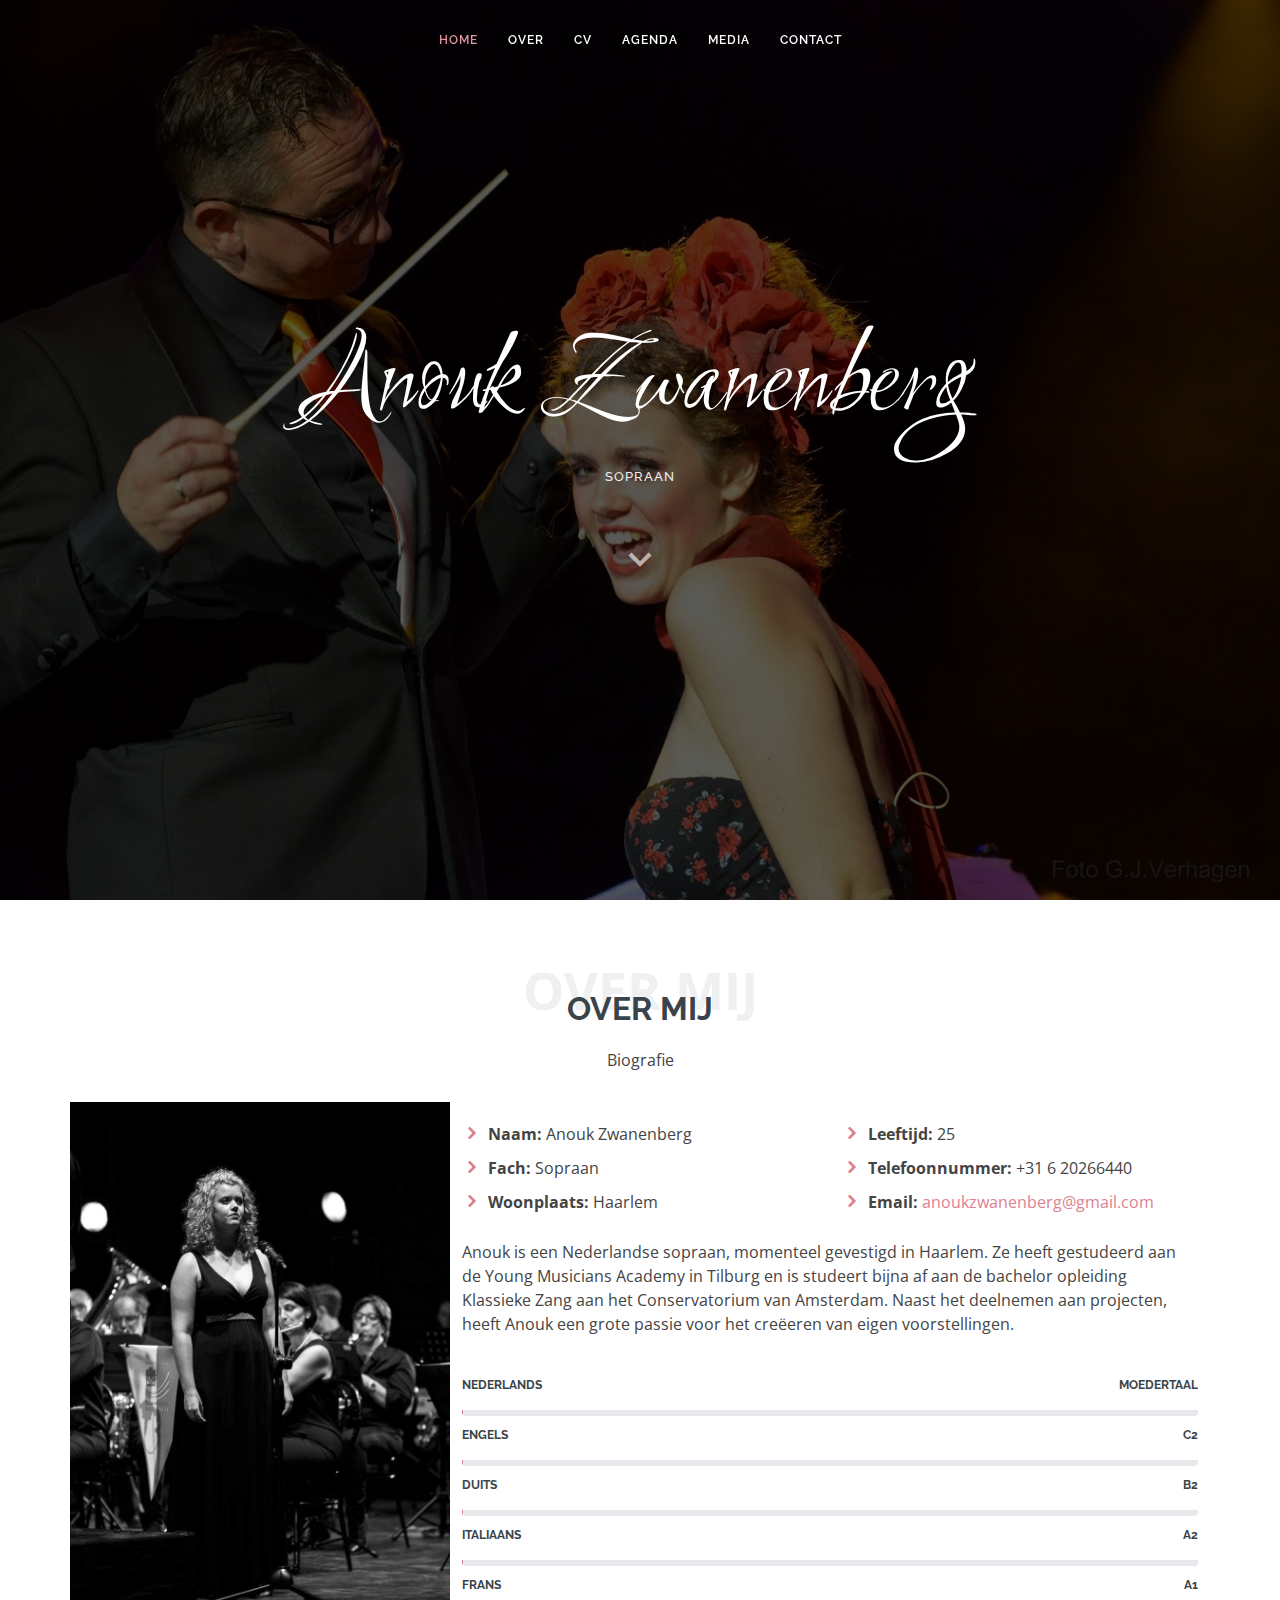
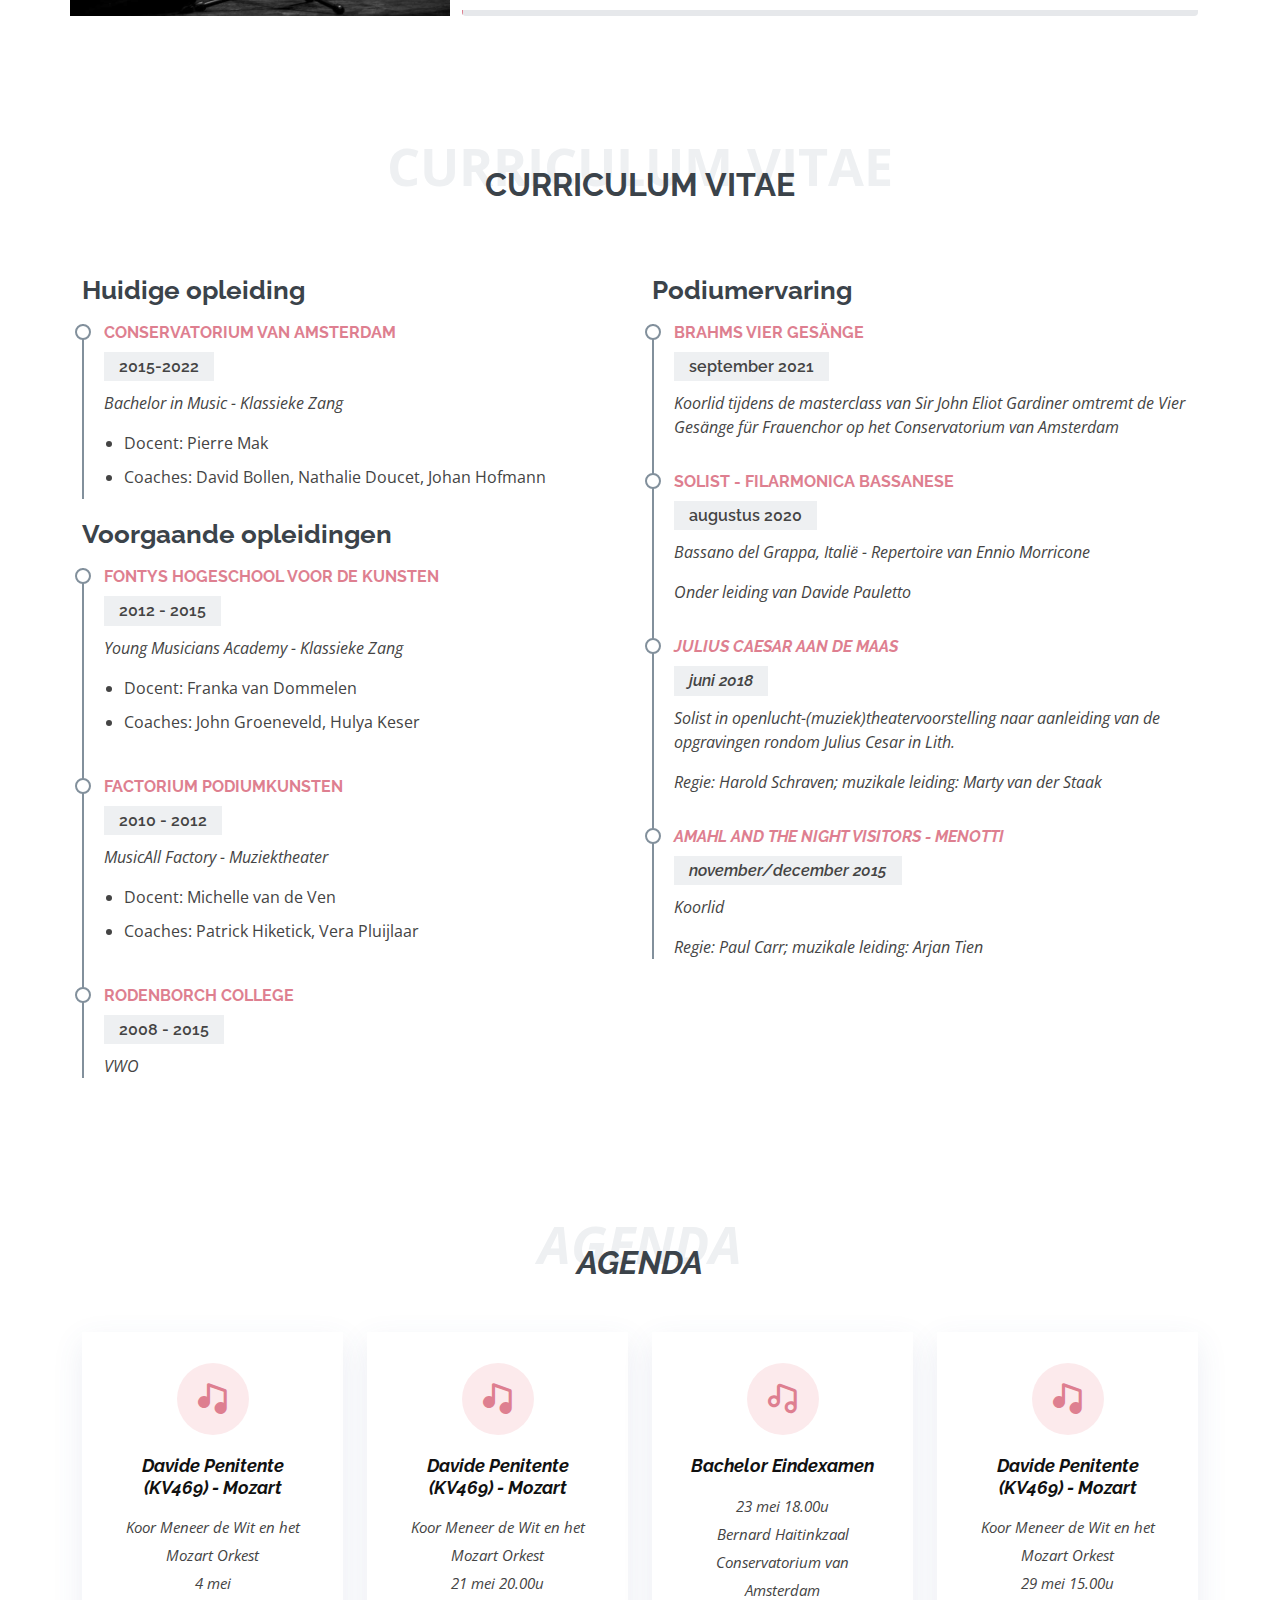
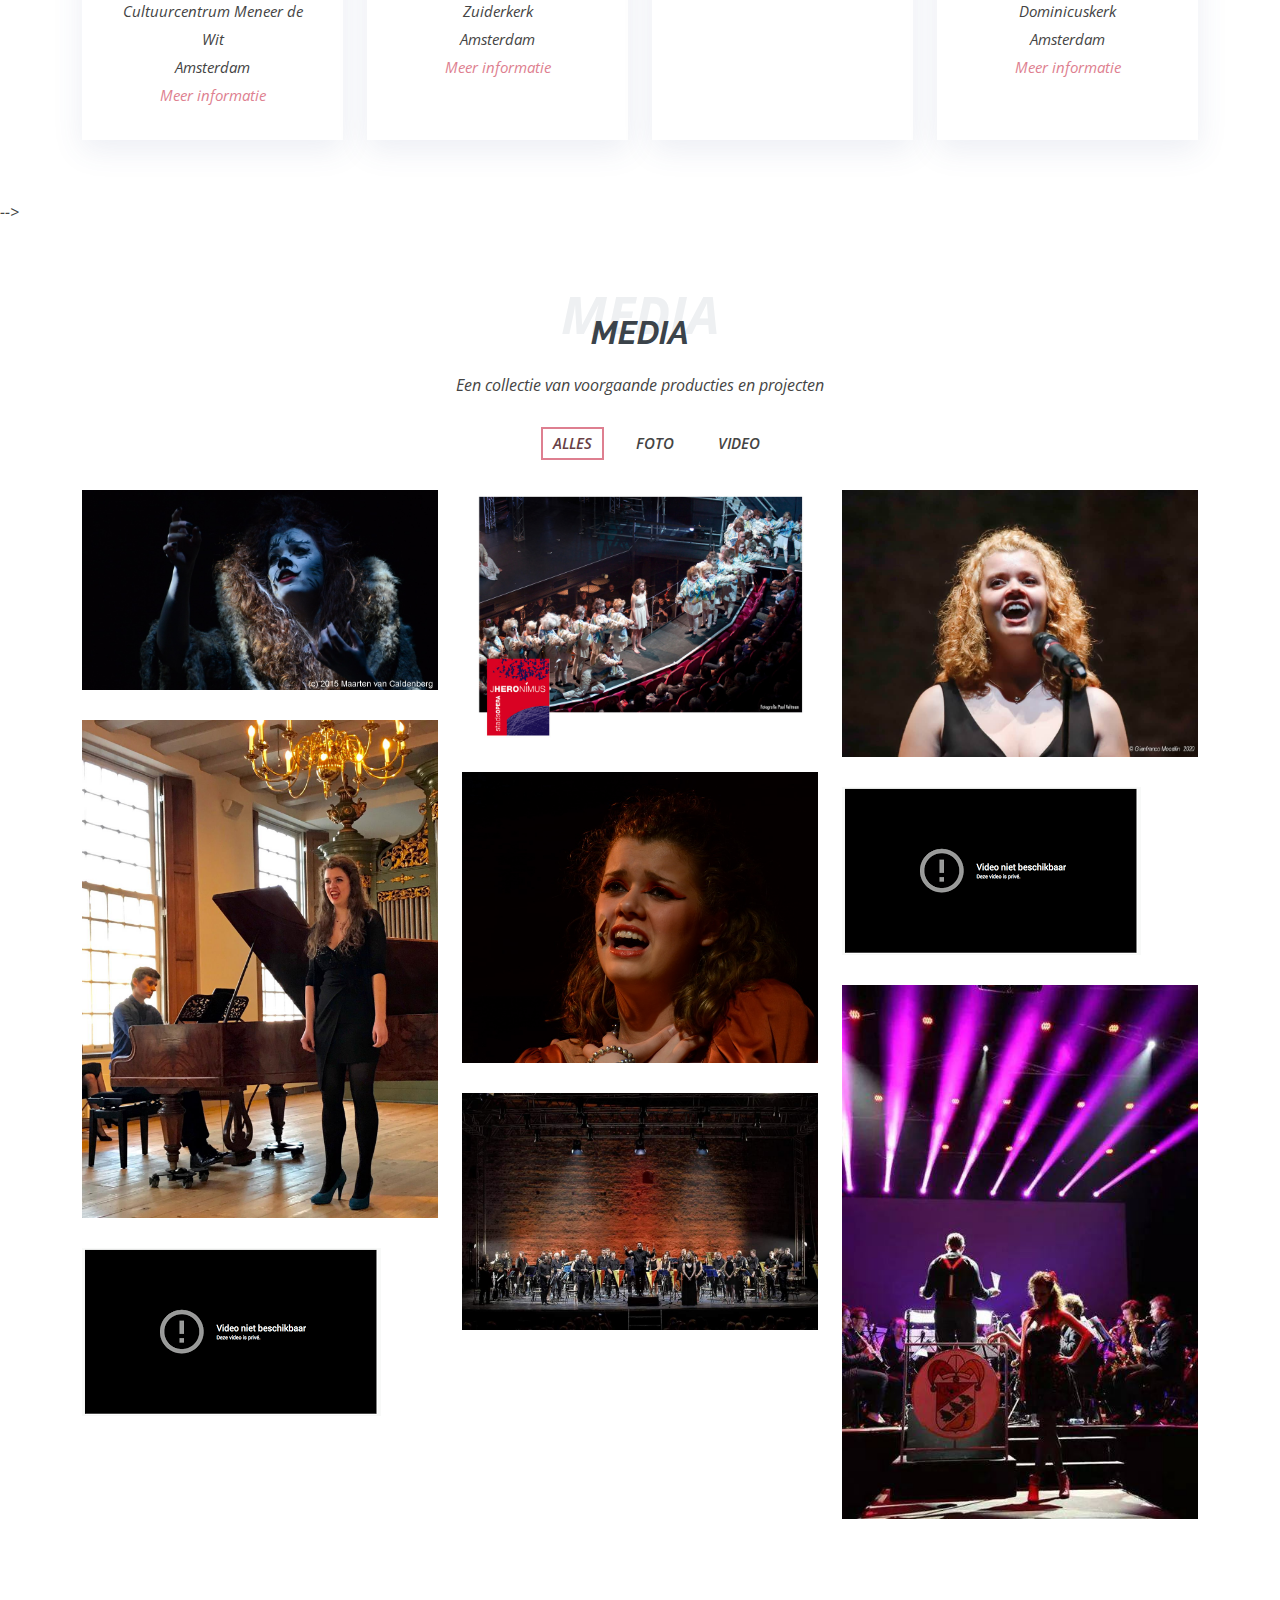
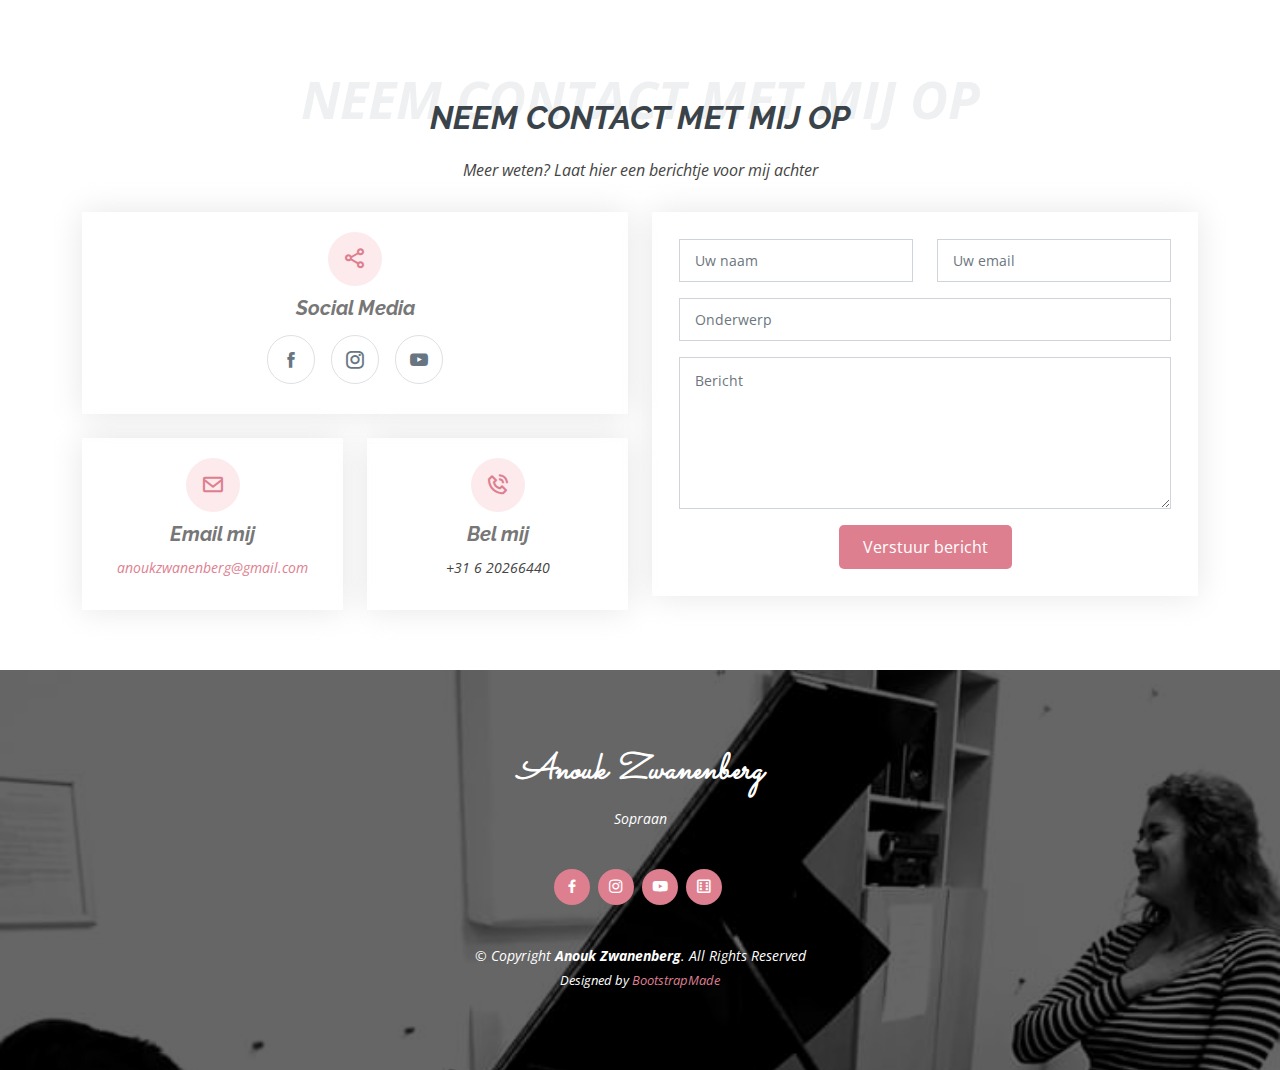
<file: index.html>
<!DOCTYPE html>
<html lang="en">

<head>
  <meta charset="utf-8">
  <meta content="width=device-width, initial-scale=1.0" name="viewport">

  <title>Anouk Zwanenberg</title>
  <meta content="" name="description">
  <meta content="" name="keywords">

  <!-- Favicons -->
  <link href="foto/zwlogo.JPG" rel="icon">
  <link href="foto/zwlogo.JPG" rel="apple-touch-icon">

  <!-- Google Fonts -->
  <link href="https://fonts.googleapis.com/css?family=Open+Sans:300,300i,400,400i,600,600i,700,700i|Raleway:300,300i,400,400i,500,500i,600,600i,700,700i|Satisfy" rel="stylesheet">
  <link href="https://fonts.googleapis.com/css2?family=Dawning+of+a+New+Day&family=La+Belle+Aurore&family=Meddon&family=Mr+De+Haviland&family=Reenie+Beanie&family=Ruthie&family=Sacramento&family=Sofia&display=swap" rel="stylesheet">

  <!-- Vendor CSS Files -->
  <link href="assets/vendor/bootstrap/css/bootstrap.min.css" rel="stylesheet">
  <link href="assets/vendor/icofont/icofont.min.css" rel="stylesheet">
  <link href="assets/vendor/boxicons/css/boxicons.min.css" rel="stylesheet">
  <link href="assets/vendor/owl.carousel/assets/owl.carousel.min.css" rel="stylesheet">
  <link href="assets/vendor/venobox/venobox.css" rel="stylesheet">

  <!-- Template Main CSS File -->
  <link href="assets/css/style.css" rel="stylesheet" id="theme" type="text/css" >

  <!-- =======================================================
  * Template Name: Laura - v3.0.0
  * Template URL: https://bootstrapmade.com/laura-free-creative-bootstrap-theme/
  * Author: BootstrapMade.com
  * License: https://bootstrapmade.com/license/
  ======================================================== -->
</head>

<body>
  <!-- ======= Header ======= -->
  <header id="header" class="fixed-top  d-flex justify-content-center align-items-center header-transparent">

    <nav class="nav-menu d-none d-lg-block">
      <ul>
        <li class="active"><a href="index.html">Home</a></li>
        <li><a href="#over">Over</a></li>
        <li><a href="#cv">CV</a></li>
        <li><a href="#agenda">Agenda</a></li>
        <li><a href="#media">Media</a></li>
        <li><a href="#contact">Contact</a></li>
       <!-- <li><a href="index2.html">NL / EN</a></li> -->

      </ul>
    </nav><!-- .nav-menu -->

  </header><!-- End Header -->

  <!-- ======= Hero Section ======= -->
  <section id="hero">
    <div class="hero-container">
      <h1>Anouk Zwanenberg</h1>
      <h2>Sopraan</h2>
      <a href="#about" class="btn-scroll scrollto" title="Scroll Down"><i class="bx bx-chevron-down"></i></a>
    </div>
  </section><!-- End Hero -->

  <main id="main">

    <!-- ======= About Me Section ======= -->
    <section id="over" class="about">
      <div class="container">

        <div class="section-title">
          <span>Over mij</span>
          <h2>Over mij</h2>
          <p>Biografie</p>
        </div>

        <div class="row">
          <div class="image col-lg-4 d-flex align-items-stretch justify-content-center justify-content-lg-start"></div>
          <div class="col-lg-8 d-flex flex-column align-items-stretch">
            <div class="content pl-lg-4 d-flex flex-column justify-content-center">
              <div class="row">
                <div class="col-lg-6">
                  <ul>
                    <li><i class="icofont-rounded-right"></i> <strong>Naam:</strong> Anouk Zwanenberg</li>
                    <li><i class="icofont-rounded-right"></i> <strong>Fach:</strong> Sopraan </li>
                    <li><i class="icofont-rounded-right"></i> <strong>Woonplaats:</strong> Haarlem</li>
                    <!-- <li><i class="icofont-rounded-right"></i> <strong><del>Website:</del></strong> <del>www.anoukzwanenberg.nl</del></li> -->
                  </ul>
                </div>
                <div class="col-lg-6">
                  <ul>
                    <li><i class="icofont-rounded-right"></i> <strong>Leeftijd:</strong> 25</li>
                    <!-- <li><i class="icofont-rounded-right"></i> <strong>School:</strong> Conservatorium van Amsterdam</li> -->
                    <li><i class="icofont-rounded-right"></i> <strong>Telefoonnummer:</strong> +31 6 20266440</li>
                    <li><i class="icofont-rounded-right"></i> <strong>Email:</strong>  <a href="mailto:anoukzwanenberg@gmail.com">anoukzwanenberg@gmail.com </a> </li>
                  </ul>
                </div>
              </div>
            <!-- <div class="row mt-n4">
                <div class="col-md-6 mt-5 d-md-flex align-items-md-stretch">
                  <div class="count-box">
                    <i class="icofont-simple-smile" style="color: #20b38e;"></i>
                    <span data-toggle="counter-up">65</span>
                    <p><strong>Happy Clients</strong> consequuntur voluptas nostrum aliquid ipsam architecto ut.</p>
                  </div>
                </div>

                <div class="col-md-6 mt-5 d-md-flex align-items-md-stretch">
                  <div class="count-box">
                    <i class="icofont-document-folder" style="color: #8a1ac2;"></i>
                    <span data-toggle="counter-up">85</span>
                    <p><strong>Projects</strong> adipisci atque cum quia aspernatur totam laudantium et quia dere tan</p>
                  </div>
                </div>

                <div class="col-md-6 mt-5 d-md-flex align-items-md-stretch">
                  <div class="count-box">
                    <i class="icofont-clock-time" style="color: #2cbdee;"></i>
                    <span data-toggle="counter-up">12</span>
                    <p><strong>Years of experience</strong> aut commodi quaerat modi aliquam nam ducimus aut voluptate non vel</p>
                  </div>
                </div>

                <div class="col-md-6 mt-5 d-md-flex align-items-md-stretch">
                  <div class="count-box">
                    <i class="icofont-award" style="color: #ffb459;"></i>
                    <span data-toggle="counter-up">15</span>
                    <p><strong>Awards</strong> rerum asperiores dolor alias quo reprehenderit eum et nemo pad der</p>
                  </div>
                </div>
              </div> -->
            </div><!-- End .content--> 

            Anouk is een Nederlandse sopraan, momenteel gevestigd in Haarlem. Ze heeft gestudeerd aan de Young Musicians Academy in Tilburg en is studeert bijna af aan de bachelor opleiding Klassieke Zang aan het Conservatorium van Amsterdam. Naast het deelnemen aan projecten, heeft Anouk een grote passie voor het creëeren van eigen voorstellingen.

            <div class="skills-content pl-lg-4">
              <div class="progress">
                <span class="skill">Nederlands <i class="val">Moedertaal</i></span>
                <div class="progress-bar-wrap">
                  <div class="progress-bar" role="progressbar" aria-valuenow="100" aria-valuemin="0" aria-valuemax="100"></div>
                </div>
              </div>

              <div class="progress">
                <span class="skill">Engels <i class="val">C2</i></span>
                <div class="progress-bar-wrap">
                  <div class="progress-bar" role="progressbar" aria-valuenow="97" aria-valuemin="0" aria-valuemax="100"></div>
                </div>
              </div>

              <div class="progress">
                <span class="skill">Duits <i class="val">B2</i></span>
                <div class="progress-bar-wrap">
                  <div class="progress-bar" role="progressbar" aria-valuenow="70" aria-valuemin="0" aria-valuemax="100"></div>
                </div>
              </div>

              <div class="progress">
                <span class="skill">Italiaans <i class="val">A2</i></span>
                <div class="progress-bar-wrap">
                  <div class="progress-bar" role="progressbar" aria-valuenow="33" aria-valuemin="0" aria-valuemax="100"></div>
                </div>
              </div>

              <div class="progress">
                <span class="skill">Frans <i class="val">A1</i></span>
                <div class="progress-bar-wrap">
                  <div class="progress-bar" role="progressbar" aria-valuenow="15" aria-valuemin="0" aria-valuemax="100"></div>
                </div>
              </div>
            </div>

          </div>
        </div>

      </div>
    </section><!-- End About Me Section -->

    <!-- ======= My Resume Section ======= -->
    <section id="cv" class="resume">
      <div class="container">

        <div class="section-title">
          <span>Curriculum Vitae</span>
          <h2>Curriculum Vitae</h2>
        <!-- <<p>Klik  <a href="Curriculum Vitae Anouk Zwanenberg.docx">hier</a> voor mijn volledige Curriculum Vitae</p> --> 
        </div>

        <div class="row">
          <div class="col-lg-6">
            <h3 class="resume-title">Huidige opleiding</h3>
            <div class="resume-item pb-0">
              <h4>Conservatorium van Amsterdam</h4>
              <h5>2015-2022</h5>
              <p><em>Bachelor in Music - Klassieke Zang</em></p>
              <p>
              <ul>
                <li>Docent: Pierre Mak</li>
                <li>Coaches: David Bollen, Nathalie Doucet, Johan Hofmann</li>
              </ul>
              </p>
            </div>

            <h3 class="resume-title">Voorgaande opleidingen</h3>
            <div class="resume-item">
              <h4>Fontys Hogeschool voor de Kunsten</h4>
              <h5>2012 - 2015</h5>
              <p><em>Young Musicians Academy - Klassieke Zang</em></p>
              <p>
                <ul>
                  <li>Docent: Franka van Dommelen</li>
                  <li>Coaches: John Groeneveld, Hulya Keser</li>
            </div>
            <div class="resume-item">
              <h4>Factorium Podiumkunsten</h4>
              <h5>2010 - 2012</h5>
              <p><em>MusicAll Factory - Muziektheater</em></p>
              <p>
                <ul>
                  <li>Docent: Michelle van de Ven</li>
                  <li>Coaches: Patrick Hiketick, Vera Pluijlaar</li>
                </div>
                <div class="resume-item">
                  <h4>Rodenborch College</h4>
                  <h5>2008 - 2015</h5>
                  <p><em>VWO</em></p>
            </div>
          </div>
          <div class="col-lg-6">
            <h3 class="resume-title">Podiumervaring</h3>
            <div class="resume-item">
              <h4>Brahms Vier Gesänge</h4>
              <h5>september 2021</h5>
              <p><em>Koorlid tijdens de masterclass van Sir John Eliot Gardiner omtremt de Vier Gesänge für Frauenchor op het Conservatorium van Amsterdam</em></p>
              <p>
            </div>
            <div class="resume-item">
              <h4>Solist - Filarmonica Bassanese</h4>
              <h5>augustus 2020</h5>
              <p><em>Bassano del Grappa, Italië - Repertoire van Ennio Morricone<em></p>
              <p><em>Onder leiding van Davide Pauletto</em></p>
              <p>
            </div>
            <div class="resume-item">
              <h4>Julius Caesar aan de Maas</h4>
              <h5>juni 2018</h5>
              <p><em>Solist in openlucht-(muziek)theatervoorstelling naar aanleiding van de
                opgravingen rondom Julius Cesar in Lith.</em></p>
              <p><em>Regie: Harold Schraven; muzikale leiding: Marty van der Staak</em></p>
              <p>
            </div>
            <div class="resume-item">
              <h4>Amahl and the Night Visitors - Menotti</h4>
              <h5>november/december 2015</h5>
              <p><em>Koorlid</em></p>
              <p><em>Regie: Paul Carr; muzikale leiding: Arjan Tien</em></p>
              <p>
            </div>
          </div>
        </div>

      </div>
    </section><!-- End My Resume Section -->

    <!-- ======= My Services Section ======= -->
    <section id="agenda" class="services">
      <div class="container">

        <div class="section-title">
          <span>Agenda</span>
          <h2>Agenda</h2>
          <!-- <p>Zie hier waar ik in de toekomst mee bezig ben</p> -->
        </div>

        <div class="row">
          <div class="col-md-6 col-lg-3 d-flex align-items-stretch mb-5 mb-lg-0">
            <div class="icon-box">
              <div class="icon"><i class="bx bxs-music"></i></div>
              <h4 class="title"><a href="https://www.meneerdewit.com/koor">Davide Penitente (KV469) - Mozart</a></h4>
              <p class="description">Koor Meneer de Wit en het Mozart Orkest</p>
              <p class="description">4 mei</p>
              <p class="description">Cultuurcentrum Meneer de Wit</p>
              <p class="description">Amsterdam</p>
              <p class="description"><a href="https://www.meneerdewit.com/koor">Meer informatie</a> </p>
            </div>
          </div>

          <div class="col-md-6 col-lg-3 d-flex align-items-stretch mb-5 mb-lg-0">
            <div class="icon-box">
              <div class="icon"><i class="bx bxs-music"></i></div>
              <h4 class="title"><a href="https://www.meneerdewit.com/koor">Davide Penitente (KV469) - Mozart</a></h4>
              <p class="description">Koor Meneer de Wit en het Mozart Orkest</p>
              <p class="description">21 mei 20.00u</p>
              <p class="description">Zuiderkerk</p>
              <p class="description">Amsterdam</p>
              <p class="description"><a href="https://www.meneerdewit.com/koor">Meer informatie</a> </p>
            </div>
          </div>

          <div class="col-md-6 col-lg-3 d-flex align-items-stretch mb-5 mb-lg-0">
            <div class="icon-box">
              <div class="icon"><i class="bx bx-music"></i></div>
              <h4 class="title"><a href="Poster Eindexamen.jpg">Bachelor Eindexamen</a></h4>
              <p class="description">23 mei 18.00u</p>
              <p class="description">Bernard Haitinkzaal</p>
              <p class="description">Conservatorium van Amsterdam</p>
            </div>
          </div>

          <div class="col-md-6 col-lg-3 d-flex align-items-stretch mb-5 mb-lg-0">
            <div class="icon-box">
              <div class="icon"><i class="bx bxs-music"></i></div>
              <h4 class="title"><a href="https://www.meneerdewit.com/koor">Davide Penitente (KV469) - Mozart</a></h4>
              <p class="description">Koor Meneer de Wit en het Mozart Orkest</p>
              <p class="description">29 mei 15.00u</p>
              <p class="description">Dominicuskerk</p>
              <p class="description">Amsterdam</p>
              <p class="description"><a href="https://www.meneerdewit.com/koor">Meer informatie</a> </p>
            </div>
          </div>

        </div>

      </div>
    </section><!-- End My Services Section -->

   <!--  
     <!-- ======= Testimonials Section =======
    <section id="testimonials" class="testimonials">
      <div class="container">

        <div class="owl-carousel testimonials-carousel">

          <div class="testimonial-item">
            <img src="assets/img/testimonials/testimonials-1.jpg" class="testimonial-img" alt="">
            <h3>Saul Goodman</h3>
            <h4>Ceo &amp; Founder</h4>
            <p>
              <i class="bx bxs-quote-alt-left quote-icon-left"></i>
              Proin iaculis purus consequat sem cure digni ssim donec porttitora entum suscipit rhoncus. Accusantium quam, ultricies eget id, aliquam eget nibh et. Maecen aliquam, risus at semper.
              <i class="bx bxs-quote-alt-right quote-icon-right"></i>
            </p>
          </div>

          <div class="testimonial-item">
            <img src="assets/img/testimonials/testimonials-2.jpg" class="testimonial-img" alt="">
            <h3>Sara Wilsson</h3>
            <h4>Designer</h4>
            <p>
              <i class="bx bxs-quote-alt-left quote-icon-left"></i>
              Export tempor illum tamen malis malis eram quae irure esse labore quem cillum quid cillum eram malis quorum velit fore eram velit sunt aliqua noster fugiat irure amet legam anim culpa.
              <i class="bx bxs-quote-alt-right quote-icon-right"></i>
            </p>
          </div>

          <div class="testimonial-item">
            <img src="assets/img/testimonials/testimonials-3.jpg" class="testimonial-img" alt="">
            <h3>Jena Karlis</h3>
            <h4>Store Owner</h4>
            <p>
              <i class="bx bxs-quote-alt-left quote-icon-left"></i>
              Enim nisi quem export duis labore cillum quae magna enim sint quorum nulla quem veniam duis minim tempor labore quem eram duis noster aute amet eram fore quis sint minim.
              <i class="bx bxs-quote-alt-right quote-icon-right"></i>
            </p>
          </div>

          <div class="testimonial-item">
            <img src="assets/img/testimonials/testimonials-4.jpg" class="testimonial-img" alt="">
            <h3>Matt Brandon</h3>
            <h4>Freelancer</h4>
            <p>
              <i class="bx bxs-quote-alt-left quote-icon-left"></i>
              Fugiat enim eram quae cillum dolore dolor amet nulla culpa multos export minim fugiat minim velit minim dolor enim duis veniam ipsum anim magna sunt elit fore quem dolore labore illum veniam.
              <i class="bx bxs-quote-alt-right quote-icon-right"></i>
            </p>
          </div>

          <div class="testimonial-item">
            <img src="assets/img/testimonials/testimonials-5.jpg" class="testimonial-img" alt="">
            <h3>John Larson</h3>
            <h4>Entrepreneur</h4>
            <p>
              <i class="bx bxs-quote-alt-left quote-icon-left"></i>
              Quis quorum aliqua sint quem legam fore sunt eram irure aliqua veniam tempor noster veniam enim culpa labore duis sunt culpa nulla illum cillum fugiat legam esse veniam culpa fore nisi cillum quid.
              <i class="bx bxs-quote-alt-right quote-icon-right"></i>
            </p>
          </div>

        </div>

      </div>
    </section><!-- End Testimonials Section -->
  -->

    <!-- ======= My Portfolio Section ======= -->
    <section id="media" class="portfolio">
      <div class="container">

        <div class="section-title">
          <span>Media</span>
          <h2>Media</h2>
          <p>Een collectie van voorgaande producties en projecten</p>
        </div>

        <ul id="portfolio-flters" class="d-flex justify-content-center">
          <li data-filter="*" class="filter-active">Alles</li>
          <li data-filter=".filter-app">Foto</li>
          <li data-filter=".filter-card">Video</li>
          <!-- <li data-filter=".filter-web">Artikel</li> -->
        </ul>

        <div class="row portfolio-container">

          <div class="col-lg-4 col-md-6 portfolio-item filter-app">
            <div class="portfolio-img"><img src="foto/grizabella.jpg" class="img-fluid" alt=""></div>
            <div class="portfolio-info">
              <h4>Grizabella, Cats</h4>
              <p>&copy;Maarten van Caldenberg, 2015</p>
              <a href="foto/grizabella.jpg" data-gall="portfolioGallery" class="venobox preview-link" title="Grizabella, Cats"><i class="bx bx-plus"></i></a>
             <!-- <a href="portfolio-details.html" class="details-link" title="More Details"><i class="bx bx-link"></i></a> -->
            </div>
          </div>

         <!-- <div class="col-lg-4 col-md-6 portfolio-item filter-web">
            <div class="portfolio-img"><img src="foto/Anouk Vleugel.jpg" class="img-fluid" alt=""></div>
            <div class="portfolio-info">
              <h4>Artikel 3</h4>
              <p>Artikel</p>
              <a href="foto/Anouk Vleugel.jpg" data-gall="portfolioGallery" class="venobox preview-link" title="Web 3"><i class="bx bx-plus"></i></a>
              <a href="portfolio-details.html" class="details-link" title="More Details"><i class="bx bx-link"></i></a>
            </div>
          </div> -->

          <div class="col-lg-4 col-md-6 portfolio-item filter-app">
            <div class="portfolio-img"><img src="foto/hero.jpg" class="img-fluid" alt=""></div>
            <div class="portfolio-info">
              <h4>Solist, Stadsopera JHEROnimus</h4>
              <p>&copy;Paul Veltman, 2013</p>
              <a href="foto/hero.jpg" data-gall="portfolioGallery" class="venobox preview-link" title="Stadsopera JHEROnimus"><i class="bx bx-plus"></i></a>
             <!-- <a href="portfolio-details.html" class="details-link" title="More Details"><i class="bx bx-link"></i></a> -->
            </div>
          </div>

          <div class="col-lg-4 col-md-6 portfolio-item filter-app">
            <div class="portfolio-img"><img src="foto/bassanocloseup.jpg" class="img-fluid" alt=""></div>
            <div class="portfolio-info">
              <h4>Solist</h4>
              <p>&copy;Gianfranco Mocellin, 2020</p>
              <a href="foto/bassanocloseup.jpg" data-gall="portfolioGallery" class="venobox preview-link" title="Solist"><i class="bx bx-plus"></i></a>
             <!-- <a href="portfolio-details.html" class="details-link" title="More Details"><i class="bx bx-link"></i></a> -->
            </div>
          </div>

         <!-- <div class="col-lg-4 col-md-6 portfolio-item filter-web">
            <div class="portfolio-img"><img src="foto/Pasfoto Anouk Zwanenberg.JPG" class="img-fluid" alt=""></div>
            <div class="portfolio-info">
              <h4>Artikel 2</h4>
              <p>Artikel</p>
              <a href="foto/Pasfoto Anouk Zwanenberg.JPG" data-gall="portfolioGallery" class="venobox preview-link" title="Web 2"><i class="bx bx-plus"></i></a>
              <a href="portfolio-details.html" class="details-link" title="More Details"><i class="bx bx-link"></i></a>
            </div>
          </div> -->

          <div class="col-lg-4 col-md-6 portfolio-item filter-app">
            <div class="portfolio-img"><img src="foto/schumannconc1.jpg" class="img-fluid" alt=""></div>
            <div class="portfolio-info">
              <h4>Recital, Schumann</h4>
              <p>2019</p>
              <a href="foto/schumannconc1.jpg" data-gall="portfolioGallery" class="venobox preview-link" title="Recital"><i class="bx bx-plus"></i></a>
             <!-- <a href="portfolio-details.html" class="details-link" title="More Details"><i class="bx bx-link"></i></a> -->
            </div>
          </div>


          <div class="col-lg-4 col-md-6 portfolio-item filter-app">
            <div class="portfolio-img"><img src="foto/nancykeel.jpg" class="img-fluid" alt=""></div>
            <div class="portfolio-info">
              <h4>Nancy, Oliver Twist</h4>
              <p>&copy;Maarten van Caldenberg, 2012</p>
              <a href="foto/nancykeel.jpg" data-gall="portfolioGallery" class="venobox preview-link" title="Nancy, Oliver Twist"><i class="bx bx-plus"></i></a>
             <!-- <a href="portfolio-details.html" class="details-link" title="More Details"><i class="bx bx-link"></i></a> -->
            </div>
          </div>

         <!-- <div class="col-lg-4 col-md-6 portfolio-item filter-card">
            <div class="portfolio-img"><img src="assets/img/portfolio/portfolio-8.jpg" class="img-fluid" alt=""></div>
            <div class="portfolio-info">
              <h4>Video 3</h4>
              <p>Video</p>
              <a href="assets/img/portfolio/portfolio-8.jpg" data-gall="portfolioGallery" class="venobox preview-link" title="Card 3"><i class="bx bx-plus"></i></a>
              <a href="portfolio-details.html" class="details-link" title="More Details"><i class="bx bx-link"></i></a>
            </div>
          </div> -->

         <!-- <div class="col-lg-4 col-md-6 portfolio-item filter-web">
            <div class="portfolio-img"><img src="assets/img/portfolio/portfolio-9.jpg" class="img-fluid" alt=""></div>
            <div class="portfolio-info">
              <h4>Artikel 3</h4>
              <p>Artikel</p>
              <a href="assets/img/portfolio/portfolio-9.jpg" data-gall="portfolioGallery" class="venobox preview-link" title="Web 3"><i class="bx bx-plus"></i></a>
              <a href="portfolio-details.html" class="details-link" title="More Details"><i class="bx bx-link"></i></a>
            </div>
          </div> -->

          <div class="col-lg-4 col-md-6 portfolio-item filter-card">
            <div class="portfolio-img"><img src="foto/vid.png" class="img-fluid" alt=""></div>
            <div class="portfolio-info">
              <h4>Video 1</h4>
              <p>Video</p>
              <a href="foto/vid.png" data-gall="portfolioGallery" class="venobox preview-link" title="Card 1"><i class="bx bx-plus"></i></a>
             <!-- <a href="portfolio-details.html" class="details-link" title="More Details"><i class="bx bx-link"></i></a> -->
            </div>
          </div>

          <div class="col-lg-4 col-md-6 portfolio-item filter-app">
            <div class="portfolio-img"><img src="foto/tbmhabanera.jpg" class="img-fluid" alt=""></div>
            <div class="portfolio-info">
              <h4>Solist, 't Bosch Mysterie</h4>
              <p>2014</p>
              <a href="foto/tbmhabanera.jpg" data-gall="portfolioGallery" class="venobox preview-link" title="'t Bosch Mysterie"><i class="bx bx-plus"></i></a>
             <!-- <a href="portfolio-details.html" class="details-link" title="More Details"><i class="bx bx-link"></i></a> -->
            </div>
          </div>

          <div class="col-lg-4 col-md-6 portfolio-item filter-app">
            <div class="portfolio-img"><img src="foto/bassanoorkest.jpg" class="img-fluid" alt=""></div>
            <div class="portfolio-info">
              <h4>Solist, Filarmonica Bassanese</h4>
              <p>2020</p>
              <a href="foto/bassanoorkest.jpg" data-gall="portfolioGallery" class="venobox preview-link" title="Filarmonica Bassanese"><i class="bx bx-plus"></i></a>
             <!-- <a href="portfolio-details.html" class="details-link" title="More Details"><i class="bx bx-link"></i></a> -->
            </div>
          </div>

          <div class="col-lg-4 col-md-6 portfolio-item filter-card">
            <div class="portfolio-img"><img src="foto/vid.png" class="img-fluid" alt=""></div>
            <div class="portfolio-info">
              <h4>Video 2</h4>
              <p>Video</p>
              <a href="foto/vid.png" data-gall="portfolioGallery" class="venobox preview-link" title="Card 2"><i class="bx bx-plus"></i></a>
             <!-- <a href="portfolio-details.html" class="details-link" title="More Details"><i class="bx bx-link"></i></a> -->
            </div>
          </div>

        </div>

      </div>
    </section><!-- End My Portfolio Section -->

    <!-- ======= Pricing Section ======= -->
   <!-- <section id="pricing" class="pricing">
      <div class="container">

        <div class="section-title">
          <span>Pricing</span>
          <h2>Pricing</h2>
          <p>Sit sint consectetur velit quisquam cupiditate impedit suscipit alias</p>
        </div>

        <div class="row">

          <div class="col-lg-3 col-md-6">
            <div class="box">
              <h3>Free</h3>
              <h4><sup>$</sup>0<span> / month</span></h4>
              <ul>
                <li>Aida dere</li>
                <li>Nec feugiat nisl</li>
                <li>Nulla at volutpat dola</li>
                <li class="na">Pharetra massa</li>
                <li class="na">Massa ultricies mi</li>
              </ul>
              <div class="btn-wrap">
                <a href="#" class="btn-buy">Buy Now</a>
              </div>
            </div>
          </div>

          <div class="col-lg-3 col-md-6 mt-4 mt-md-0">
            <div class="box featured">
              <h3>Business</h3>
              <h4><sup>$</sup>19<span> / month</span></h4>
              <ul>
                <li>Aida dere</li>
                <li>Nec feugiat nisl</li>
                <li>Nulla at volutpat dola</li>
                <li>Pharetra massa</li>
                <li class="na">Massa ultricies mi</li>
              </ul>
              <div class="btn-wrap">
                <a href="#" class="btn-buy">Buy Now</a>
              </div>
            </div>
          </div>

          <div class="col-lg-3 col-md-6 mt-4 mt-lg-0">
            <div class="box">
              <h3>Developer</h3>
              <h4><sup>$</sup>29<span> / month</span></h4>
              <ul>
                <li>Aida dere</li>
                <li>Nec feugiat nisl</li>
                <li>Nulla at volutpat dola</li>
                <li>Pharetra massa</li>
                <li>Massa ultricies mi</li>
              </ul>
              <div class="btn-wrap">
                <a href="#" class="btn-buy">Buy Now</a>
              </div>
            </div>
          </div>

          <div class="col-lg-3 col-md-6 mt-4 mt-lg-0">
            <div class="box">
              <span class="advanced">Advanced</span>
              <h3>Ultimate</h3>
              <h4><sup>$</sup>49<span> / month</span></h4>
              <ul>
                <li>Aida dere</li>
                <li>Nec feugiat nisl</li>
                <li>Nulla at volutpat dola</li>
                <li>Pharetra massa</li>
                <li>Massa ultricies mi</li>
              </ul>
              <div class="btn-wrap">
                <a href="#" class="btn-buy">Buy Now</a>
              </div>
            </div>
          </div>

        </div>

      </div>
    </section> -->
    <!-- End Pricing Section -->

    <!-- ======= Contact Me Section ======= -->
    <section id="contact" class="contact">
      <div class="container">

        <div class="section-title">
          <span>Neem contact met mij op</span>
          <h2>Neem contact met mij op</h2>
          <p>Meer weten? Laat hier een berichtje voor mij achter</p>
        </div>

        <div class="row">

          <div class="col-lg-6">

            <div class="row">
              <div class="col-md-12">
                <div class="info-box">
                  <i class="bx bx-share-alt"></i>
                  <h3>Social Media</h3>
                  <div class="social-links">
                   <!-- <a href="Clever.html" class="clever"><i class="icofont-dice"></i></a> -->
                    <a href="https://facebook.com/anoukzwanenbergsoprano" class="facebook"><i class="icofont-facebook"></i></a>
                    <a href="https://www.instagram.com/anoukzw/" class="instagram"><i class="icofont-instagram"></i></a>
                    <a href="https://www.youtube.com/channel/UCH5e1Co1WiADmqyQb1zPSWQ" class="youtube"><i class="icofont-youtube-play"></i></a>
                   <!-- <a href="#" class="linkedin"><i class="icofont-linkedin"></i></a> -->
                  </div>
                </div>
              </div>
              <div class="col-md-6">
                <div class="info-box mt-4">
                  <i class="bx bx-envelope"></i>
                  <h3>Email mij</h3>
                  <p> <a href="mailto:anoukzwanenberg@gmail.com">anoukzwanenberg@gmail.com </a> </p>
                </div>
              </div>
              <div class="col-md-6">
                <div class="info-box mt-4">
                  <i class="bx bx-phone-call"></i>
                  <h3>Bel mij</h3>
                  <p>+31 6 20266440</p>
                </div>
              </div>
            </div>

          </div>

          <div class="col-lg-6">
            <form action="forms/contact.php" method="post" role="form" class="php-email-form">
              <div class="row">
                <div class="col-md-6 form-group">
                  <input type="text" name="name" class="form-control" id="name" placeholder="Uw naam" data-rule="minlen:4" data-msg="Voer tenminste 4 tekens in" />
                  <div class="validate"></div>
                </div>
                <div class="col-md-6 form-group mt-3 mt-md-0">
                  <input type="email" class="form-control" name="email" id="email" placeholder="Uw email" data-rule="email" data-msg="Voer een valide adres in" />
                  <div class="validate"></div>
                </div>
              </div>
              <div class="form-group mt-3">
                <input type="text" class="form-control" name="subject" id="subject" placeholder="Onderwerp" data-rule="minlen:4" data-msg="Voer tenminste 8 tekens in" />
                <div class="validate"></div>
              </div>
              <div class="form-group mt-3">
                <textarea class="form-control" name="message" rows="6" data-rule="required" data-msg="Schrijf uw bericht hier" placeholder="Bericht"></textarea>
                <div class="validate"></div>
              </div>
              <div class="mb-3">
                <div class="loading">Laden</div>
                <div class="error-message"></div>
                <div class="sent-message">Uw bericht is verzonden. Dankuwel!</div>
              </div>
              <div class="text-center"><button type="submit">Verstuur bericht</button></div>
            </form>
          </div>

        </div>

      </div>
    </section><!-- End Contact Me Section -->

  </main><!-- End #main -->

  <!-- ======= Footer ======= -->
  <footer id="footer">
    <div class="container">
      <h3>Anouk Zwanenberg</h3>
      <p>Sopraan</p>
      <div class="social-links">
       <!-- <a href="#" class="twitter"><i class="bx bxl-twitter"></i></a> -->
        <a href="https://facebook.com/anoukzwanenbergsoprano" class="facebook"><i class="bx bxl-facebook"></i></a>
        <a href="https://instagram.com/anoukzw" class="instagram"><i class="bx bxl-instagram"></i></a>
        <a href="https://www.youtube.com/channel/UCH5e1Co1WiADmqyQb1zPSWQ" class="youtube"><i class="bx bxl-youtube"></i></a>
        <a href="Clever.html" class="clever"><i class="bx bx-dice-6"></i></a>
      </div>
      <div class="copyright">
        &copy; Copyright <strong><span>Anouk Zwanenberg</span></strong>. All Rights Reserved
      </div>
      <div class="credits">
        <!-- All the links in the footer should remain intact. -->
        <!-- You can delete the links only if you purchased the pro version. -->
        <!-- Licensing information: https://bootstrapmade.com/license/ -->
        <!-- Purchase the pro version with working PHP/AJAX contact form: https://bootstrapmade.com/laura-free-creative-bootstrap-theme/ -->
        Designed by <a href="https://bootstrapmade.com/">BootstrapMade</a>
      </div>
    </div>
  </footer><!-- End Footer -->

  <a href="#" class="back-to-top"><i class="icofont-simple-up"></i></a>

  <!-- Vendor JS Files -->
  <script src="assets/vendor/jquery/jquery.min.js"></script>
  <script src="assets/vendor/bootstrap/js/bootstrap.bundle.min.js"></script>
  <script src="assets/vendor/jquery.easing/jquery.easing.min.js"></script>
  <script src="assets/vendor/php-email-form/validate.js"></script>
  <script src="assets/vendor/waypoints/jquery.waypoints.min.js"></script>
  <script src="assets/vendor/counterup/counterup.min.js"></script>
  <script src="assets/vendor/owl.carousel/owl.carousel.min.js"></script>
  <script src="assets/vendor/isotope-layout/isotope.pkgd.min.js"></script>
  <script src="assets/vendor/venobox/venobox.min.js"></script>

  

  <!-- Template Main JS File -->
  <script src="assets/js/main.js"></script>

</body>

</html>
</file>
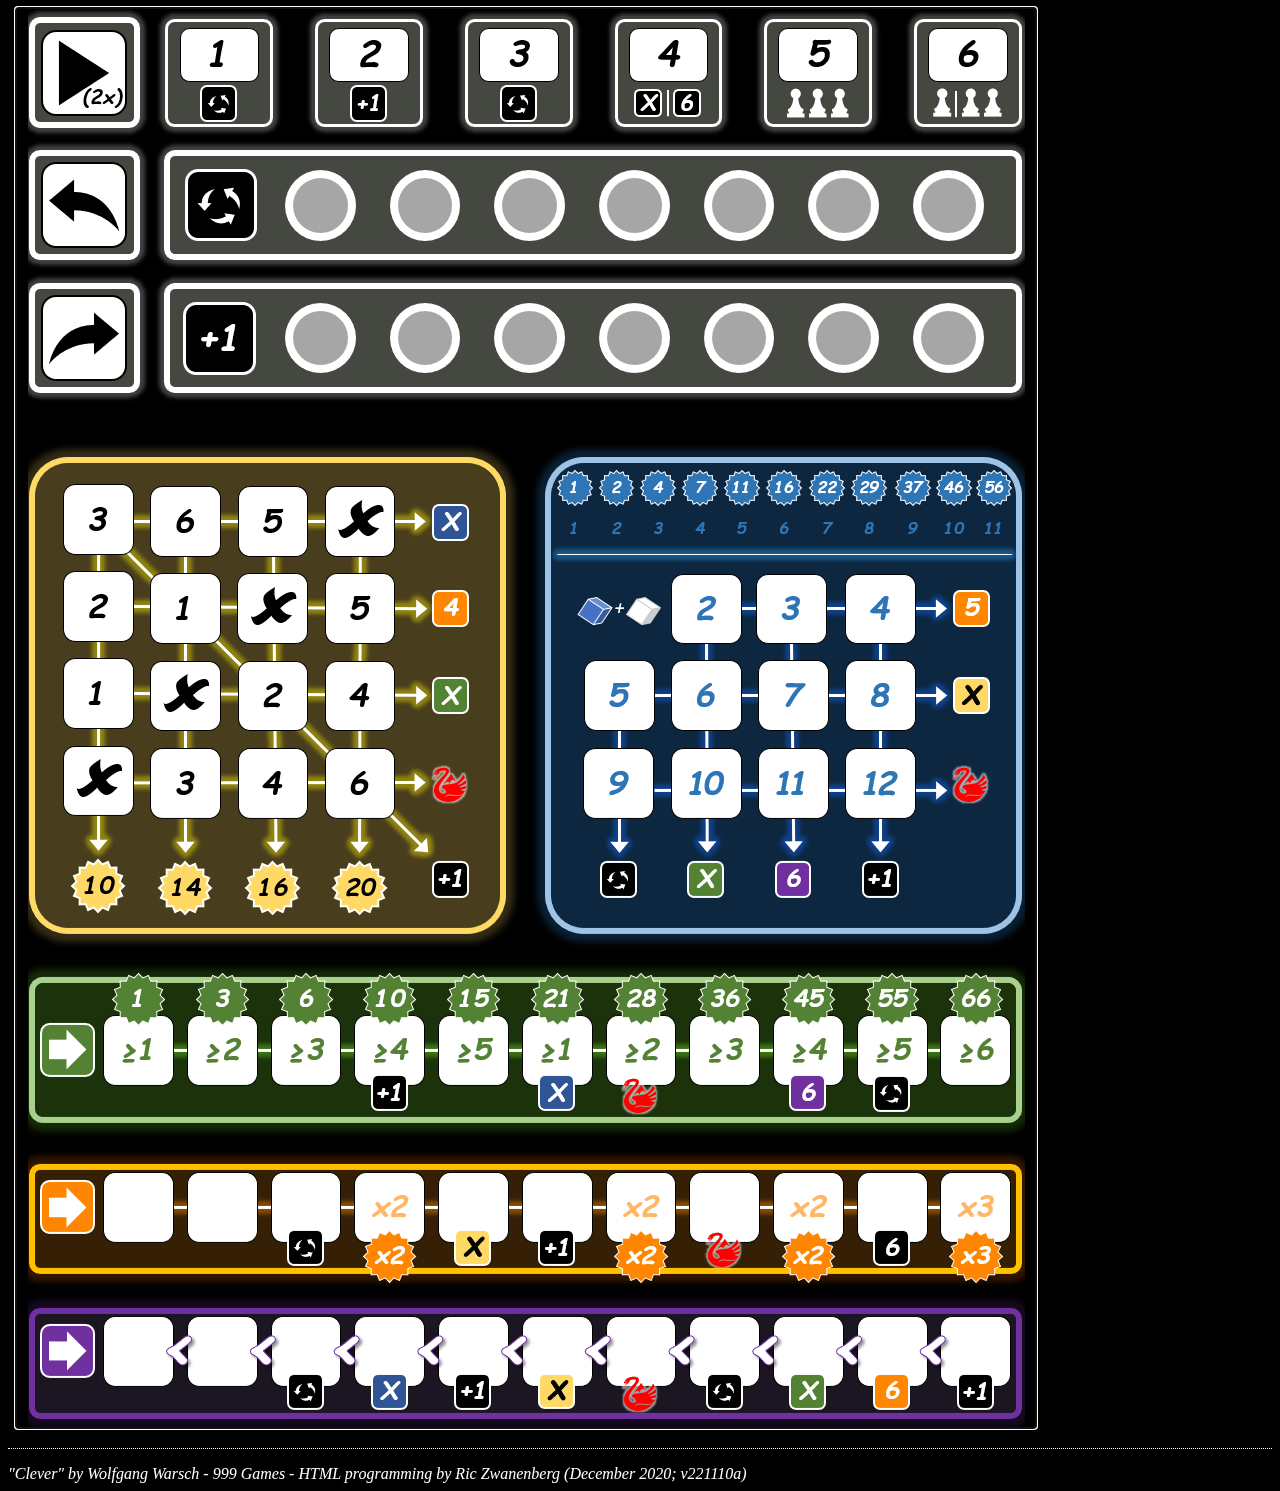
<file: Clever.html>
<!DOCTYPE html>
<html>

<head>
	<title>Clever HTML</title>
	<meta  name="viewport" content="width=device-width, initial-scale=1.0">
	<style type="text/css">
		body    { color: white; background-color: black }
		svg     { color: red;   background-color: transparent }
		address { margin-top: 1em; padding-top: 1em; border-top: thin dotted }
	</style>
</head>


<body>

<!-- Define create and display image/canvas (png images must be in same directory as this html) -->
<img    id="CleverImage1" width=   0 height=   0 src="Clever1.png" alt="Clever1.png missing">
<img    id="CleverImage2" width=   0 height=   0 src="Clever2.png" alt="Clever2.png missing">
<canvas id="myCanvas"     width=1020 height=1420 onclick="userInput(event)" tabindex=0 onkeypress="userKeyInput(event)">
        Sorry, your browser does not support the HTML5 canvas tag.
</canvas>

<!---------------------------------------------------------->
<!-- ToDo & Wishlist:                                     -->
<!-- 1) run it on a mobile phone or tablet                -->
<!-- 2) bonus actions for v2 "?" blue/green/pink          -->
<!-- 3) undo bonus actions for pink if digit too low      -->
<!--                                                      -->
<!-- 6) scale to screen width/height                      -->
<!-- 7) instruction for usage (not game rules)            -->
<!-- 8) use of defines in code for improved readability   -->
<!-- 9) review design to prepare for "Dobbel so Clever"   -->
<!-- 0) additional code comments for design clarification -->
<!---------------------------------------------------------->


<script>
<!-- Two Clever variants are available: 1 = Original, 2 = "Dobbel zo Clever" -->
var boardVariant   = 1;
var CleverImage    = "CleverImage" + boardVariant; <!-- Select image depending on the variant -->

var boardWidth     = myCanvas.width;    <!-- original horizontal resolution of the background image -->
var boardHeight    = myCanvas.height;   <!-- original vertical   resolution of the background image -->

var fontLarge      = "italic bold 60px Comic Sans MS"; <!-- Font for digits (60px) and for socre (30px) -->
var fontSmall      = "italic bold 30px Comic Sans MS"; <!-- Font for digits (60px) and for socre (30px) -->

var boardSettingsRotate = 0; <!-- Board rotation (0: normal, 1: 90 degrees counterclockwise) -->
var boardSettingsScale  = 0;

var debugOn         = 0;       <!-- Activates all debug logging, 0: logging OFF, x: level 'x' logging ON (max 7) -->
var debugLog        = "Info:"; <!-- Used for debug logging only -->


<!-- Boards use index 0 to indicate where the next marker should be drawn -->
<!-- The first few  boards are for game control and generic to all variants -->
var boardRound      = [];
var boardReTake     = []; <!-- Variant "Dobbel zo Clever" only -->
var boardReRoll     = [];
var boardPlusOne    = [];

<!-- The below first set of colored boards are for "Clever Original" variant only -->
var board1Yellow    = [];
var board1Blue      = [];
var board1Green     = [];
var board1Orange    = [];
var board1Purple    = [];

<!-- The below second set of colored boards are for "Dobbel zo Clever" variant only -->
var board2Silver    = [];
var board2Yellow    = [];
var board2Blue      = [];
var board2Green     = [];
var board2Pink      = [];

<!-- boardBonus keeps track of whether or not a bonus action is already used/applied (0: unused, 1: used) -->
var boardBonus      = [];

<!-- List of accumulated manual bonus actions (couples: group/value), use index 0 to indicate where the next entry should be stored -->
var bonusList       = []; <!-- Used to set/clear manual bonus action on yellow/blue/black "x" and black "6" -->

<!-- In order to avoid accidental push of start, user must click start twice for game to restart -->
var startCounter    = 0;

<!-- List of historically choosen items (triplets: group/item/value), use index 0 to indicate where the next entry should be stored -->
var historyList     = [ 1 ];
var historyLastDigit;


window.onload = function() {

	if (debugOn >= 7)  <!-- log dimensions of board, window and screen size -->
	{
		debugLog += " boardW:"        + boardWidth        + ",H:" + boardHeight
		debugLog += " window.innerW:" + window.innerWidth + ",H:" + window.innerHeight;
		debugLog += " screen.availW:" + screen.availWidth + ",H:" + screen.availHeight; <!-- minus taskbar -->
		debugLog += " screen.W:"      + screen.width      + ",H:" + screen.height;      <!-- full physical screen -->
	}

	initGlobals();
	drawBoard();
}


function initGlobals () {
	var i = 0;
	
	<!-- Boards use index 0 to indicate where the next marker should be drawn, values -1 and 9 indicate unused items -->
	if (boardVariant == 1) 
	{
		boardRound   = [  1,  0, 0, 0, 0, 0, 0 ];
		boardReRoll  = [  1,  0, 0, 0, 0, 0, 0, 0 ];
		boardReTake  = [ 999 ];  <!-- Not used for this variant, "Dobbel zo Clever" only -->
		boardPlusOne = [  1,  0, 0, 0, 0, 0, 0, 0 ];

		board1Yellow = [  5,  0, 0, 0, 1, 0, 0, 1, 0, 0, 1, 0, 0, 1, 0, 0, 0 ];
		board1Blue   = [  2,  1, 0, 0, 0, 0, 0, 0, 0, 0, 0, 0, 0 ];
		board1Green  = [  1,  0, 0, 0, 0, 0, 0, 0, 0, 0, 0, 0 ];
		board1Orange = [  1,  0, 0, 0, 0, 0, 0, 0, 0, 0, 0, 0 ];
		board1Purple = [  1,  0, 0, 0, 0, 0, 0, 0, 0, 0, 0, 0 ];
	}
	else if (boardVariant == 2)
	{
		boardRound   = [  1,  0, 0, 0, 0, 0, 0 ];
		boardReRoll  = [  1,  0, 0, 0, 0, 0, 0 ];
		boardReTake  = [  1,  0, 0, 0, 0, 0, 0 ];
		boardPlusOne = [  1,  0, 0, 0, 0, 0, 0 ];

		board2Silver = [  1,  0, 0, 0, 0, 0, 0, 0, 0, 0, 0, 0, 0, 0, 0, 0, 0, 0, 0, 0, 0, 0, 0, 0, 0 ];
		board2Yellow = [ 11,  9, 0, 9, 0, 0, 9, 0, 9, 9, 0, 9, 0, 0, 9, 0, 9, 9, 0, 9, 0 ];
		board2Blue   = [  1,  0, 0, 0, 0, 0, 0, 0, 0, 0, 0, 0, 0 ];
		board2Green  = [  1,  0, 0, 0, 0, 0, 0, 0, 0, 0, 0, 0, 0 ];
		board2Pink   = [  1,  0, 0, 0, 0, 0, 0, 0, 0, 0, 0, 0, 0 ];
	} else
	{
		debugLog += " initGlobals() error board variant " + boardVariant; document.getElementById("debuglog").innerHTML = debugLog;
	}
	
	<!-- boardBonus keeps track of whether or not a bonus action is used (0: unused, 1: used) -->
	boardBonus = []; <!-- Clear bonus list and then add a cleared (0) entry for each board bonus -->
	for (i=0; i <= ((boardVariant == 2) ? 48 : 35) ; i++) { boardBonus[ boardBonus.length ] = 0 }
	
	<!-- List of accumulated manual bonus actions, indexed by group, use index 0 to summarize total nr of marked bonuses -->
	<!-- Each board group has its own index 1-9, use index 10 for black "6" and 11 for black "X/6"               -->
	bonusList    = [ 0,  0, 0, 0, 0, 0, 0, 0, 0, 0, 0, 0 ]; <!-- Used to set/clear manual bonus actions -->

	<!-- In order to avoid accidental push of start, user must click start twice for game to restart -->
	startCounter = 0;

	if (debugOn >= 6) { debugLog += " initGlobals()"; document.getElementById("debuglog").innerHTML = debugLog; }
}


function drawBoard () {
	var c = document.getElementById("myCanvas"); c.focus();
	var ctx = myCanvas.getContext("2d");
	var x = 0;
	var y = 0;

	if (debugOn >= 7) { debugLog += " drawBoard() myCanvas.Width:" + myCanvas.width + ",Height:" + myCanvas.height; }

	CleverImage = "CleverImage" + boardVariant; <!-- Select image of the selected variant -->

<!-- ToDo	ctx.scale( window.innerHeight/boardHeight, window.innerHeight/boardHeight ); <!-- 1,1 is full scale, neither increased nor reduced -->

	ctx.save();
	if (boardSettingsRotate == 0)
	{
		myCanvas.width  = boardWidth;
		myCanvas.height = boardHeight;
	} else
	{
		myCanvas.width  = boardHeight;
		myCanvas.height = boardWidth;

		ctx.rotate( -90 * Math.PI / 180);
		x -= boardWidth;

		if (debugOn >= 7) { debugLog += " myCanvas.Width:" + myCanvas.width + ",Height:" + myCanvas.height; }
	}
	ctx.drawImage( document.getElementById(CleverImage), x, y );
	ctx.restore();

	ctx.font      = fontLarge;
	ctx.fillStyle = "red";
	ctx.textAlign = "center";

	if (debugOn >= 6) { document.getElementById("debuglog").innerHTML = debugLog; }
}


function addHistory ( group, index, value ) {
	var i = historyList[0]; <!-- History list index 0 indicates where the next entry should be stored -->

	<!-- Each history list entry is a triplet of group/index/value -->
	historyList[i] = group; i++;
	historyList[i] = index; i++;
	historyList[i] = value; i++;
	historyList[0] = i;

	if (debugOn >= 6) { document.getElementById("debuglog6").innerHTML = "6) addHistory(G" + group + ",I" + index + ",V" + value + ") H" + historyList; }
}


function userHistory ( direction ) {
	var historyIndex = historyList[0];
	var i;

	if (debugOn >= 6) { debugLog += " uH(" + direction + ") " + historyIndex + ":" + historyList.length; }

	if (direction == 0) <!-- Restart (clear all and start over) -->
	{
		initGlobals(); drawBoard();
		historyList = [ 1 ];
	}
	else if (historyIndex > 1 && direction < 0) <!-- Undo (backward) -->
	{
		initGlobals(); drawBoard();

		for ( i = 1; i < historyIndex + direction * 3; i += 3 )
		{
			if (debugOn >= 6) { debugLog += " < " + historyList[i] + "," + historyList[i+1] + "," + historyList[i+2]; }
			markItem( historyList[i], historyList[i+1], historyList[i+2], "user" );
		}
		historyList[0] = historyIndex + direction * 3;
	}
	else if ((historyIndex < historyList.length && direction > 0) || direction == 999) <!-- Redo (forward) -->
	{
		if (direction == 999) <!-- Hidden feature to toggle the rotation of the board -->
		{ 
			if (debugOn >= 6) { debugLog += " R" + boardSettingsRotate }
			boardSettingsRotate = (boardSettingsRotate == 0) ? 1 : 0; 
			initGlobals(); drawBoard();
			historyIndex = 1;
			if (debugOn >= 6) { debugLog += " R" + boardSettingsRotate }
		}
		
		for ( i = historyIndex; i < historyIndex + direction * 3 && i < historyList.length; i += 3 )
		{
			if (debugOn >= 6) { debugLog += " > " + historyList[i] + "," + historyList[i+1] + "," + historyList[i+2]; }
			markItem( historyList[i], historyList[i+1], historyList[i+2], "user" );
		}
		
		if (direction != 999) { historyList[0] = historyIndex + direction * 3; }
	}
	
	if (debugOn >= 1) { document.getElementById("debuglog").innerHTML = debugLog; }
}


function calcScore () {
	var board;

	var colorScoreTotal   = [ 0,  0,  0,  0,  0,  0 ];                             <!-- Total score per color, index 0 for bonus score -->

	var colorScore1Yellow = [ 0, 10, 14, 16, 20 ];                                 <!-- Score table for columns of yellow marks        -->
	var colorScore1Blue   = [ 0,  1,  2,  4,  7, 11, 16, 22, 29, 37, 46, 56 ];     <!-- Score table for number of blue marks           -->
	var colorScore1Green  = [ 0,  1,  3,  6, 10, 15, 21, 28, 36, 45, 55, 66 ];     <!-- Score table for number of green marks          -->
	var colorScore1Orange = [ 0,  1,  1,  1,  2,  1,  1,  2,  1,  2,  1,  3 ];     <!-- Multiplication factors for orange marks        -->

	var colorScore2Silver = [ 0,  2,  4,  7, 11,  16,  22 ];                       <!-- Score table for number of marks per color      -->
	var colorScore2Yellow = [ 0,  3, 10, 21, 36, 55, 75, 96,118,141,165 ];         <!-- Score table for number of yellow marks         -->
	var colorScore2Blue   = [ 0,  1,  3,  6, 10, 15, 21, 28, 36, 45, 55, 66, 78 ]; <!-- Score table for number of blue marks           -->
	var colorScore2Green  = [ 0,  2,  2,  2,  1,  3,  3,  3,  2,  3,  1,  4, 1 ];  <!-- Multiplication factors for green marks         -->

	var colorCounter      = 0; <!-- Counts the number of marks of a particular color -->
	var bonusCounter      = 0; <!-- Counts the number of special bonus red Swans     -->
	var scoreTotal        = 0; <!-- Overall game score, adding all colors and bonus  -->
	var i = 0;
	var j = 0;
	
	if (boardVariant == 1) <!-- Clever Original -->
	{
		board = board1Yellow; colorScoreTotal[1] = 0;
		if (board[ 1] > 0 && board[ 5] > 0 && board[ 9] > 0) { colorScoreTotal[1] += colorScore1Yellow[1] } <!-- 1st column -->
		if (board[ 2] > 0 && board[ 6] > 0 && board[14] > 0) { colorScoreTotal[1] += colorScore1Yellow[2] } <!-- 2nd column -->
		if (board[ 3] > 0 && board[11] > 0 && board[15] > 0) { colorScoreTotal[1] += colorScore1Yellow[3] } <!-- 3rd column -->
		if (board[ 8] > 0 && board[12] > 0 && board[16] > 0) { colorScoreTotal[1] += colorScore1Yellow[4] } <!-- 4th column -->

		board = board1Blue  ; colorScoreTotal[2] = 0; colorCounter = 0;
		for (i=2; i < board.length; i++) { if (board[i] > 0) { colorCounter++ } }
		colorScoreTotal[2] = colorScore1Blue[colorCounter];

		board = board1Green ; colorScoreTotal[3] = 0; colorCounter = 0;
		for (i=1; i < board.length; i++) { if (board[i] > 0) { colorCounter++ } }
		colorScoreTotal[3] = colorScore1Green[colorCounter];

		board = board1Orange; colorScoreTotal[4] = 0;
		for (i=1; i < board.length; i++) { colorScoreTotal[4] += board[i] * colorScore1Orange[i] }

		board = board1Purple; colorScoreTotal[5] = 0;
		for (i=1; i < board.length; i++) { colorScoreTotal[5] += board[i] }

		bonusCounter = boardBonus[8] + boardBonus[12] + boardBonus[19] + boardBonus[25] + boardBonus[31]; <!-- Locations of all the bonus red Swans -->
		colorScoreTotal[0] = bonusCounter * Math.min( colorScoreTotal[1], colorScoreTotal[2], colorScoreTotal[3], colorScoreTotal[4], colorScoreTotal[5] );
	}
	else if (boardVariant == 2) <!-- Dobbel zo Clever -->
	{
		board = board2Silver; colorScoreTotal[1] = 0; 
		for (i=0; i<=3; i++)
		{
			colorCounter = 0;
			for (j=1; j<=6; j++) { if (board[i*6+j] > 0) { colorCounter++ } }
			colorScoreTotal[1] += colorScore2Silver[colorCounter];
		}

		board = board2Yellow; colorScoreTotal[2] = 0; colorCounter = 0;
		for (i=1; i < board.length; i++) { if (board[i] == 2) { colorCounter++ } }
		colorScoreTotal[2] = colorScore2Yellow[colorCounter];

		board = board2Blue ; colorScoreTotal[3] = 0; colorCounter = 0;
		for (i=1; i < board.length; i++) { if (board[i] > 0) { colorCounter++ } }
		colorScoreTotal[3] = colorScore2Blue[colorCounter];

		board = board2Green; colorScoreTotal[4] = 0;
		for (i=1; i < board.length; i+=2)
		{
			if (board[i+1] > 0) { colorScoreTotal[4] += (board[i] * colorScore2Green[i]) - (board[i+1] * colorScore2Green[i+1]) }
		}

		board = board2Pink; colorScoreTotal[5] = 0;
		for (i=1; i < board.length; i++) { colorScoreTotal[5] += board[i] }

		bonusCounter = boardBonus[5] + boardBonus[10] + boardBonus[22] + boardBonus[28] + boardBonus[34] + boardBonus[44]; <!-- Locations of all the bonus red Swans -->
		colorScoreTotal[0] = bonusCounter * Math.min( colorScoreTotal[1], colorScoreTotal[2], colorScoreTotal[3], colorScoreTotal[4], colorScoreTotal[5] );
	}
	else if (boardVariant == 3) <!-- Clever tot de 3e Macht -->
	{
		<!-- Reserved for future expansion -->
	}
	else if (boardVariant == 4) <!-- Clever 4Ever -->
	{
		<!-- Reserved for future expansion -->
	}

	scoreTotal = 0;
    for (i=0; i<colorScoreTotal.length; i++) { scoreTotal += colorScoreTotal[i] } <!-- Add scores for each individual color, including the bonus (at index 0) -->

	if (debugOn >= 5) { document.getElementById("debuglog5").innerHTML = "5) calcScore() " + colorScoreTotal + " Swans " + bonusCounter + " TotalScore " + scoreTotal }

	return scoreTotal;
}


function markBonus ( group, value ) {
	var ctx = myCanvas.getContext("2d");
	var txt = "BONUS";
	var x = (group == 5) ? 213 : ((group == 6) ? boardWidth-213 : boardWidth/2);
	var y = (group == 5 || group == 6) ? 401 : 932;
	
	if (debugOn >= 4) { document.getElementById("debuglog4").innerHTML = "4) markBonus(G" + group + ",V" + value + ") " + bonusList; }

	if (group > 0)
	{
		if (boardSettingsRotate != 0) { x -= boardWidth }

		if (value == 0 && bonusList[group] > 0) <!-- Clear bonus action indicator and remove action message, if group bonus list empty -->
		{
			bonusList[group]--; bonusList[0]--;
			
			if (bonusList[group] == 0)
			{
				var xx = x; if (boardSettingsRotate != 0) { xx += boardWidth } <!-- HTML bug? Needs separate var -->
				ctx.drawImage( document.getElementById(CleverImage), xx-100, y, 2*100, 31, x-100, y, 2*100, 31 );
			}
		}
		if (value > 0 || bonusList[group] > 0) <!-- Set bonus action indicator for specified group and display manual bonus action message -->
		{
			if (value > 0) { bonusList[group]++; bonusList[0]++ }

			if (boardVariant == 1) { ctx.fillStyle = (group == 5) ? "#FFD966" : ((group == 6) ? "#2E75B6" : "black") }
			if (boardVariant == 2) { ctx.fillStyle = (group == 5) ? "#A6A6A6" : ((group == 6) ? "#FFD966" : "black") }
			ctx.fillRect(x-100, y, 2*100, 31);
			ctx.lineWidth = 2;
			ctx.strokeStyle = "white";
			ctx.strokeRect(x-100+1, y+1, 2*100-2, 31-2);

			if (group <=  9) { txt = bonusList[group] + "x " + "BONUS" } 
			if (group == 10) { txt += " " + value }
			if (group == 11) { txt += " X/6" }

			if (boardVariant == 1) { ctx.fillStyle = (group == 5) ? "black"   : ((group == 6) ? "white"   : "white") }
			if (boardVariant == 2) { ctx.fillStyle = (group == 5) ? "white"   : ((group == 6) ? "black"   : "white") }
			ctx.font = fontSmall; ctx.fillText(txt, x, y+27); ctx.font = fontLarge;
		}
	}
	if (debugOn >= 4) { document.getElementById("debuglog4").innerHTML += " > " + bonusList  }
}


function addItem ( group, value, optout ) {
	var board;
	var i;

	optout = (typeof optout === "undefined") ? "bonus" : "undo";

	if (debugOn >= 3) { document.getElementById("debuglog3").innerHTML = "3) addItem(G" + group + ",V" + value + ",O" + optout + ")"; }

	switch (group) {
		case 1: <!-- Round   -->
			board = boardRound;
			if (board[0] < board.length) { i = board[0]; markItem( group, i, 0, "bonus" ) }
		break;
		case 2: <!-- ReRoll  -->
			board = boardReRoll;
			if (board[0] < board.length) { i = board[0]; markItem( group, i, 0, "bonus" ) }
		break;
		case 3: <!-- ReTake  -->
			board = boardReTake;
			if (board[0] < board.length) { i = board[0]; markItem( group, i, 0, "bonus" ) }
		break;
		case 4: <!-- PlusOne -->
			board = boardPlusOne;
			if (board[0] < board.length) { i = board[0]; markItem( group, i, 0, "bonus" ) }
		break;
		case 5: <!-- v1 Yellow | v2 Silver | v3 Yellow -->
			markBonus( group, value ); 
		break;
		case 6: <!-- v1 Blue   | v2 Yellow | v3 Aqua   -->
			markBonus( group, value ); 
		break;
		case 7: <!-- v1 Green  | v2 Blue   | v3 Purple -->
			board = (boardVariant == 2) ? board2Blue : board1Green;
			if (board[0] < board.length) { i = board[0]; markItem( group, i, value, "bonus" ) }
		break;
		case 8: <!-- v1 Orange | v2 Green  | v3 Brown  -->
			board = (boardVariant == 2) ? board2Green : board1Orange;
			if (board[0] < board.length) { i = board[0]; markItem( group, i, value, "bonus" ) }
		break;
		case 9: <!-- v1 Purple | v2 Pink   | v3 Pink   -->
			board = (boardVariant == 2) ? board2Pink : board1Purple;
			<!-- ToDo: remove bonus if optout parameter is provided as "undo" -->
			if (board[0] < board.length) { i = board[0]; markItem( group, i, value, "bonus" ) }
		break;
		case 10: <!-- Black "6" -->
		case 11: <!-- Black "x" -->
			<!-- Indicate that user may add an extra "6" or mark for a specified color group -->
			markBonus( group, value ); 
		break;
		default:
			debugLog += " addItem(G" + group + ") error";
			if (debugOn >= 1) { document.getElementById("debuglog").innerHTML = debugLog; }
		break;
	}
}


function markItem( group, index, value, source ) {
	var ctx = myCanvas.getContext("2d");
	var board = boardRound;
	var marker = "none";
	var x  = 0;
	var y  = 0;
	var i  = index;
	var xD = 0; <!-- x delta  -->
	var yD = 0;
	var xO = 0; <!-- x offset -->
	var yO = 0;

	<!-- If a manual bonus action is required, then only that particular group is accepted -->
<!--	if ( source != "user" || bonusList[0] == 0 || bonusList[group] > 0 ||
<!--	    (bonusList[ 9] > 0 && group >= 7 && group <=8) ||
<!--	    (bonusList[10] > 0 && group >= 4 && group <=8))
	{
		if (source == "user" && (bonusList[10] > 0 || bonusList[11] > 0)) { value = 6 } <!-- Black bonus has value 6 -->
		
		<!-- The main determination of a valid group/item/value selection -->
		switch (group) {
			case 1: <!-- Round -->
				board = boardRound;
				i = board[0];
				x = 50+(i*150); y = 67;
				if (i >= 1 && i <= 6 && i < board.length) { <!-- Add check mark to specified item, only if empty and next in turn -->
					if (board[i] == 0 && board[i-1] > 0) { marker = "check"; board[i] = 1; board[0]++ }
				}
			break;
			case 2: <!-- ReRoll -->
				board = boardReRoll;
				xO = (boardVariant == 2) ? 200-22 : 200; xD = (boardVariant == 2) ? 126 : 104.5; x = xO+(i*xD);
				y  = (boardVariant == 2) ? 198-27 : 198;
				if (i >= 1 && i < board.length) { <!-- Add circle mark to next available empty item -->
					if (board[i] == 0 && i == board[0]) { marker = "circle"; board[i] = 1; board[0]++ }
				} else if (i == 0) {                        <!-- Add check mark to next available marked circle -->
					for ( i = 1 ; i < board.length && marker != "used"; i++ ) {
						if (board[i] == 1) { marker = "used"; board[i] = 2;	x = xO+(i*xD)+16; y -= 4 }
					}
				}
			break;
			case 3: <!-- ReTake  -->
				board = boardReTake;
				x = 200+(i*104.5); y = 267;
				xO = (boardVariant == 2) ? 200-22 : 200; xD = (boardVariant == 2) ? 126 : 104.5; x = xO+(i*xD);
				y  = (boardVariant == 2) ? 264+3 : 264;
				if (i >= 1 && i < board.length) { <!-- Add circle mark to next available empty item -->
					if (board[i] == 0 && i == board[0]) { marker = "circle"; board[i] = 1; board[0]++ }
				} else if (i == 0) {                        <!-- Add check mark to next available marked circle -->
					for ( i = 1 ; i < board.length && marker != "used"; i++ ) {
						if (board[i] == 1) { marker = "used"; board[i] = 2;	x = xO+(i*xD)+16; y -= 4 }
					}
				}
			break;
			case 4: <!-- PlusOne -->
				board = boardPlusOne;
				xO = (boardVariant == 2) ? 200-22 : 200; xD = (boardVariant == 2) ? 126 : 104.5; x = xO+(i*xD);
				y  = (boardVariant == 2) ? 330+35 : 330;
				if (i >= 1 && i < board.length) { <!-- Add circle mark to next available empty item -->
					if (board[i] == 0 && i == board[0]) { marker = "circle"; board[i] = 1; board[0]++ }
				} else if (i == 0) {                        <!-- Add check mark to next available marked circle -->
					for ( i = 1 ; i < board.length && marker != "used"; i++ ) {
						if (board[i] == 1) { marker = "used"; board[i] = 2;	x = xO+(i*xD)+16; y -= 4 }
					}
				}
			break;
			case 5: <!-- v1 Yellow | v2 Silver -->
				if (boardVariant == 1)
				{
					board = board1Yellow;
					x = ((((i-1)%4)+1)*87)-7; y = 443+((Math.floor((i-1)/4)+1)*88);
				} else if (boardVariant == 2)
				{
					board = board2Silver;
					x = ((((i-1)%6)+1)*79)-15; y = 490+((Math.floor((i-1)/6)+1)*87);
				}
				if (board[0] >= board.length) { <!-- Color is already complete, mark as full to clear bonus action -->
					marker = "full";
				} else if (i >= 1 && i < board.length) { <!-- Add check mark to specified item, only if empty -->
					if (board[i] == 0) { marker = "check" ; board[i] = 1; board[0]++ }
				}
			break;
			case 6: <!-- v1 Blue   | v2 Yellow -->
				board = (boardVariant == 2) ? board2Yellow : board1Blue;
				if (boardVariant == 1)
				{
					x = ((((i-1)%4)+1)*87)-7+520; y = 443+88+((Math.floor((i-1)/4)+1)*88);
					if (board[0] >= board.length) { <!-- Color is already complete, mark as full to clear bonus action -->
						marker = "full";
					} else if (i >= 2 && i <= 12 && i < board.length) { <!-- Add check mark to specified item, only if empty -->
						if (board[i] == 0) { marker = "check" ; board[i] = 1; board[0]++ }
					}
				} else if (boardVariant == 2)
				{
					x = ((((i-1)%4)+1)*87)-7+520; y = 443+132+((Math.floor((i-1)/4)+1)*44);
					if (i >= 1 && i < board.length) {
						if (board[i] == 0) { marker = "circle"; board[i] = 1; x += 4; y -= 18 } <!-- Add circle mark to specified item -->
						else if (board[i] == 1) { marker = "check" ; board[i] = 2 } <!-- Add check mark to item, only if circled -->
					}
				}
			break;  
			case 7: <!-- v1 Green  | v2 Blue   -->
				board = (boardVariant == 2) ? board2Blue : board1Green;
				xO = 30; xD = (boardVariant == 2) ? 84-8 : 84; x = xO+(i*xD)+5; y = 1063;
				if (boardVariant == 1)
				{
					if (i >= 1 && i < board.length) {    <!-- Add check mark to specified item, only if empty -->
						if (board[i] == 0) { marker = "check" ; board[i] = i; board[0]++ }
					} else if (i == 0 && board[0] < board.length) { <!-- Add check mark to next available empty item -->
						i = board[0];
						if (board[i] == 0) { marker = "check"; board[i] = 1; board[0]++; x = xO+(i*xD)+5 }
					}
				} else if (boardVariant == 2)
				{
					if (source == "bonus") {             <!-- In case of bonus use 12 or previous value as highest possible -->
						if (i > 1) { value = board[i-1] } else { value = 12 }
					}
					if (i >= 1 && i < board.length) {
						if (board[i] == 0 && i == board[0])         <!-- Add specified digit to specified item, only if empty and next in line -->
						{
							marker = "digit" ; board[i] = value; board[0]++;
						} else if (board[i] > 0 && i == board[0]-1) <!-- Change digit (cycle 1 thru 6), only for last marked item -->
						{
							if (i == 1) { value = (board[i] >= 12)         ? 2 : board[i]+1 }
							else        { value = (board[i] >= board[i-1]) ? 2 : board[i]+1 }
							marker = "digit+"; board[i] = value;
						}
					} else if (i == 0 && board[0] < board.length) { <!-- Add specified digit to next available empty item -->
						i = board[0];
						if (board[i] == 0) { marker = "digit"; board[i] = value; board[0]++; x = xO+(i*xD)+5 }
					}
				}
			break; 
			case 8: <!-- v1 Orange | v2 Green  -->
				board = (boardVariant == 2) ? board2Green : board1Orange;
				xO = (boardVariant == 2) ? 30+5 : 30; xD = (boardVariant == 2) ? 84-8 : 84; x = xO+(i*xD); y = 1220;
				if (i >= 1 && i < board.length) {
					if (board[i] == 0 && i == board[0])         <!-- Add specified digit to specified item, only if empty and next in line -->
					{
						marker = "digit" ; board[i] = value; board[0]++;
					} else if (board[i] > 0 && i == board[0]-1) <!-- Change digit (cycle 1 thru 6), only for last marked item -->
					{
						value = (board[i] >= 6) ? 1 : board[i]+1;
						marker = "digit+"; board[i] = value;
					}
				} else if (i == 0 && board[0] < board.length)   <!-- Add specified digit to next available empty item -->
				{
					i = board[0];
					if (board[i] == 0) { marker = "digit"; board[i] = value; board[0]++; x = xO+(i*xD) }
				}
			break;  
			case 9: <!-- v1 Purple | v2 Pink   -->
				board = (boardVariant == 2) ? board2Pink : board1Purple;
				xO = (boardVariant == 2) ? 30+5 : 30; xD = (boardVariant == 2) ? 84-8 : 84; x = xO+(i*xD); y = 1364;
				if (i >= 1 && i < board.length) {
					if (board[i] == 0 && i == board[0])         <!-- Add specified digit to specified item, only if empty and next in line -->
					{
						marker = "digit" ; board[i] = value; board[0]++;
					} else if (board[i] > 0 && i == board[0]-1) <!-- Change digit (cycle 1 thru 6), only for last marked item -->
					{
						if (boardVariant == 1)
						{
							if (i <= 1)               { value = (board[i] >= 6) ?            1 : board[i]+1 }
							else if (board[i-1] == 6) { value = (board[i] >= 6) ?            1 : board[i]+1 }
							else                      { value = (board[i] >= 6) ? board[i-1]+1 : board[i]+1 }
						} else if (boardVariant == 2) { value = (board[i] >= 6) ?            1 : board[i]+1 }
						marker = "digit+"; board[i] = value;
					}
				} else if (i == 0 && board[0] < board.length) { <!-- Add specified digit to next available empty item -->
					i = board[0];
					if (board[i] == 0) { marker = "digit"; board[i] = value; board[0]++; x = xO+(i*xD) }
				}
			break;
			default:
				debugLog += " markItem(G" + group + ") error";
				if (debugOn >= 1) { document.getElementById("debuglog").innerHTML = debugLog; }
			break;
		}
	}

	if (debugOn >= 2) { document.getElementById("debuglog2").innerHTML = "2) markItem(G" + group + ",I" + index + ",V" + value + "," + source + ") " + marker + " " + board; }

	<!-- Display one of the marker types (check/circle/used/digit) -->
	if (boardSettingsRotate != 0) { x -= boardWidth }
	if (marker == "circle") {
		ctx.beginPath(); ctx.arc(x,y,30,0,2*Math.PI); ctx.strokeStyle = "red"; ctx.lineWidth = 12; ctx.stroke();
	} else if (marker == "check" || marker == "used") {
		if (marker == "used") { x -= 20; y+=25 }
		ctx.fillStyle = "red";   ctx.fillText("X", x, y);
	} else if (marker == "digit" || marker == "digit+") {
		var xx = x; if (boardSettingsRotate != 0) { xx += boardWidth } <!-- HTML bug? Needs separate var -->
		ctx.drawImage( document.getElementById(CleverImage), xx-25, y-48, 65, 50, x-25, y-48, 65, 50 );
		ctx.fillStyle = "red";   if (value <= 9) { ctx.fillText(value, x+5, y) } else { ctx.fillText("1", x-10, y); ctx.fillText(value-10, x+15, y) }
	} else if (marker == "full" ) {
		<!-- No action, only added to clear bonus action, which is done if any mark is placed -->
	}

	 <!-- If user has added a mark, then clear bonus action message -->
	if (marker != "none" && marker != "digit+")
	{
		if (source == "user" && bonusList[10] > 0 && group >= 8) { group = 10 }
		if (source == "user" && bonusList[11] > 0 && group >= 5) { group = 11 }
		
		markBonus( group, 0 ); <!-- Clear bonus for this group -->
	}

	<!-- Determine if a bonus action is unlocked (and not yet used), apply bonus if applicable -->
	if (boardVariant == 1)
	{
		if (group == 1) { <!-- Round -->
			if (boardBonus[ 1] == 0 && board[ 1] > 0) { boardBonus[ 1] = 1; addItem(  2, 1 ) } <!-- ReRoll        -->
			if (boardBonus[ 2] == 0 && board[ 2] > 0) { boardBonus[ 2] = 1; addItem(  4, 1 ) } <!-- PlusOne       -->
			if (boardBonus[ 3] == 0 && board[ 3] > 0) { boardBonus[ 3] = 1; addItem(  2, 1 ) } <!-- ReRoll        -->
			if (boardBonus[ 4] == 0 && board[ 4] > 0) { boardBonus[ 4] = 1; addItem( 11, 9 ) } <!-- Black "x"/"6" -->
		} else if (group == 5) { <!-- Yellow -->
			if (boardBonus[ 5] == 0 && board[ 1] > 0 && board[ 2] > 0 && board[ 3] > 0 )                 { boardBonus[ 5] = 1; addItem( 6, 1 ) } <!-- Blue "x"   -->
			if (boardBonus[ 6] == 0 && board[ 5] > 0 && board[ 6] > 0 && board[ 8] > 0 )                 { boardBonus[ 6] = 1; addItem( 8, 4 ) } <!-- Orange "4" -->
			if (boardBonus[ 7] == 0 && board[ 9] > 0 && board[11] > 0 && board[12] > 0 )                 { boardBonus[ 7] = 1; addItem( 7, 1 ) } <!-- Green "x"  -->
			if (boardBonus[ 8] == 0 && board[14] > 0 && board[15] > 0 && board[16] > 0 )                 { boardBonus[ 8] = 1;                 } <!-- Red Swan   -->
			if (boardBonus[ 9] == 0 && board[ 1] > 0 && board[ 6] > 0 && board[11] > 0 && board[16] > 0) { boardBonus[ 9] = 1; addItem( 4, 1 ) } <!-- PlusOne    -->
		} else if (group == 6) { <!-- Blue -->
			if (boardBonus[10] == 0 && board[ 2] > 0 && board[ 3] > 0 && board[ 4] > 0                 ) { boardBonus[10] = 1; addItem( 8, 5 ) } <!-- Orange "5" -->
			if (boardBonus[11] == 0 && board[ 5] > 0 && board[ 6] > 0 && board[ 7] > 0 && board[ 8] > 0) { boardBonus[11] = 1; addItem( 5, 1 ) } <!-- Yellow "x" -->
			if (boardBonus[12] == 0 && board[ 9] > 0 && board[10] > 0 && board[11] > 0 && board[12] > 0) { boardBonus[12] = 1;                 } <!-- Red Swan   -->
			if (boardBonus[13] == 0 && board[ 5] > 0 && board[ 9] > 0                                  ) { boardBonus[13] = 1; addItem( 2, 1 ) } <!-- ReRoll     -->
			if (boardBonus[14] == 0 && board[ 2] > 0 && board[ 6] > 0 && board[10] > 0                 ) { boardBonus[14] = 1; addItem( 7, 1 ) } <!-- Green "x"  -->
			if (boardBonus[15] == 0 && board[ 3] > 0 && board[ 7] > 0 && board[11] > 0                 ) { boardBonus[15] = 1; addItem( 9, 6 ) } <!-- Purple "6" -->
			if (boardBonus[16] == 0 && board[ 4] > 0 && board[ 8] > 0 && board[12] > 0                 ) { boardBonus[16] = 1; addItem( 4, 1 ) } <!-- PlusOne    -->
		} else if (group == 7) { <!-- Green -->
			if (boardBonus[17] == 0 && board[ 4] > 0) { boardBonus[17] = 1; addItem(  4, 1 ) } <!-- PlusOne    -->
			if (boardBonus[18] == 0 && board[ 6] > 0) { boardBonus[18] = 1; addItem(  6, 1 ) } <!-- Blue "x"   -->
			if (boardBonus[19] == 0 && board[ 7] > 0) { boardBonus[19] = 1;                  } <!-- Red Swan   -->
			if (boardBonus[20] == 0 && board[ 9] > 0) { boardBonus[20] = 1; addItem(  9, 6 ) } <!-- Purple "6" -->
			if (boardBonus[21] == 0 && board[10] > 0) { boardBonus[21] = 1; addItem(  2, 1 ) } <!-- ReRoll     -->
		} else if (group == 8) { <!-- Orange -->
			if (boardBonus[22] == 0 && board[ 3] > 0) { boardBonus[22] = 1; addItem(  2, 1 ) } <!-- ReRoll     -->
			if (boardBonus[23] == 0 && board[ 5] > 0) { boardBonus[23] = 1; addItem(  5, 1 ) } <!-- Yellow "x" -->
			if (boardBonus[24] == 0 && board[ 6] > 0) { boardBonus[24] = 1; addItem(  4, 1 ) } <!-- PlusOne    -->
			if (boardBonus[25] == 0 && board[ 8] > 0) { boardBonus[25] = 1;                  } <!-- Red Swan   -->
			if (boardBonus[26] == 0 && board[10] > 0) { boardBonus[26] = 1; addItem( 10, 6 ) } <!-- Black "6"  --> 
		} else if (group == 9) { <!-- Purple -->
			if (boardBonus[27] == 0 && board[ 3] > 0) { boardBonus[27] = 1; addItem(  2, 1 ) } <!-- ReRoll     -->
			if (boardBonus[28] == 0 && board[ 4] > 0) { boardBonus[28] = 1; addItem(  6, 1 ) } <!-- Blue "x"   -->
			if (boardBonus[29] == 0 && board[ 5] > 0) { boardBonus[29] = 1; addItem(  4, 1 ) } <!-- PlusOne    -->
			if (boardBonus[30] == 0 && board[ 6] > 0) { boardBonus[30] = 1; addItem(  5, 1 ) } <!-- Yellow "x" -->
			if (boardBonus[31] == 0 && board[ 7] > 0) { boardBonus[31] = 1;                  } <!-- Red Swan   -->
			if (boardBonus[32] == 0 && board[ 8] > 0) { boardBonus[32] = 1; addItem(  2, 1 ) } <!-- ReRoll     -->
			if (boardBonus[33] == 0 && board[ 9] > 0) { boardBonus[33] = 1; addItem(  7, 1 ) } <!-- Green "x"  -->
			if (boardBonus[34] == 0 && board[10] > 0) { boardBonus[34] = 1; addItem(  8, 6 ) } <!-- Orange "6" -->
			if (boardBonus[35] == 0 && board[11] > 0) { boardBonus[35] = 1; addItem(  4, 1 ) } <!-- PlusOne    -->
		}
	} else if (boardVariant == 2)
	{
		if (group == 1) { <!-- Round -->
			if (boardBonus[ 1] == 0 && board[ 1] > 0) { boardBonus[ 1] = 1; addItem(  2, 1 ) } <!-- ReRoll    -->
			if (boardBonus[ 2] == 0 && board[ 2] > 0) { boardBonus[ 2] = 1; addItem(  4, 1 ) } <!-- PlusOne   -->
			if (boardBonus[ 3] == 0 && board[ 3] > 0) { boardBonus[ 3] = 1; addItem(  3, 1 ) } <!-- ReTake    -->
			if (boardBonus[ 4] == 0 && board[ 4] > 0) { boardBonus[ 4] = 1; addItem( 11, 9 ) } <!-- Black "?" -->
		} else if (group >= 2 && group <= 4) { <!-- ReRoll/ReTake/PlusOne -->
			if (boardBonus[ 5] == 0 && board[ board.length-1 ] >= 1 && group == 2) { boardBonus[ 5] = 1;                  } <!-- Red Swan   -->
			if (boardBonus[ 6] == 0 && board[ board.length-1 ] >= 1 && group == 3) { boardBonus[ 6] = 1; addItem(  9, 6 ) } <!-- Pink "?"   -->
			if (boardBonus[ 7] == 0 && board[ board.length-1 ] >= 1 && group == 4) { boardBonus[ 7] = 1; addItem(  5, 1 ) } <!-- Silver "?" -->
		} else if (group == 5) { <!-- Silver -->
			if (boardBonus[ 8] == 0 && board[ 1] > 0 && board[ 7] > 0 && board[13] > 0 && board[19] > 0) { boardBonus[ 8] = 1; addItem( 4, 1 ) } <!-- PlusOne    -->
			if (boardBonus[ 9] == 0 && board[ 2] > 0 && board[ 8] > 0 && board[14] > 0 && board[20] > 0) { boardBonus[ 9] = 1; addItem( 6, 1 ) } <!-- Yellow "?" -->
			if (boardBonus[10] == 0 && board[ 3] > 0 && board[ 9] > 0 && board[15] > 0 && board[21] > 0) { boardBonus[10] = 1;                 } <!-- Red Swan   -->
			if (boardBonus[11] == 0 && board[ 4] > 0 && board[10] > 0 && board[16] > 0 && board[22] > 0) { boardBonus[11] = 1; addItem( 7, 2 ) } <!-- Blue "?"   -->
			if (boardBonus[12] == 0 && board[ 5] > 0 && board[11] > 0 && board[17] > 0 && board[23] > 0) { boardBonus[12] = 1; addItem( 8, 6 ) } <!-- Green "?"  -->
			if (boardBonus[13] == 0 && board[ 6] > 0 && board[12] > 0 && board[18] > 0 && board[24] > 0) { boardBonus[13] = 1; addItem( 9, 6 ) } <!-- Pink "?"   -->
		} else if (group == 6) { <!-- Yellow -->  <!-- Bonus is applied when full row/col is "circle", not "check" -->
			if (boardBonus[14] == 0 && board[ 2] >= 1 && board[ 4] >= 1                  ) { boardBonus[14] = 1; addItem( 7, 2 ) } <!-- Blue "?"   -->
			if (boardBonus[15] == 0 && board[ 5] >= 1 && board[ 7] >= 1                  ) { boardBonus[15] = 1; addItem( 3, 1 ) } <!-- ReTake     -->
			if (boardBonus[16] == 0 && board[10] >= 1 && board[12] >= 1                  ) { boardBonus[16] = 1; addItem( 6, 1 ) } <!-- Yellow "?" -->
			if (boardBonus[17] == 0 && board[13] >= 1 && board[15] >= 1                  ) { boardBonus[17] = 1; addItem( 8, 6 ) } <!-- Green "?"  -->
			if (boardBonus[18] == 0 && board[18] >= 1 && board[20] >= 1                  ) { boardBonus[18] = 1; addItem( 9, 6 ) } <!-- Pink "?"   -->
			if (boardBonus[19] == 0 && board[ 5] >= 1 && board[13] >= 1                  ) { boardBonus[19] = 1; addItem( 2, 1 ) } <!-- ReRoll     -->
			if (boardBonus[20] == 0 && board[ 2] >= 1 && board[10] >= 1 && board[18] >= 1) { boardBonus[20] = 1; addItem( 4, 1 ) } <!-- PlusOne    -->
			if (boardBonus[21] == 0 && board[ 7] >= 1 && board[15] >= 1                  ) { boardBonus[21] = 1; addItem( 5, 1 ) } <!-- Silver "?" -->
			if (boardBonus[22] == 0 && board[ 4] >= 1 && board[12] >= 1 && board[20] >= 1) { boardBonus[22] = 1;                 } <!-- Red Swan   -->
		} else if (group == 7) { <!-- Blue -->
			if (boardBonus[23] == 0 && board[ 2] > 0) { boardBonus[23] = 1; addItem(  3, 1 ) } <!-- ReTake     -->
			if (boardBonus[24] == 0 && board[ 3] > 0) { boardBonus[24] = 1; addItem(  6, 1 ) } <!-- Yellow "?" -->
			if (boardBonus[25] == 0 && board[ 5] > 0) { boardBonus[25] = 1; addItem(  4, 1 ) } <!-- PlusOne    -->
			if (boardBonus[26] == 0 && board[ 6] > 0) { boardBonus[26] = 1; addItem(  2, 1 ) } <!-- ReRoll     -->
			if (boardBonus[27] == 0 && board[ 7] > 0) { boardBonus[27] = 1; addItem(  9, 6 ) } <!-- Pink "?"   -->
			if (boardBonus[28] == 0 && board[ 9] > 0) { boardBonus[28] = 1;                  } <!-- Red Swan   -->
			if (boardBonus[29] == 0 && board[10] > 0) { boardBonus[29] = 1; addItem(  3, 1 ) } <!-- ReTake     -->
			if (boardBonus[30] == 0 && board[12] > 0) { boardBonus[30] = 1; addItem(  8, 6 ) } <!-- Green "?"  -->
		} else if (group == 8) { <!-- Green -->
			if (boardBonus[31] == 0 && board[ 2] > 0) { boardBonus[31] = 1; addItem(  2, 1 ) } <!-- ReRoll     -->
			if (boardBonus[32] == 0 && board[ 4] > 0) { boardBonus[32] = 1; addItem(  7, 2 ) } <!-- Blue "?"   -->
			if (boardBonus[33] == 0 && board[ 5] > 0) { boardBonus[33] = 1; addItem(  3, 1 ) } <!-- ReTake     -->
			if (boardBonus[34] == 0 && board[ 7] > 0) { boardBonus[34] = 1;                  } <!-- Red Swan   -->
			if (boardBonus[35] == 0 && board[ 8] > 0) { boardBonus[35] = 1; addItem(  5, 1 ) } <!-- Silver "?" -->
			if (boardBonus[36] == 0 && board[ 9] > 0) { boardBonus[36] = 1; addItem(  4, 1 ) } <!-- PlusOne    -->
			if (boardBonus[37] == 0 && board[11] > 0) { boardBonus[37] = 1; addItem(  9, 6 ) } <!-- Pink "?"   -->
			if (boardBonus[38] == 0 && board[12] > 0) { boardBonus[38] = 1; addItem(  6, 1 ) } <!-- Yellow "?" -->
		} else if (group == 9) { <!-- Pink -->
			if (boardBonus[39] == 0 && board[ 3] >= 2) { boardBonus[39] = 1; addItem(  2, 1 ) } <!-- ReRoll     -->
			if (boardBonus[40] == 0 && board[ 4] >= 3) { boardBonus[40] = 1; addItem(  3, 1 ) } <!-- ReTake     -->
			if (boardBonus[41] == 0 && board[ 5] >= 4) { boardBonus[41] = 1; addItem(  4, 1 ) } <!-- PlusOne    -->
			if (boardBonus[42] == 0 && board[ 6] >= 5) { boardBonus[42] = 1; addItem(  8, 6 ) } <!-- Green "?"  -->
			if (boardBonus[43] == 0 && board[ 7] >= 6) { boardBonus[43] = 1; addItem(  6, 1 ) } <!-- Yellow "?" -->
			if (boardBonus[44] == 0 && board[ 8] >= 2) { boardBonus[44] = 1;                  } <!-- Red Swan   -->
			if (boardBonus[45] == 0 && board[ 9] >= 3) { boardBonus[45] = 1; addItem(  5, 1 ) } <!-- Silver "?" -->
			if (boardBonus[46] == 0 && board[10] >= 4) { boardBonus[46] = 1; addItem(  2, 1 ) } <!-- ReRoll     -->
			if (boardBonus[47] == 0 && board[11] >= 5) { boardBonus[47] = 1; addItem(  7, 2 ) } <!-- Blue "?"   -->
			if (boardBonus[48] == 0 && board[12] >= 6) { boardBonus[48] = 1; addItem(  6, 1 ) } <!-- Yellow "?" -->
		}
	}

	<!-- Calculate and display score -->
	x = (boardWidth/2);	if (boardSettingsRotate != 0) { x -= boardWidth }
	var xx = x;   if (boardSettingsRotate != 0) { xx += boardWidth } <!-- HTML bug? Needs separate var -->
	var yy = 390; if (boardVariant == 2) { yy += 13 }
	ctx.drawImage( document.getElementById(CleverImage), xx-175, yy, 350, 50, x-175, yy, 350, 50 );
	ctx.fillStyle = "red";   ctx.fillText("Score: " + calcScore(), x, yy+46);
	
	return marker;
}


function userKeyInput( event ) {

	if (debugOn >= 6) { debugLog += " '" + event.keyCode + "'";	document.getElementById("debuglog").innerHTML = debugLog }

	switch (event.keyCode) {
		case  26: userHistory( -1 ); break; <!-- Ctrl+Z = Undo -->
		case  25: userHistory( +1 ); break; <!-- Ctrl+Y = Redo -->
		case  49: if (startCounter > 0) { boardVariant = 1; userHistory(0) } else { startCounter += 1 }; break; <!-- 2x '1' = Start variant 1 -->
		case  50: if (startCounter > 0) { boardVariant = 2; userHistory(0) } else { startCounter += 1 }; break; <!-- 2x '2' = Start variant 2 -->
		case  82: <!-- 'r'|'R' = Rotate -->
		case 114: userHistory( 999 ); break; <!-- Switch between board variants -->
	}
}

function userInput( event ) {
	var x = (boardSettingsRotate == 0) ? event.offsetX : boardWidth-event.offsetY;
	var y = (boardSettingsRotate == 0) ? event.offsetY : event.offsetX;
	var debugText = "X" + event.offsetX + " Y" + event.offsetY + " R" + boardSettingsRotate + " X" + x + " Y" + y;
	var group     =  0;
	var index     = -1;
	var value     =  0;
	var xD        =  0;

	if (debugOn >= 1) { document.getElementById("debuglog").innerHTML = debugLog; }

	if ( x<33 && y>boardHeight-33 ) { boardVariant = (boardVariant == 1) ? 2 : 1; userHistory( 0 ) } <!-- Bottom left corner contains hidden feature to toggle board variants -->
	else if ( x < 135 && y < 425 ){
		if ( x<33 && y<33 ) { userHistory( 999 ) } <!-- Top left corner contains the hidden feature to toggle rotation --> 
		else if ( y < 130 ) { if (startCounter > 0) { userHistory(0) } else { startCounter += 2 } } <!-- Restart (double confirm) -->
		else if ( y < 265 ) { userHistory( -1 ); } <!-- Undo  -->
		else if ( y < 425 ) { userHistory( +1 ); } <!-- Redo  -->
	} else if ( x >= 135 && y < 125 ) {
		group = 1; <!-- Round -->
		index = 0;
	} else if ( x >= 135 && y < 225 ) {
		group = 2; <!-- ReRoll -->
		index = 0;
	} else if ( x >= 135 && y < 310 ) {
		group = 3; <!-- ReTake -->
		index = 0;
	} else if ( x >= 135 && y < 425 ) {
		group = 4; <!-- PlusOne -->
		index = 0;
	} else if ( x < boardWidth/2 && y >= 425 && y < 950 ) {
		group = 5; <!-- v0 Yellow | v1 Silver -->
		if (boardVariant == 1)
		{
			if ( y >= 470 && y < 555 ) {
				if ( x >=  30 && x < 120 ) { index =  1 }
				if ( x >= 120 && x < 210 ) { index =  2 }
				if ( x >= 210 && x < 300 ) { index =  3 }
				if ( x >= 300 && x < 390 ) { index =  4 }
			} else if ( y >= 555 && y < 645 ) {
				if ( x >=  30 && x < 120 ) { index =  5 }
				if ( x >= 120 && x < 210 ) { index =  6 }
				if ( x >= 210 && x < 300 ) { index =  7 }
				if ( x >= 300 && x < 390 ) { index =  8 }
			} else if ( y >= 645 && y < 735 ) {
				if ( x >=  30 && x < 120 ) { index =  9 }
				if ( x >= 120 && x < 210 ) { index = 10 }
				if ( x >= 210 && x < 300 ) { index = 11 }
				if ( x >= 300 && x < 390 ) { index = 12 }
			} else if ( y >= 735 && y < 825 ) {
				if ( x >=  30 && x < 120 ) { index = 13 }
				if ( x >= 120 && x < 210 ) { index = 14 }
				if ( x >= 210 && x < 300 ) { index = 15 }
				if ( x >= 300 && x < 390 ) { index = 16 }
			}
		} else if (boardVariant == 2)
		{
			if ( y >= 513 && y < 601 ) {
				if ( x >=  27 && x < 106 ) { index =  1 }
				if ( x >= 106 && x < 185 ) { index =  2 }
				if ( x >= 185 && x < 264 ) { index =  3 }
				if ( x >= 264 && x < 343 ) { index =  4 }
				if ( x >= 343 && x < 422 ) { index =  5 }
				if ( x >= 422 && x < 501 ) { index =  6 }
			} else if ( y >= 601 && y < 689 ) {
				if ( x >=  27 && x < 106 ) { index =  7 }
				if ( x >= 106 && x < 185 ) { index =  8 }
				if ( x >= 185 && x < 264 ) { index =  9 }
				if ( x >= 264 && x < 343 ) { index = 10 }
				if ( x >= 343 && x < 422 ) { index = 11 }
				if ( x >= 422 && x < 501 ) { index = 12 }
			} else if ( y >= 689 && y < 777 ) {
				if ( x >=  27 && x < 106 ) { index = 13 }
				if ( x >= 106 && x < 185 ) { index = 14 }
				if ( x >= 185 && x < 264 ) { index = 15 }
				if ( x >= 264 && x < 343 ) { index = 16 }
				if ( x >= 343 && x < 422 ) { index = 17 }
				if ( x >= 422 && x < 501 ) { index = 18 }
			} else if ( y >= 777 && y < 865 ) {
				if ( x >=  27 && x < 106 ) { index = 19 }
				if ( x >= 106 && x < 185 ) { index = 20 }
				if ( x >= 185 && x < 264 ) { index = 21 }
				if ( x >= 264 && x < 343 ) { index = 22 }
				if ( x >= 343 && x < 422 ) { index = 23 }
				if ( x >= 422 && x < 501 ) { index = 24 }
			}
		}
	} else if ( x > boardWidth/2 && y >= 425 && y < 950 ) {
		group = 6; <!-- Blue -->
		if (boardVariant == 1)
		{
			if ( y >= 555 && y < 645 ) {
				if ( x >= 560 && x < 645 ) { index =  1 }
				if ( x >= 645 && x < 735 ) { index =  2 }
				if ( x >= 735 && x < 825 ) { index =  3 }
				if ( x >= 825 && x < 915 ) { index =  4 }
			} else if ( y >= 645 && y < 735 ) {
				if ( x >= 560 && x < 645 ) { index =  5 }
				if ( x >= 645 && x < 735 ) { index =  6 }
				if ( x >= 735 && x < 825 ) { index =  7 }
				if ( x >= 825 && x < 915 ) { index =  8 }
			} else if ( y >= 735 && y < 825 ) {
				if ( x >= 560 && x < 645 ) { index =  9 }
				if ( x >= 645 && x < 735 ) { index = 10 }
				if ( x >= 735 && x < 825 ) { index = 11 }
				if ( x >= 825 && x < 915 ) { index = 12 }
			}
		} else if (boardVariant == 2)
		{
			if ( y >= 555 && y < 645 ) {
				if ( x >= 645 && x < 735 ) { index =  2 }
				if ( x >= 825 && x < 915 ) { index =  4 }
			}
			if ( y >= 600 && y < 690 ) {
				if ( x >= 560 && x < 645 ) { index =  5 }
				if ( x >= 735 && x < 825 ) { index =  7 }
			}
			if ( y >= 645 && y < 735 ) {
				if ( x >= 645 && x < 735 ) { index = 10 }
				if ( x >= 825 && x < 915 ) { index = 12 }
			}
			if ( y >= 690 && y < 780 ) {
				if ( x >= 560 && x < 645 ) { index = 13 }
				if ( x >= 735 && x < 825 ) { index = 15 }
			} 
			if ( y >= 735 && y < 825 ) {
				if ( x >= 645 && x < 735 ) { index = 18 }
				if ( x >= 825 && x < 915 ) { index = 20 }
			}
		}
	} else if ( y >= 950 && y < 1135 ) {
		group = 7; <!-- v1 Green | v2 Blue -->
		if (boardVariant == 1) { index = 0 }
		if (boardVariant == 2) { index = Math.floor((x+4)/(84-8)); value = 2 }
	} else if ( y >= 1135 && y < 1285 ) {
		group = 8; <!-- v1 Orange | v2 Green -->
		xD = (boardVariant == 2) ? 84-8 : 84;
		index = Math.floor((x+4)/xD); value = 1;
	} else if ( y >= 1285 ) {
		group = 9; <!-- v1 Purple | v2 Pink -->
		xD = (boardVariant == 2) ? 84-8 : 84;
		index = Math.floor((x+4)/xD); value = 6;
	}
	
	if (startCounter > 0) { startCounter-- } <!-- Reset start counter on user input -->

	debugText += " G" + group + " I" + index + " V" + value + " B" + bonusList;
	if (debugOn >= 1) { document.getElementById("debuglog1").innerHTML = "1) userInput() " + debugText; }

	if (group > 0 && index >= 0) { if (markItem( group, index, value, "user" ) != "none") { addHistory( group, index, value ) }}
}

</script>

<p id="debuglog1"></p>
<p id="debuglog2"></p>
<p id="debuglog3"></p>
<p id="debuglog4"></p>
<p id="debuglog5"></p>
<p id="debuglog6"></p>
<p id="debuglog7"></p>
<p id="debuglog"></p>

<address>"Clever" by Wolfgang Warsch - 999 Games - HTML programming by Ric Zwanenberg (December 2020; v221110a)</address>

</body>
</html>
</file>
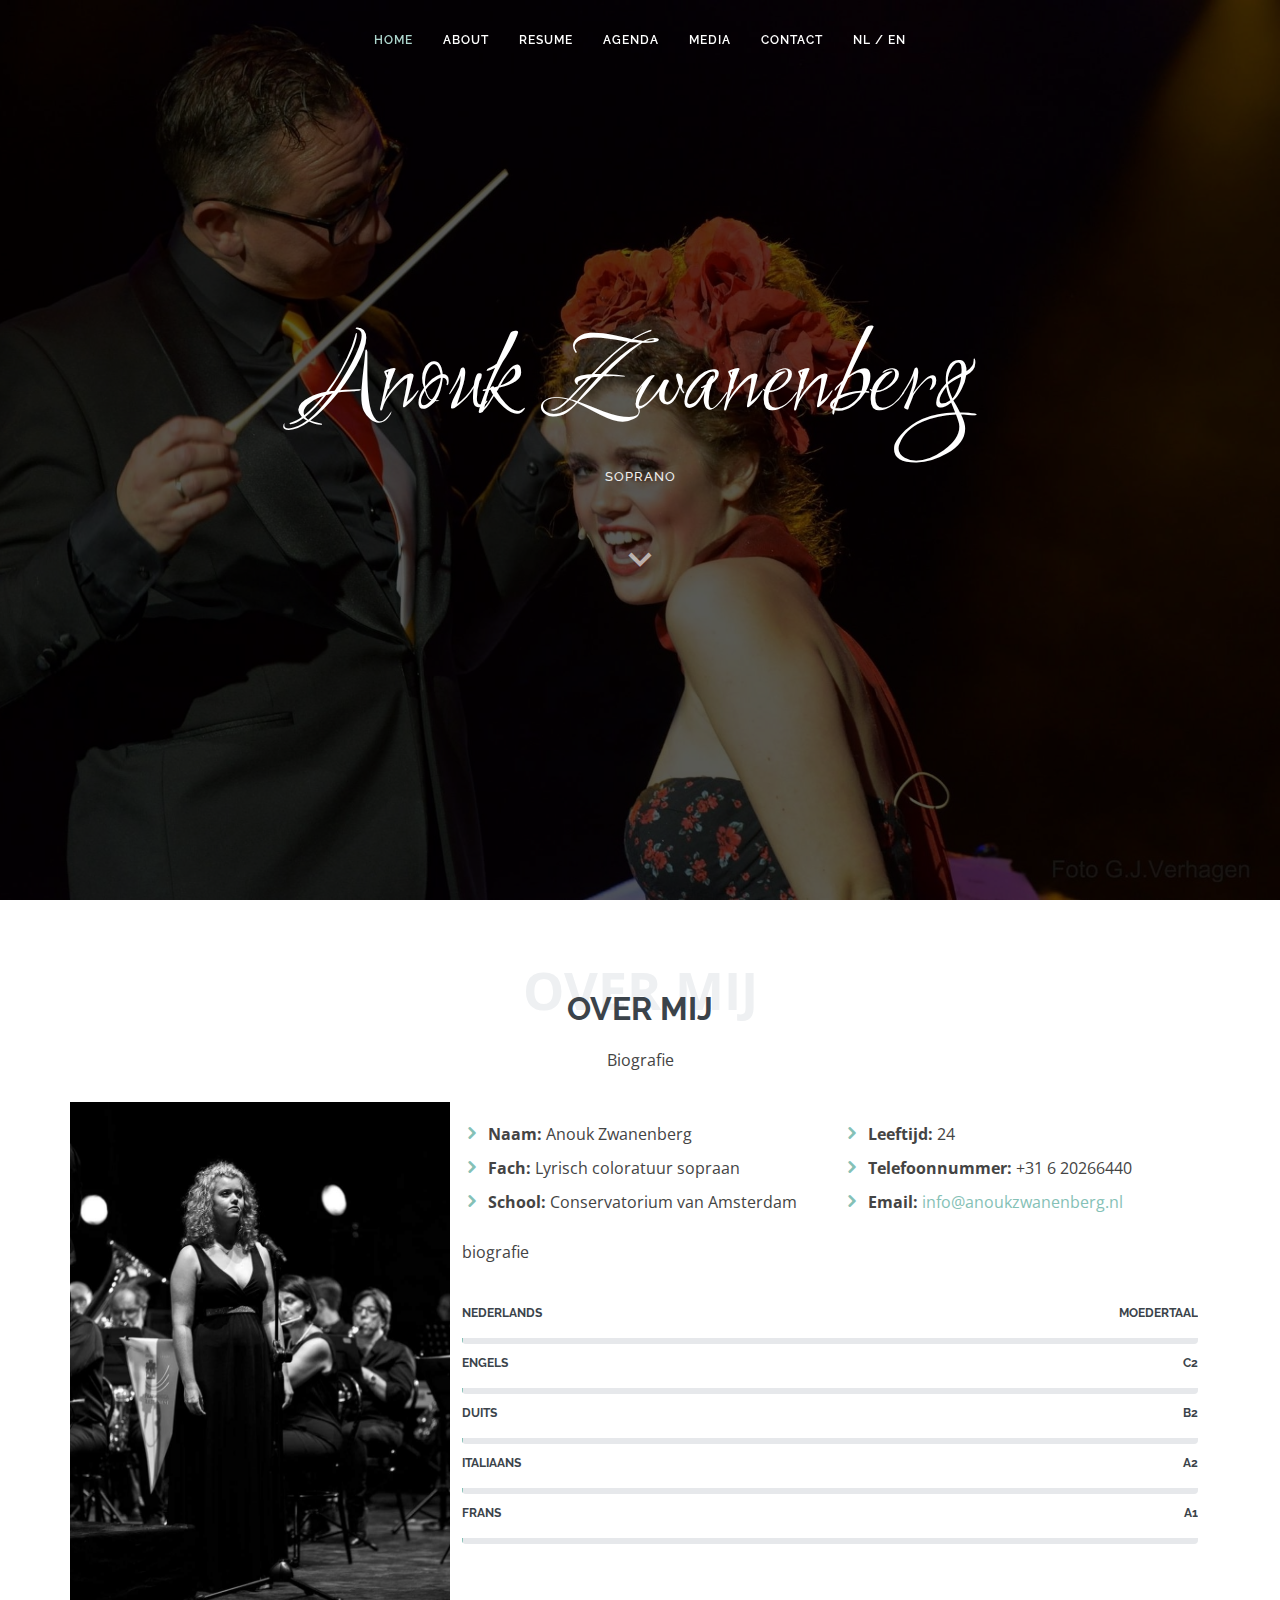
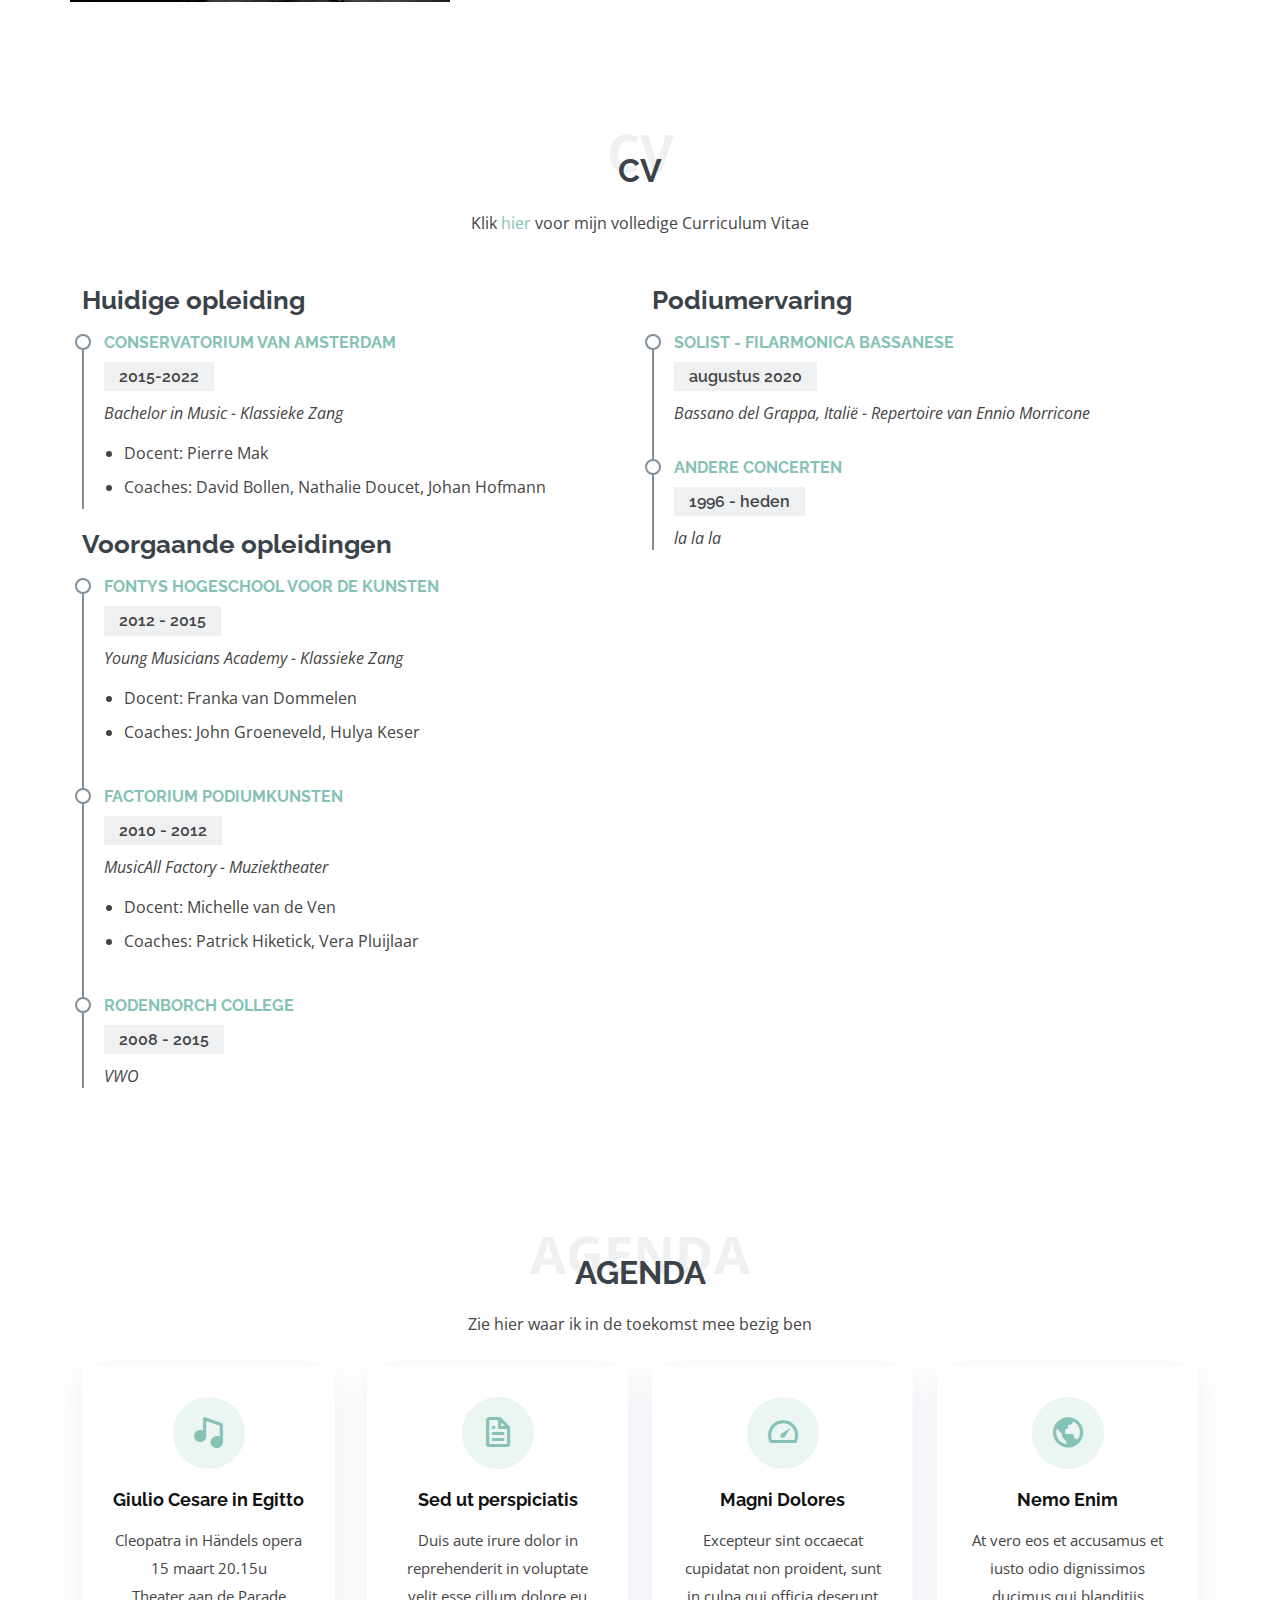
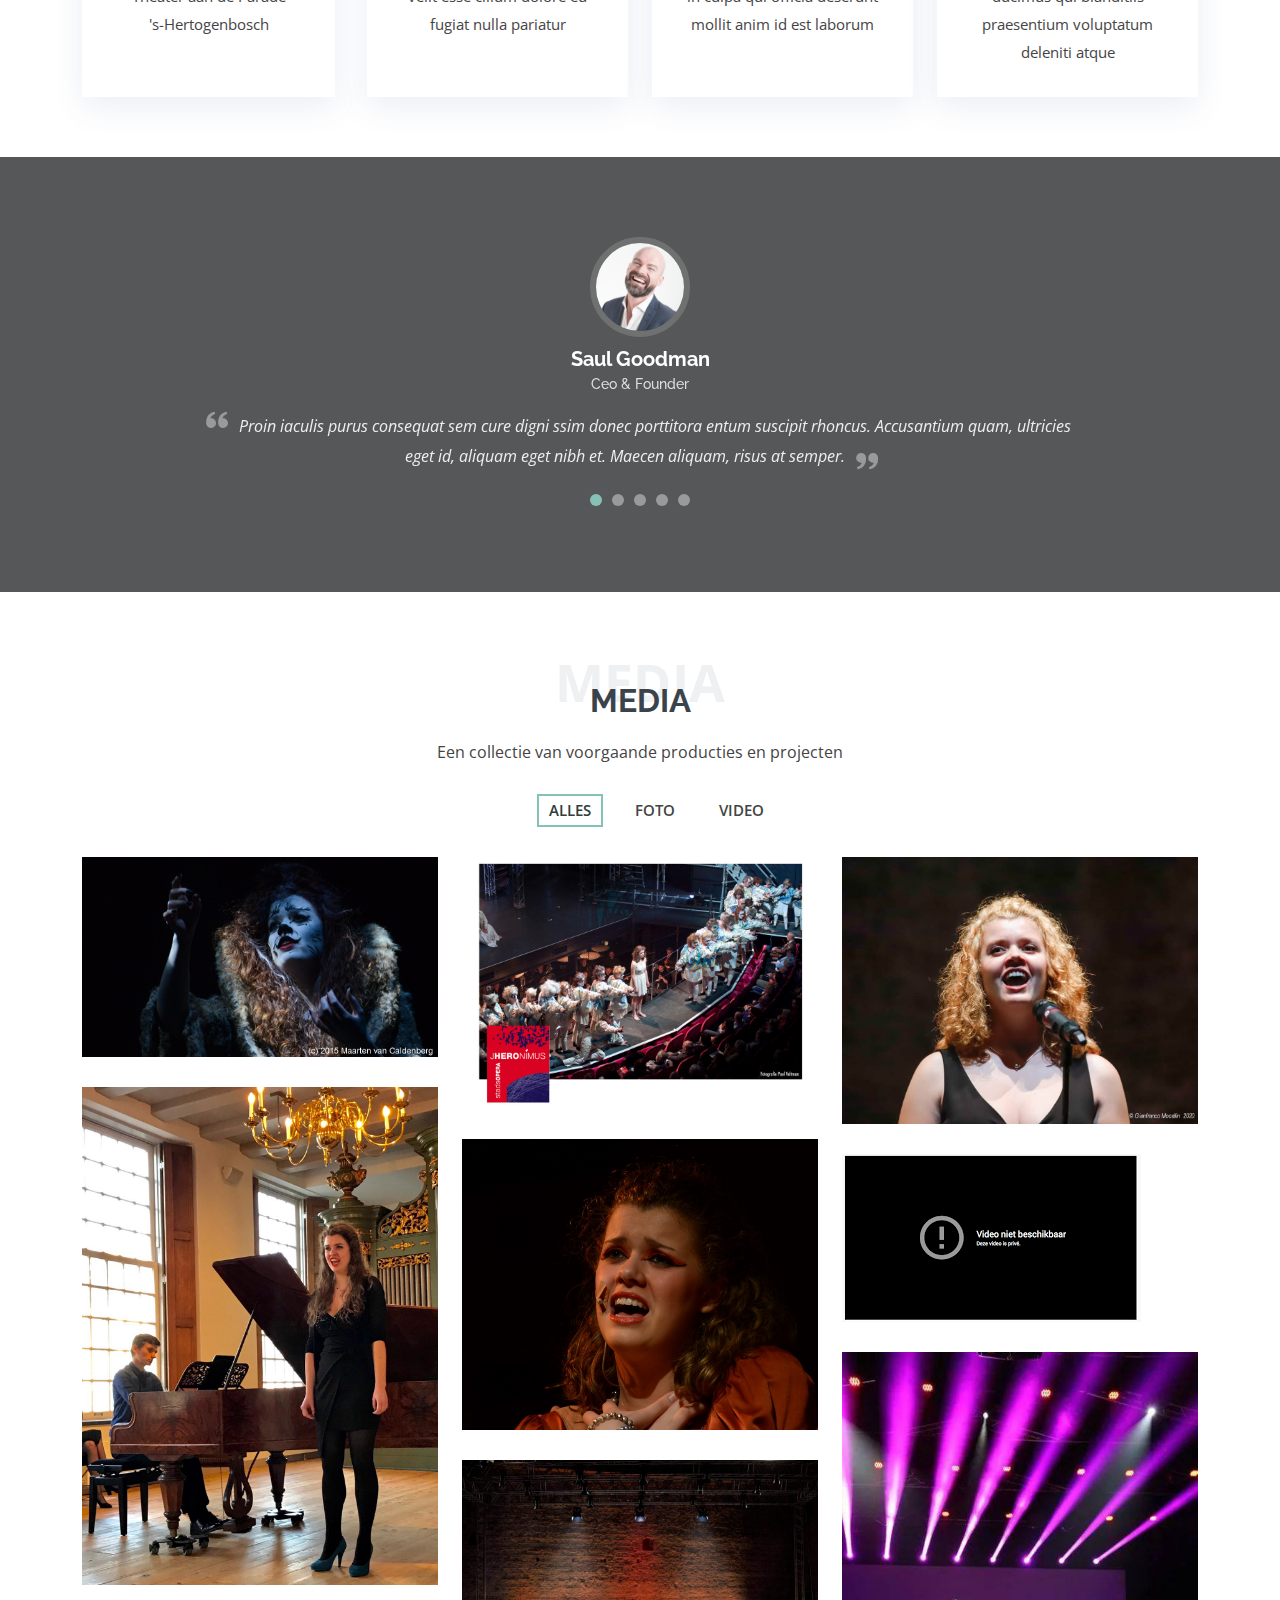
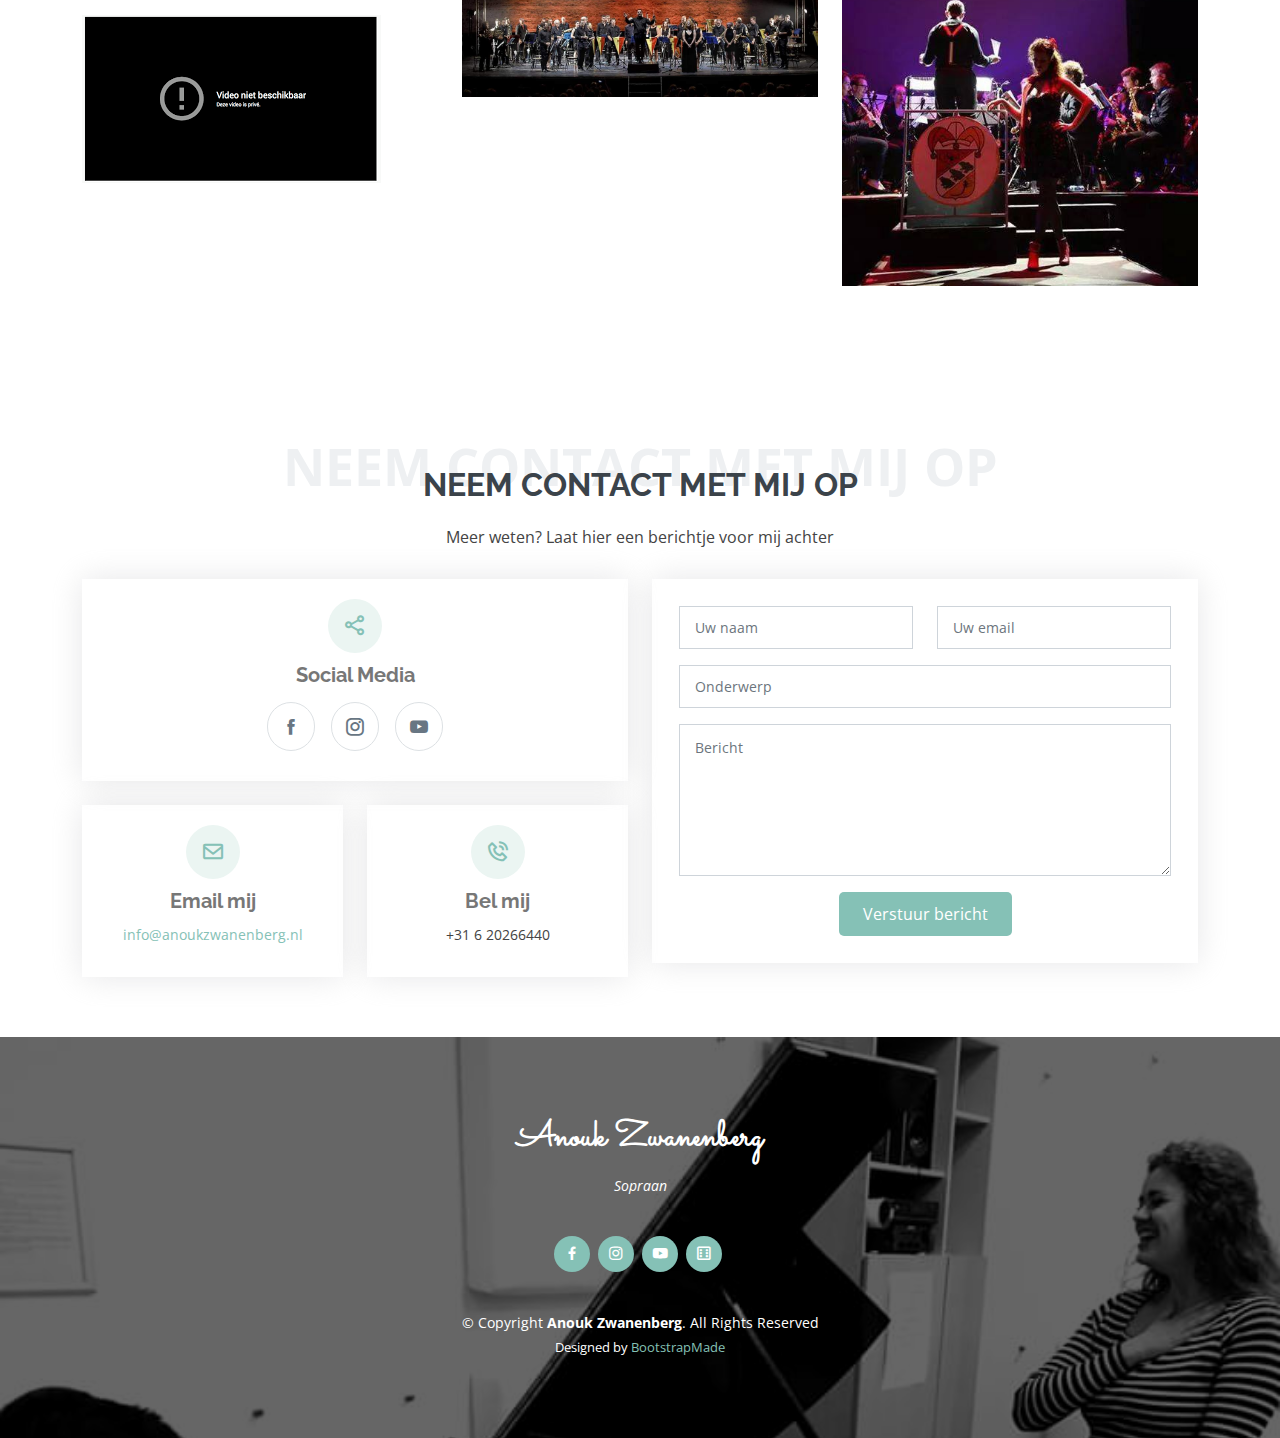
<file: index2.html>
<!DOCTYPE html>
<html lang="en">

<head>
  <meta charset="utf-8">
  <meta content="width=device-width, initial-scale=1.0" name="viewport">

  <title>Anouk Zwanenberg</title>
  <meta content="" name="description">
  <meta content="" name="keywords">

  <!-- Favicons -->
  <link href="foto/zwlogo.JPG" rel="icon">
  <link href="foto/zwlogo.JPG" rel="apple-touch-icon">

  <!-- Google Fonts -->
  <link href="https://fonts.googleapis.com/css?family=Open+Sans:300,300i,400,400i,600,600i,700,700i|Raleway:300,300i,400,400i,500,500i,600,600i,700,700i|Satisfy" rel="stylesheet">
  <link href="https://fonts.googleapis.com/css2?family=Dawning+of+a+New+Day&family=La+Belle+Aurore&family=Meddon&family=Mr+De+Haviland&family=Reenie+Beanie&family=Ruthie&family=Sacramento&family=Sofia&display=swap" rel="stylesheet">

  <!-- Vendor CSS Files -->
  <link href="assets/vendor/bootstrap/css/bootstrap.min.css" rel="stylesheet">
  <link href="assets/vendor/icofont/icofont.min.css" rel="stylesheet">
  <link href="assets/vendor/boxicons/css/boxicons.min.css" rel="stylesheet">
  <link href="assets/vendor/owl.carousel/assets/owl.carousel.min.css" rel="stylesheet">
  <link href="assets/vendor/venobox/venobox.css" rel="stylesheet">

  <!-- Template Main CSS File -->
  <link href="assets/css/style.css" rel="stylesheet" id="theme" type="text/css" >

  <!-- =======================================================
  * Template Name: Laura - v3.0.0
  * Template URL: https://bootstrapmade.com/laura-free-creative-bootstrap-theme/
  * Author: BootstrapMade.com
  * License: https://bootstrapmade.com/license/
  ======================================================== -->
</head>

<body>
  <!-- ======= Header ======= -->
  <header id="header" class="fixed-top  d-flex justify-content-center align-items-center header-transparent">

    <nav class="nav-menu d-none d-lg-block">
      <ul>
        <li class="active"><a href="index.html">Home</a></li>
        <li><a href="#about">About</a></li>
        <li><a href="#resume">Resume</a></li>
        <li><a href="#services">Agenda</a></li>
        <li><a href="#portfolio">Media</a></li>
        <li><a href="#contact">Contact</a></li>
        <li><a href="index.html">NL / EN</a></li>

      </ul>
    </nav><!-- .nav-menu -->

  </header><!-- End Header -->

  <!-- ======= Hero Section ======= -->
  <section id="hero">
    <div class="hero-container">
      <h1>Anouk Zwanenberg</h1>
      <h2>Soprano</h2>
      <a href="#about" class="btn-scroll scrollto" title="Scroll Down"><i class="bx bx-chevron-down"></i></a>
    </div>
  </section><!-- End Hero -->

  <main id="main">

    <!-- ======= About Me Section ======= -->
    <section id="about" class="about">
      <div class="container">

        <div class="section-title">
          <span>Over mij</span>
          <h2>Over mij</h2>
          <p>Biografie</p>
        </div>

        <div class="row">
          <div class="image col-lg-4 d-flex align-items-stretch justify-content-center justify-content-lg-start"></div>
          <div class="col-lg-8 d-flex flex-column align-items-stretch">
            <div class="content pl-lg-4 d-flex flex-column justify-content-center">
              <div class="row">
                <div class="col-lg-6">
                  <ul>
                    <li><i class="icofont-rounded-right"></i> <strong>Naam:</strong> Anouk Zwanenberg</li>
                    <li><i class="icofont-rounded-right"></i> <strong>Fach:</strong> Lyrisch coloratuur sopraan </li>
                    <li><i class="icofont-rounded-right"></i> <strong>School:</strong> Conservatorium van Amsterdam</li>
                    <!-- <li><i class="icofont-rounded-right"></i> <strong><del>Website:</del></strong> <del>www.anoukzwanenberg.nl</del></li> -->
                  </ul>
                </div>
                <div class="col-lg-6">
                  <ul>
                    <li><i class="icofont-rounded-right"></i> <strong>Leeftijd:</strong> 24</li>
                    <!-- <li><i class="icofont-rounded-right"></i> <strong>Woonplaats:</strong> Haarlem</li> -->
                    <li><i class="icofont-rounded-right"></i> <strong>Telefoonnummer:</strong> +31 6 20266440</li>
                    <li><i class="icofont-rounded-right"></i> <strong>Email:</strong>  <a href="mailto:info@anoukzwanenberg.nl">info@anoukzwanenberg.nl </a> </li>
                  </ul>
                </div>
              </div>
            <!-- <div class="row mt-n4">
                <div class="col-md-6 mt-5 d-md-flex align-items-md-stretch">
                  <div class="count-box">
                    <i class="icofont-simple-smile" style="color: #20b38e;"></i>
                    <span data-toggle="counter-up">65</span>
                    <p><strong>Happy Clients</strong> consequuntur voluptas nostrum aliquid ipsam architecto ut.</p>
                  </div>
                </div>

                <div class="col-md-6 mt-5 d-md-flex align-items-md-stretch">
                  <div class="count-box">
                    <i class="icofont-document-folder" style="color: #8a1ac2;"></i>
                    <span data-toggle="counter-up">85</span>
                    <p><strong>Projects</strong> adipisci atque cum quia aspernatur totam laudantium et quia dere tan</p>
                  </div>
                </div>

                <div class="col-md-6 mt-5 d-md-flex align-items-md-stretch">
                  <div class="count-box">
                    <i class="icofont-clock-time" style="color: #2cbdee;"></i>
                    <span data-toggle="counter-up">12</span>
                    <p><strong>Years of experience</strong> aut commodi quaerat modi aliquam nam ducimus aut voluptate non vel</p>
                  </div>
                </div>

                <div class="col-md-6 mt-5 d-md-flex align-items-md-stretch">
                  <div class="count-box">
                    <i class="icofont-award" style="color: #ffb459;"></i>
                    <span data-toggle="counter-up">15</span>
                    <p><strong>Awards</strong> rerum asperiores dolor alias quo reprehenderit eum et nemo pad der</p>
                  </div>
                </div>
              </div> -->
            </div><!-- End .content--> 
 biografie
            <div class="skills-content pl-lg-4">
              <div class="progress">
                <span class="skill">Nederlands <i class="val">Moedertaal</i></span>
                <div class="progress-bar-wrap">
                  <div class="progress-bar" role="progressbar" aria-valuenow="100" aria-valuemin="0" aria-valuemax="100"></div>
                </div>
              </div>

              <div class="progress">
                <span class="skill">Engels <i class="val">C2</i></span>
                <div class="progress-bar-wrap">
                  <div class="progress-bar" role="progressbar" aria-valuenow="97" aria-valuemin="0" aria-valuemax="100"></div>
                </div>
              </div>

              <div class="progress">
                <span class="skill">Duits <i class="val">B2</i></span>
                <div class="progress-bar-wrap">
                  <div class="progress-bar" role="progressbar" aria-valuenow="70" aria-valuemin="0" aria-valuemax="100"></div>
                </div>
              </div>

              <div class="progress">
                <span class="skill">Italiaans <i class="val">A2</i></span>
                <div class="progress-bar-wrap">
                  <div class="progress-bar" role="progressbar" aria-valuenow="33" aria-valuemin="0" aria-valuemax="100"></div>
                </div>
              </div>

              <div class="progress">
                <span class="skill">Frans <i class="val">A1</i></span>
                <div class="progress-bar-wrap">
                  <div class="progress-bar" role="progressbar" aria-valuenow="15" aria-valuemin="0" aria-valuemax="100"></div>
                </div>
              </div>
            </div>

          </div>
        </div>

      </div>
    </section><!-- End About Me Section -->

    <!-- ======= My Resume Section ======= -->
    <section id="resume" class="resume">
      <div class="container">

        <div class="section-title">
          <span>CV</span>
          <h2>CV</h2>
         <p>Klik  <a href="Curriculum Vitae Anouk Zwanenberg.docx">hier</a> voor mijn volledige Curriculum Vitae</p> <!--cv in pdf-->
        </div>

        <div class="row">
          <div class="col-lg-6">
            <h3 class="resume-title">Huidige opleiding</h3>
            <div class="resume-item pb-0">
              <h4>Conservatorium van Amsterdam</h4>
              <h5>2015-2022</h5>
              <p><em>Bachelor in Music - Klassieke Zang</em></p>
              <p>
              <ul>
                <li>Docent: Pierre Mak</li>
                <li>Coaches: David Bollen, Nathalie Doucet, Johan Hofmann</li>
              </ul>
              </p>
            </div>

            <h3 class="resume-title">Voorgaande opleidingen</h3>
            <div class="resume-item">
              <h4>Fontys Hogeschool voor de Kunsten</h4>
              <h5>2012 - 2015</h5>
              <p><em>Young Musicians Academy - Klassieke Zang</em></p>
              <p>
                <ul>
                  <li>Docent: Franka van Dommelen</li>
                  <li>Coaches: John Groeneveld, Hulya Keser</li>
            </div>
            <div class="resume-item">
              <h4>Factorium Podiumkunsten</h4>
              <h5>2010 - 2012</h5>
              <p><em>MusicAll Factory - Muziektheater</em></p>
              <p>
                <ul>
                  <li>Docent: Michelle van de Ven</li>
                  <li>Coaches: Patrick Hiketick, Vera Pluijlaar</li>
                </div>
                <div class="resume-item">
                  <h4>Rodenborch College</h4>
                  <h5>2008 - 2015</h5>
                  <p><em>VWO</em></p>
            </div>
          </div>
          <div class="col-lg-6">
            <h3 class="resume-title">Podiumervaring</h3>
            <div class="resume-item">
              <h4>Solist - Filarmonica Bassanese</h4>
              <h5>augustus 2020</h5>
              <p><em>Bassano del Grappa, Italië - Repertoire van Ennio Morricone</em></p>
              <p>
            </div>
            <div class="resume-item">
              <h4>Andere concerten</h4>
              <h5>1996 - heden</h5>
              <p><em>la la la</em></p>
              <p>
            </div>
          </div>
        </div>

      </div>
    </section><!-- End My Resume Section -->

    <!-- ======= My Services Section ======= -->
    <section id="services" class="services">
      <div class="container">

        <div class="section-title">
          <span>Agenda</span>
          <h2>Agenda</h2>
          <p>Zie hier waar ik in de toekomst mee bezig ben</p>
        </div>

        <div class="row">
          <div class="col-md-6 col-lg-3 d-flex align-items-stretch mb-5 mb-lg-0">
            <div class="icon-box">
              <div class="icon"><i class="bx bxs-music"></i></div>
              <h4 class="title"><a href="">Giulio Cesare in Egitto</a></h4>
              <p class="description">Cleopatra in Händels opera</p>
              <p class="description">15 maart 20.15u</p>
              <p class="description">Theater aan de Parade</p>
              <p class="description">'s-Hertogenbosch</p>
            </div>
          </div>

          <div class="col-md-6 col-lg-3 d-flex align-items-stretch mb-5 mb-lg-0">
            <div class="icon-box">
              <div class="icon"><i class="bx bx-file"></i></div>
              <h4 class="title"><a href="">Sed ut perspiciatis</a></h4>
              <p class="description">Duis aute irure dolor in reprehenderit in voluptate velit esse cillum dolore eu fugiat nulla pariatur</p>
            </div>
          </div>

          <div class="col-md-6 col-lg-3 d-flex align-items-stretch mb-5 mb-lg-0">
            <div class="icon-box">
              <div class="icon"><i class="bx bx-tachometer"></i></div>
              <h4 class="title"><a href="">Magni Dolores</a></h4>
              <p class="description">Excepteur sint occaecat cupidatat non proident, sunt in culpa qui officia deserunt mollit anim id est laborum</p>
            </div>
          </div>

          <div class="col-md-6 col-lg-3 d-flex align-items-stretch mb-5 mb-lg-0">
            <div class="icon-box">
              <div class="icon"><i class="bx bx-world"></i></div>
              <h4 class="title"><a href="">Nemo Enim</a></h4>
              <p class="description">At vero eos et accusamus et iusto odio dignissimos ducimus qui blanditiis praesentium voluptatum deleniti atque</p>
            </div>
          </div>

        </div>

      </div>
    </section><!-- End My Services Section -->

    <!-- ======= Testimonials Section ======= -->
    <section id="testimonials" class="testimonials">
      <div class="container">

        <div class="owl-carousel testimonials-carousel">

          <div class="testimonial-item">
            <img src="assets/img/testimonials/testimonials-1.jpg" class="testimonial-img" alt="">
            <h3>Saul Goodman</h3>
            <h4>Ceo &amp; Founder</h4>
            <p>
              <i class="bx bxs-quote-alt-left quote-icon-left"></i>
              Proin iaculis purus consequat sem cure digni ssim donec porttitora entum suscipit rhoncus. Accusantium quam, ultricies eget id, aliquam eget nibh et. Maecen aliquam, risus at semper.
              <i class="bx bxs-quote-alt-right quote-icon-right"></i>
            </p>
          </div>

          <div class="testimonial-item">
            <img src="assets/img/testimonials/testimonials-2.jpg" class="testimonial-img" alt="">
            <h3>Sara Wilsson</h3>
            <h4>Designer</h4>
            <p>
              <i class="bx bxs-quote-alt-left quote-icon-left"></i>
              Export tempor illum tamen malis malis eram quae irure esse labore quem cillum quid cillum eram malis quorum velit fore eram velit sunt aliqua noster fugiat irure amet legam anim culpa.
              <i class="bx bxs-quote-alt-right quote-icon-right"></i>
            </p>
          </div>

          <div class="testimonial-item">
            <img src="assets/img/testimonials/testimonials-3.jpg" class="testimonial-img" alt="">
            <h3>Jena Karlis</h3>
            <h4>Store Owner</h4>
            <p>
              <i class="bx bxs-quote-alt-left quote-icon-left"></i>
              Enim nisi quem export duis labore cillum quae magna enim sint quorum nulla quem veniam duis minim tempor labore quem eram duis noster aute amet eram fore quis sint minim.
              <i class="bx bxs-quote-alt-right quote-icon-right"></i>
            </p>
          </div>

          <div class="testimonial-item">
            <img src="assets/img/testimonials/testimonials-4.jpg" class="testimonial-img" alt="">
            <h3>Matt Brandon</h3>
            <h4>Freelancer</h4>
            <p>
              <i class="bx bxs-quote-alt-left quote-icon-left"></i>
              Fugiat enim eram quae cillum dolore dolor amet nulla culpa multos export minim fugiat minim velit minim dolor enim duis veniam ipsum anim magna sunt elit fore quem dolore labore illum veniam.
              <i class="bx bxs-quote-alt-right quote-icon-right"></i>
            </p>
          </div>

          <div class="testimonial-item">
            <img src="assets/img/testimonials/testimonials-5.jpg" class="testimonial-img" alt="">
            <h3>John Larson</h3>
            <h4>Entrepreneur</h4>
            <p>
              <i class="bx bxs-quote-alt-left quote-icon-left"></i>
              Quis quorum aliqua sint quem legam fore sunt eram irure aliqua veniam tempor noster veniam enim culpa labore duis sunt culpa nulla illum cillum fugiat legam esse veniam culpa fore nisi cillum quid.
              <i class="bx bxs-quote-alt-right quote-icon-right"></i>
            </p>
          </div>

        </div>

      </div>
    </section><!-- End Testimonials Section -->

    <!-- ======= My Portfolio Section ======= -->
    <section id="portfolio" class="portfolio">
      <div class="container">

        <div class="section-title">
          <span>Media</span>
          <h2>Media</h2>
          <p>Een collectie van voorgaande producties en projecten</p>
        </div>

        <ul id="portfolio-flters" class="d-flex justify-content-center">
          <li data-filter="*" class="filter-active">Alles</li>
          <li data-filter=".filter-app">Foto</li>
          <li data-filter=".filter-card">Video</li>
          <!-- <li data-filter=".filter-web">Artikel</li> -->
        </ul>

        <div class="row portfolio-container">

          <div class="col-lg-4 col-md-6 portfolio-item filter-app">
            <div class="portfolio-img"><img src="foto/grizabella.jpg" class="img-fluid" alt=""></div>
            <div class="portfolio-info">
              <h4>Grizabella, Cats</h4>
              <p>&copy;Maarten van Caldenberg, 2015</p>
              <a href="foto/grizabella.jpg" data-gall="portfolioGallery" class="venobox preview-link" title="Grizabella, Cats"><i class="bx bx-plus"></i></a>
             <!-- <a href="portfolio-details.html" class="details-link" title="More Details"><i class="bx bx-link"></i></a> -->
            </div>
          </div>

         <!-- <div class="col-lg-4 col-md-6 portfolio-item filter-web">
            <div class="portfolio-img"><img src="foto/Anouk Vleugel.jpg" class="img-fluid" alt=""></div>
            <div class="portfolio-info">
              <h4>Artikel 3</h4>
              <p>Artikel</p>
              <a href="foto/Anouk Vleugel.jpg" data-gall="portfolioGallery" class="venobox preview-link" title="Web 3"><i class="bx bx-plus"></i></a>
              <a href="portfolio-details.html" class="details-link" title="More Details"><i class="bx bx-link"></i></a>
            </div>
          </div> -->

          <div class="col-lg-4 col-md-6 portfolio-item filter-app">
            <div class="portfolio-img"><img src="foto/hero.jpg" class="img-fluid" alt=""></div>
            <div class="portfolio-info">
              <h4>Solist, Stadsopera JHEROnimus</h4>
              <p>&copy;Paul Veltman, 2013</p>
              <a href="foto/hero.jpg" data-gall="portfolioGallery" class="venobox preview-link" title="Stadsopera JHEROnimus"><i class="bx bx-plus"></i></a>
             <!-- <a href="portfolio-details.html" class="details-link" title="More Details"><i class="bx bx-link"></i></a> -->
            </div>
          </div>

          <div class="col-lg-4 col-md-6 portfolio-item filter-app">
            <div class="portfolio-img"><img src="foto/bassanocloseup.jpg" class="img-fluid" alt=""></div>
            <div class="portfolio-info">
              <h4>Solist</h4>
              <p>&copy;Gianfranco Mocellin, 2020</p>
              <a href="foto/bassanocloseup.jpg" data-gall="portfolioGallery" class="venobox preview-link" title="Solist"><i class="bx bx-plus"></i></a>
             <!-- <a href="portfolio-details.html" class="details-link" title="More Details"><i class="bx bx-link"></i></a> -->
            </div>
          </div>

         <!-- <div class="col-lg-4 col-md-6 portfolio-item filter-web">
            <div class="portfolio-img"><img src="foto/Pasfoto Anouk Zwanenberg.JPG" class="img-fluid" alt=""></div>
            <div class="portfolio-info">
              <h4>Artikel 2</h4>
              <p>Artikel</p>
              <a href="foto/Pasfoto Anouk Zwanenberg.JPG" data-gall="portfolioGallery" class="venobox preview-link" title="Web 2"><i class="bx bx-plus"></i></a>
              <a href="portfolio-details.html" class="details-link" title="More Details"><i class="bx bx-link"></i></a>
            </div>
          </div> -->

          <div class="col-lg-4 col-md-6 portfolio-item filter-app">
            <div class="portfolio-img"><img src="foto/schumannconc1.jpg" class="img-fluid" alt=""></div>
            <div class="portfolio-info">
              <h4>Recital, Schumann</h4>
              <p>2019</p>
              <a href="foto/schumannconc1.jpg" data-gall="portfolioGallery" class="venobox preview-link" title="Recital"><i class="bx bx-plus"></i></a>
             <!-- <a href="portfolio-details.html" class="details-link" title="More Details"><i class="bx bx-link"></i></a> -->
            </div>
          </div>


          <div class="col-lg-4 col-md-6 portfolio-item filter-app">
            <div class="portfolio-img"><img src="foto/nancykeel.jpg" class="img-fluid" alt=""></div>
            <div class="portfolio-info">
              <h4>Nancy, Oliver Twist</h4>
              <p>&copy;Maarten van Caldenberg, 2012</p>
              <a href="foto/nancykeel.jpg" data-gall="portfolioGallery" class="venobox preview-link" title="Nancy, Oliver Twist"><i class="bx bx-plus"></i></a>
             <!-- <a href="portfolio-details.html" class="details-link" title="More Details"><i class="bx bx-link"></i></a> -->
            </div>
          </div>

         <!-- <div class="col-lg-4 col-md-6 portfolio-item filter-card">
            <div class="portfolio-img"><img src="assets/img/portfolio/portfolio-8.jpg" class="img-fluid" alt=""></div>
            <div class="portfolio-info">
              <h4>Video 3</h4>
              <p>Video</p>
              <a href="assets/img/portfolio/portfolio-8.jpg" data-gall="portfolioGallery" class="venobox preview-link" title="Card 3"><i class="bx bx-plus"></i></a>
              <a href="portfolio-details.html" class="details-link" title="More Details"><i class="bx bx-link"></i></a>
            </div>
          </div> -->

         <!-- <div class="col-lg-4 col-md-6 portfolio-item filter-web">
            <div class="portfolio-img"><img src="assets/img/portfolio/portfolio-9.jpg" class="img-fluid" alt=""></div>
            <div class="portfolio-info">
              <h4>Artikel 3</h4>
              <p>Artikel</p>
              <a href="assets/img/portfolio/portfolio-9.jpg" data-gall="portfolioGallery" class="venobox preview-link" title="Web 3"><i class="bx bx-plus"></i></a>
              <a href="portfolio-details.html" class="details-link" title="More Details"><i class="bx bx-link"></i></a>
            </div>
          </div> -->

          <div class="col-lg-4 col-md-6 portfolio-item filter-card">
            <div class="portfolio-img"><img src="foto/vid.png" class="img-fluid" alt=""></div>
            <div class="portfolio-info">
              <h4>Video 1</h4>
              <p>Video</p>
              <a href="foto/vid.png" data-gall="portfolioGallery" class="venobox preview-link" title="Card 1"><i class="bx bx-plus"></i></a>
             <!-- <a href="portfolio-details.html" class="details-link" title="More Details"><i class="bx bx-link"></i></a> -->
            </div>
          </div>

          <div class="col-lg-4 col-md-6 portfolio-item filter-app">
            <div class="portfolio-img"><img src="foto/tbmhabanera.jpg" class="img-fluid" alt=""></div>
            <div class="portfolio-info">
              <h4>Solist, 't Bosch Mysterie</h4>
              <p>2014</p>
              <a href="foto/tbmhabanera.jpg" data-gall="portfolioGallery" class="venobox preview-link" title="'t Bosch Mysterie"><i class="bx bx-plus"></i></a>
             <!-- <a href="portfolio-details.html" class="details-link" title="More Details"><i class="bx bx-link"></i></a> -->
            </div>
          </div>

          <div class="col-lg-4 col-md-6 portfolio-item filter-app">
            <div class="portfolio-img"><img src="foto/bassanoorkest.jpg" class="img-fluid" alt=""></div>
            <div class="portfolio-info">
              <h4>Solist, Filarmonica Bassanese</h4>
              <p>2020</p>
              <a href="foto/bassanoorkest.jpg" data-gall="portfolioGallery" class="venobox preview-link" title="Filarmonica Bassanese"><i class="bx bx-plus"></i></a>
             <!-- <a href="portfolio-details.html" class="details-link" title="More Details"><i class="bx bx-link"></i></a> -->
            </div>
          </div>

          <div class="col-lg-4 col-md-6 portfolio-item filter-card">
            <div class="portfolio-img"><img src="foto/vid.png" class="img-fluid" alt=""></div>
            <div class="portfolio-info">
              <h4>Video 2</h4>
              <p>Video</p>
              <a href="foto/vid.png" data-gall="portfolioGallery" class="venobox preview-link" title="Card 2"><i class="bx bx-plus"></i></a>
             <!-- <a href="portfolio-details.html" class="details-link" title="More Details"><i class="bx bx-link"></i></a> -->
            </div>
          </div>

        </div>

      </div>
    </section><!-- End My Portfolio Section -->

    <!-- ======= Pricing Section ======= -->
   <!-- <section id="pricing" class="pricing">
      <div class="container">

        <div class="section-title">
          <span>Pricing</span>
          <h2>Pricing</h2>
          <p>Sit sint consectetur velit quisquam cupiditate impedit suscipit alias</p>
        </div>

        <div class="row">

          <div class="col-lg-3 col-md-6">
            <div class="box">
              <h3>Free</h3>
              <h4><sup>$</sup>0<span> / month</span></h4>
              <ul>
                <li>Aida dere</li>
                <li>Nec feugiat nisl</li>
                <li>Nulla at volutpat dola</li>
                <li class="na">Pharetra massa</li>
                <li class="na">Massa ultricies mi</li>
              </ul>
              <div class="btn-wrap">
                <a href="#" class="btn-buy">Buy Now</a>
              </div>
            </div>
          </div>

          <div class="col-lg-3 col-md-6 mt-4 mt-md-0">
            <div class="box featured">
              <h3>Business</h3>
              <h4><sup>$</sup>19<span> / month</span></h4>
              <ul>
                <li>Aida dere</li>
                <li>Nec feugiat nisl</li>
                <li>Nulla at volutpat dola</li>
                <li>Pharetra massa</li>
                <li class="na">Massa ultricies mi</li>
              </ul>
              <div class="btn-wrap">
                <a href="#" class="btn-buy">Buy Now</a>
              </div>
            </div>
          </div>

          <div class="col-lg-3 col-md-6 mt-4 mt-lg-0">
            <div class="box">
              <h3>Developer</h3>
              <h4><sup>$</sup>29<span> / month</span></h4>
              <ul>
                <li>Aida dere</li>
                <li>Nec feugiat nisl</li>
                <li>Nulla at volutpat dola</li>
                <li>Pharetra massa</li>
                <li>Massa ultricies mi</li>
              </ul>
              <div class="btn-wrap">
                <a href="#" class="btn-buy">Buy Now</a>
              </div>
            </div>
          </div>

          <div class="col-lg-3 col-md-6 mt-4 mt-lg-0">
            <div class="box">
              <span class="advanced">Advanced</span>
              <h3>Ultimate</h3>
              <h4><sup>$</sup>49<span> / month</span></h4>
              <ul>
                <li>Aida dere</li>
                <li>Nec feugiat nisl</li>
                <li>Nulla at volutpat dola</li>
                <li>Pharetra massa</li>
                <li>Massa ultricies mi</li>
              </ul>
              <div class="btn-wrap">
                <a href="#" class="btn-buy">Buy Now</a>
              </div>
            </div>
          </div>

        </div>

      </div>
    </section> -->
    <!-- End Pricing Section -->

    <!-- ======= Contact Me Section ======= -->
    <section id="contact" class="contact">
      <div class="container">

        <div class="section-title">
          <span>Neem contact met mij op</span>
          <h2>Neem contact met mij op</h2>
          <p>Meer weten? Laat hier een berichtje voor mij achter</p>
        </div>

        <div class="row">

          <div class="col-lg-6">

            <div class="row">
              <div class="col-md-12">
                <div class="info-box">
                  <i class="bx bx-share-alt"></i>
                  <h3>Social Media</h3>
                  <div class="social-links">
                   <!-- <a href="Clever.html" class="clever"><i class="icofont-dice"></i></a> -->
                    <a href="https://facebook.com/anoukzwanenbergsoprano" class="facebook"><i class="icofont-facebook"></i></a>
                    <a href="https://www.instagram.com/anoukzw/" class="instagram"><i class="icofont-instagram"></i></a>
                    <a href="https://www.youtube.com/channel/UCH5e1Co1WiADmqyQb1zPSWQ" class="youtube"><i class="icofont-youtube-play"></i></a>
                   <!-- <a href="#" class="linkedin"><i class="icofont-linkedin"></i></a> -->
                  </div>
                </div>
              </div>
              <div class="col-md-6">
                <div class="info-box mt-4">
                  <i class="bx bx-envelope"></i>
                  <h3>Email mij</h3>
                  <p> <a href="mailto:info@anoukzwanenberg.nl">info@anoukzwanenberg.nl </a> </p>
                </div>
              </div>
              <div class="col-md-6">
                <div class="info-box mt-4">
                  <i class="bx bx-phone-call"></i>
                  <h3>Bel mij</h3>
                  <p>+31 6 20266440</p>
                </div>
              </div>
            </div>

          </div>

          <div class="col-lg-6">
            <form action="forms/contact.php" method="post" role="form" class="php-email-form">
              <div class="row">
                <div class="col-md-6 form-group">
                  <input type="text" name="name" class="form-control" id="name" placeholder="Uw naam" data-rule="minlen:4" data-msg="Voer tenminste 4 tekens in" />
                  <div class="validate"></div>
                </div>
                <div class="col-md-6 form-group mt-3 mt-md-0">
                  <input type="email" class="form-control" name="email" id="email" placeholder="Uw email" data-rule="email" data-msg="Voer een valide adres in" />
                  <div class="validate"></div>
                </div>
              </div>
              <div class="form-group mt-3">
                <input type="text" class="form-control" name="subject" id="subject" placeholder="Onderwerp" data-rule="minlen:4" data-msg="Voer tenminste 8 tekens in" />
                <div class="validate"></div>
              </div>
              <div class="form-group mt-3">
                <textarea class="form-control" name="message" rows="6" data-rule="required" data-msg="Schrijf uw bericht hier" placeholder="Bericht"></textarea>
                <div class="validate"></div>
              </div>
              <div class="mb-3">
                <div class="loading">Laden</div>
                <div class="error-message"></div>
                <div class="sent-message">Uw bericht is verzonden. Dankuwel!</div>
              </div>
              <div class="text-center"><button type="submit">Verstuur bericht</button></div>
            </form>
          </div>

        </div>

      </div>
    </section><!-- End Contact Me Section -->

  </main><!-- End #main -->

  <!-- ======= Footer ======= -->
  <footer id="footer">
    <div class="container">
      <h3>Anouk Zwanenberg</h3>
      <p>Sopraan</p>
      <div class="social-links">
       <!-- <a href="#" class="twitter"><i class="bx bxl-twitter"></i></a> -->
        <a href="https://facebook.com/anoukzwanenbergsoprano" class="facebook"><i class="bx bxl-facebook"></i></a>
        <a href="https://instagram.com/anoukzw" class="instagram"><i class="bx bxl-instagram"></i></a>
        <a href="https://www.youtube.com/channel/UCH5e1Co1WiADmqyQb1zPSWQ" class="youtube"><i class="bx bxl-youtube"></i></a>
        <a href="Clever.html" class="clever"><i class="bx bx-dice-6"></i></a>
      </div>
      <div class="copyright">
        &copy; Copyright <strong><span>Anouk Zwanenberg</span></strong>. All Rights Reserved
      </div>
      <div class="credits">
        <!-- All the links in the footer should remain intact. -->
        <!-- You can delete the links only if you purchased the pro version. -->
        <!-- Licensing information: https://bootstrapmade.com/license/ -->
        <!-- Purchase the pro version with working PHP/AJAX contact form: https://bootstrapmade.com/laura-free-creative-bootstrap-theme/ -->
        Designed by <a href="https://bootstrapmade.com/">BootstrapMade</a>
      </div>
    </div>
  </footer><!-- End Footer -->

  <a href="#" class="back-to-top"><i class="icofont-simple-up"></i></a>

  <!-- Vendor JS Files -->
  <script src="assets/vendor/jquery/jquery.min.js"></script>
  <script src="assets/vendor/bootstrap/js/bootstrap.bundle.min.js"></script>
  <script src="assets/vendor/jquery.easing/jquery.easing.min.js"></script>
  <script src="assets/vendor/php-email-form/validate.js"></script>
  <script src="assets/vendor/waypoints/jquery.waypoints.min.js"></script>
  <script src="assets/vendor/counterup/counterup.min.js"></script>
  <script src="assets/vendor/owl.carousel/owl.carousel.min.js"></script>
  <script src="assets/vendor/isotope-layout/isotope.pkgd.min.js"></script>
  <script src="assets/vendor/venobox/venobox.min.js"></script>

  

  <!-- Template Main JS File -->
  <script src="assets/js/main.js"></script>

</body>

</html>
</file>
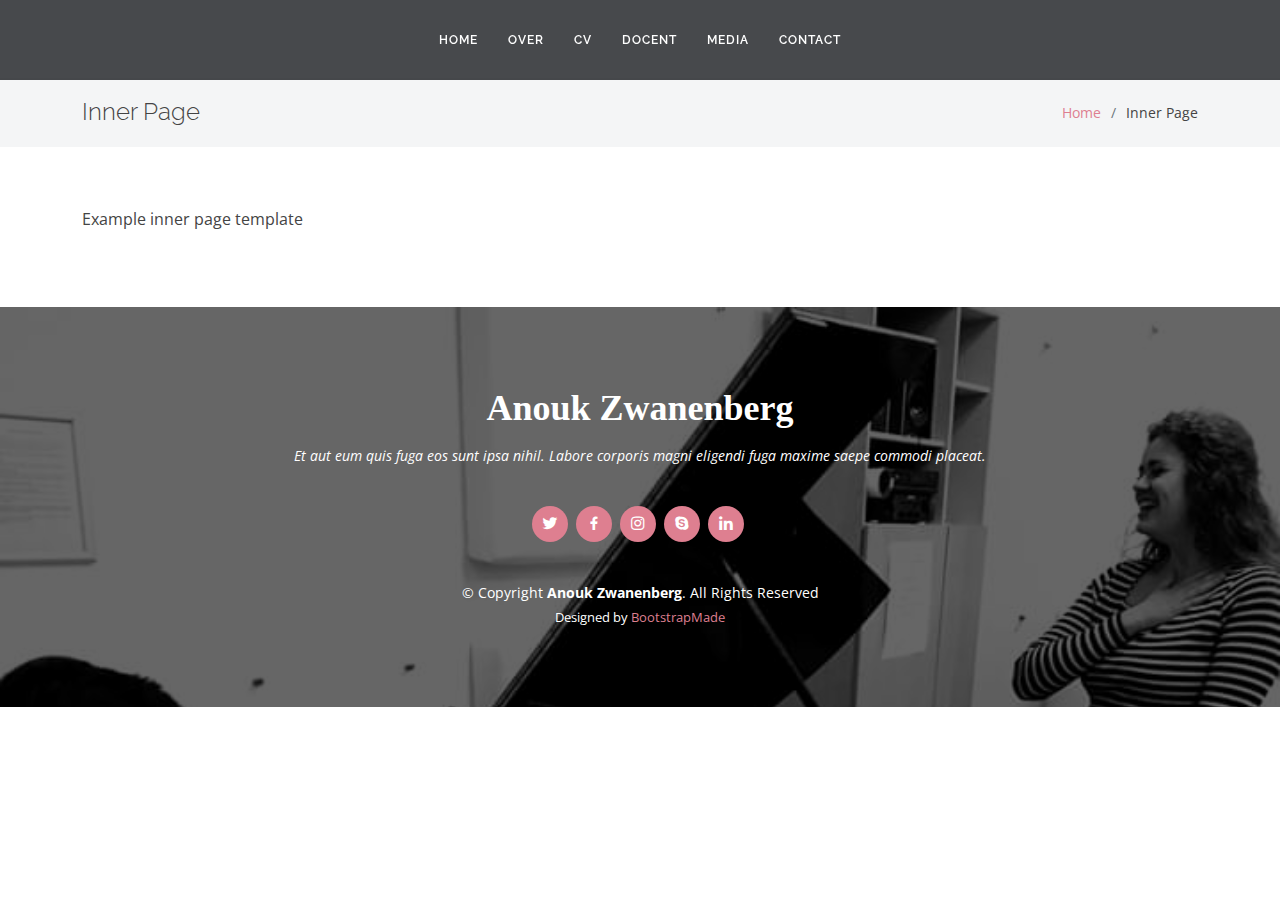
<file: inner-page.html>
<!DOCTYPE html>
<html lang="en">

<head>
  <meta charset="utf-8">
  <meta content="width=device-width, initial-scale=1.0" name="viewport">

  <title>Anouk Zwanenberg</title>
  <meta content="" name="description">
  <meta content="" name="keywords">

  <!-- Favicons -->
  <link href="fotos/zwlogo.JPG" rel="icon">
  <link href="fotos/zwlogo.JPG" rel="apple-touch-icon">

  <!-- Google Fonts -->
  <link href="https://fonts.googleapis.com/css?family=Open+Sans:300,300i,400,400i,600,600i,700,700i|Raleway:300,300i,400,400i,500,500i,600,600i,700,700i|Satisfy" rel="stylesheet">

  <!-- Vendor CSS Files -->
  <link href="assets/vendor/bootstrap/css/bootstrap.min.css" rel="stylesheet">
  <link href="assets/vendor/icofont/icofont.min.css" rel="stylesheet">
  <link href="assets/vendor/boxicons/css/boxicons.min.css" rel="stylesheet">
  <link href="assets/vendor/owl.carousel/assets/owl.carousel.min.css" rel="stylesheet">
  <link href="assets/vendor/venobox/venobox.css" rel="stylesheet">

  <!-- Template Main CSS File -->
  <link href="assets/css/style.css" rel="stylesheet">

  <!-- =======================================================
  * Template Name: Laura - v3.0.0
  * Template URL: https://bootstrapmade.com/laura-free-creative-bootstrap-theme/
  * Author: BootstrapMade.com
  * License: https://bootstrapmade.com/license/
  ======================================================== -->
</head>

<body>

  <!-- ======= Header ======= -->
  <header id="header" class="fixed-top  d-flex justify-content-center align-items-center ">

    <nav class="nav-menu d-none d-lg-block">
      <ul>
        <li><a href="index.html">Home</a></li>
        <li><a href="#about">Over</a></li>
        <li><a href="#resume">CV</a></li>
        <li><a href="#services">Docent</a></li>
        <li><a href="#portfolio">Media</a></li>
        <li><a href="#contact">Contact</a></li>

      </ul>
    </nav><!-- .nav-menu -->

  </header><!-- End Header -->

  <main id="main">

    <!-- ======= Breadcrumbs ======= -->
    <section class="breadcrumbs">
      <div class="container">

        <div class="d-flex justify-content-between align-items-center">
          <h2>Inner Page</h2>
          <ol>
            <li><a href="index.html">Home</a></li>
            <li>Inner Page</li>
          </ol>
        </div>

      </div>
    </section><!-- End Breadcrumbs -->

    <section class="inner-page">
      <div class="container">
        <p>
          Example inner page template
        </p>
      </div>
    </section>

  </main><!-- End #main -->

  <!-- ======= Footer ======= -->
  <footer id="footer">
    <div class="container">
      <h3>Anouk Zwanenberg</h3>
      <p>Et aut eum quis fuga eos sunt ipsa nihil. Labore corporis magni eligendi fuga maxime saepe commodi placeat.</p>
      <div class="social-links">
        <a href="#" class="twitter"><i class="bx bxl-twitter"></i></a>
        <a href="#" class="facebook"><i class="bx bxl-facebook"></i></a>
        <a href="#" class="instagram"><i class="bx bxl-instagram"></i></a>
        <a href="#" class="google-plus"><i class="bx bxl-skype"></i></a>
        <a href="#" class="linkedin"><i class="bx bxl-linkedin"></i></a>
      </div>
      <div class="copyright">
        &copy; Copyright <strong><span>Anouk Zwanenberg</span></strong>. All Rights Reserved
      </div>
      <div class="credits">
        <!-- All the links in the footer should remain intact. -->
        <!-- You can delete the links only if you purchased the pro version. -->
        <!-- Licensing information: https://bootstrapmade.com/license/ -->
        <!-- Purchase the pro version with working PHP/AJAX contact form: https://bootstrapmade.com/laura-free-creative-bootstrap-theme/ -->
        Designed by <a href="https://bootstrapmade.com/">BootstrapMade</a>
      </div>
    </div>
  </footer><!-- End Footer -->

  <a href="#" class="back-to-top"><i class="icofont-simple-up"></i></a>

  <!-- Vendor JS Files -->
  <script src="assets/vendor/jquery/jquery.min.js"></script>
  <script src="assets/vendor/bootstrap/js/bootstrap.bundle.min.js"></script>
  <script src="assets/vendor/jquery.easing/jquery.easing.min.js"></script>
  <script src="assets/vendor/php-email-form/validate.js"></script>
  <script src="assets/vendor/waypoints/jquery.waypoints.min.js"></script>
  <script src="assets/vendor/counterup/counterup.min.js"></script>
  <script src="assets/vendor/owl.carousel/owl.carousel.min.js"></script>
  <script src="assets/vendor/isotope-layout/isotope.pkgd.min.js"></script>
  <script src="assets/vendor/venobox/venobox.min.js"></script>

  <!-- Template Main JS File -->
  <script src="assets/js/main.js"></script>

</body>

</html>
</file>
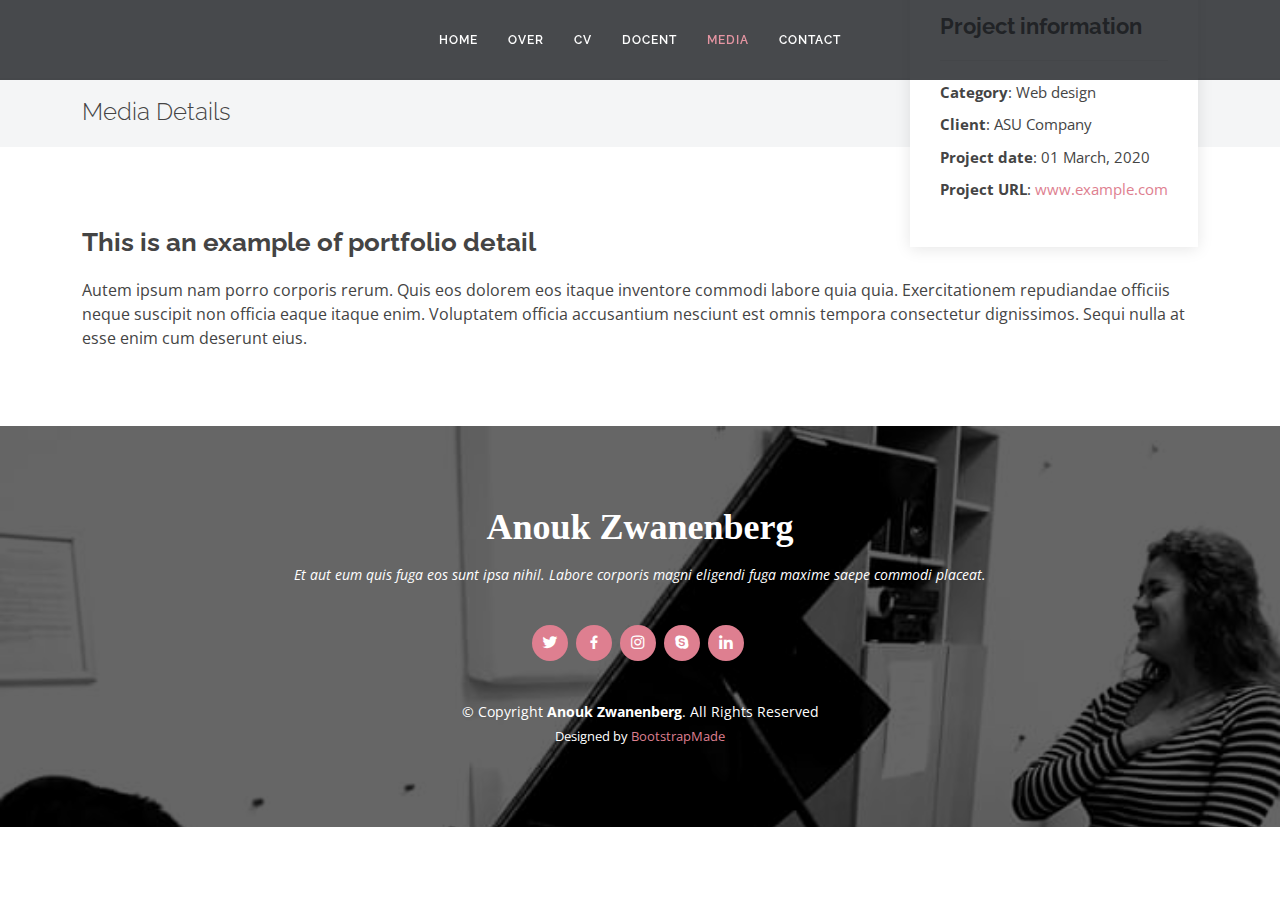
<file: portfolio-details.html>
<!DOCTYPE html>
<html lang="en">

<head>
  <meta charset="utf-8">
  <meta content="width=device-width, initial-scale=1.0" name="viewport">

  <title>Media - Anouk Zwanenberg</title>
  <meta content="" name="description">
  <meta content="" name="keywords">

  <!-- Favicons -->
  <link href="assets/img/favicon.png" rel="icon">
  <link href="assets/img/apple-touch-icon.png" rel="apple-touch-icon">

  <!-- Google Fonts -->
  <link href="https://fonts.googleapis.com/css?family=Open+Sans:300,300i,400,400i,600,600i,700,700i|Raleway:300,300i,400,400i,500,500i,600,600i,700,700i|Satisfy" rel="stylesheet">

  <!-- Vendor CSS Files -->
  <link href="assets/vendor/bootstrap/css/bootstrap.min.css" rel="stylesheet">
  <link href="assets/vendor/icofont/icofont.min.css" rel="stylesheet">
  <link href="assets/vendor/boxicons/css/boxicons.min.css" rel="stylesheet">
  <link href="assets/vendor/owl.carousel/assets/owl.carousel.min.css" rel="stylesheet">
  <link href="assets/vendor/venobox/venobox.css" rel="stylesheet">

  <!-- Template Main CSS File -->
  <link href="assets/css/style.css" rel="stylesheet">

  <!-- =======================================================
  * Template Name: Laura - v3.0.0
  * Template URL: https://bootstrapmade.com/laura-free-creative-bootstrap-theme/
  * Author: BootstrapMade.com
  * License: https://bootstrapmade.com/license/
  ======================================================== -->
</head>

<body>

  <!-- ======= Header ======= -->
  <header id="header" class="fixed-top  d-flex justify-content-center align-items-center ">

    <nav class="nav-menu d-none d-lg-block">
      <ul>
        <li><a href="index.html">Home</a></li>
        <li><a href="index.html#about">Over</a></li>
        <li><a href="#resume">CV</a></li>
        <li><a href="#services">Docent</a></li>
        <li class="active"><a href="#portfolio">Media</a></li>
        <li><a href="#contact">Contact</a></li>

      </ul>
    </nav><!-- .nav-menu -->

  </header><!-- End Header -->

  <main id="main">

    <!-- ======= Breadcrumbs Section ======= -->
    <section class="breadcrumbs">
      <div class="container">

        <div class="d-flex justify-content-between align-items-center">
          <h2>Media Details</h2>
          <ol>
            <li><a href="index.html">Home</a></li>
            <li><a href="portfolio.html">Media</a></li>
            <li>Media Details</li>
          </ol>
        </div>

      </div>
    </section><!-- Breadcrumbs Section -->

    <!-- ======= Portfolio Details Section ======= -->
    <section class="portfolio-details">
      <div class="container">

        <div class="portfolio-details-container">

          <div class="owl-carousel portfolio-details-carousel">
            <img src="assets/img/portfolio/portfolio-details-1.jpg" class="img-fluid" alt="">
            <img src="assets/img/portfolio/portfolio-details-2.jpg" class="img-fluid" alt="">
            <img src="assets/img/portfolio/portfolio-details-3.jpg" class="img-fluid" alt="">
          </div>

          <div class="portfolio-info">
            <h3>Project information</h3>
            <ul>
              <li><strong>Category</strong>: Web design</li>
              <li><strong>Client</strong>: ASU Company</li>
              <li><strong>Project date</strong>: 01 March, 2020</li>
              <li><strong>Project URL</strong>: <a href="#">www.example.com</a></li>
            </ul>
          </div>

        </div>

        <div class="portfolio-description">
          <h2>This is an example of portfolio detail</h2>
          <p>
            Autem ipsum nam porro corporis rerum. Quis eos dolorem eos itaque inventore commodi labore quia quia. Exercitationem repudiandae officiis neque suscipit non officia eaque itaque enim. Voluptatem officia accusantium nesciunt est omnis tempora consectetur dignissimos. Sequi nulla at esse enim cum deserunt eius.
          </p>
        </div>
      </div>
    </section><!-- End Portfolio Details Section -->

  </main><!-- End #main -->

  <!-- ======= Footer ======= -->
  <footer id="footer">
    <div class="container">
      <h3>Anouk Zwanenberg</h3>
      <p>Et aut eum quis fuga eos sunt ipsa nihil. Labore corporis magni eligendi fuga maxime saepe commodi placeat.</p>
      <div class="social-links">
        <a href="#" class="twitter"><i class="bx bxl-twitter"></i></a>
        <a href="#" class="facebook"><i class="bx bxl-facebook"></i></a>
        <a href="#" class="instagram"><i class="bx bxl-instagram"></i></a>
        <a href="#" class="google-plus"><i class="bx bxl-skype"></i></a>
        <a href="#" class="linkedin"><i class="bx bxl-linkedin"></i></a>
      </div>
      <div class="copyright">
        &copy; Copyright <strong><span>Anouk Zwanenberg</span></strong>. All Rights Reserved
      </div>
      <div class="credits">
        <!-- All the links in the footer should remain intact. -->
        <!-- You can delete the links only if you purchased the pro version. -->
        <!-- Licensing information: https://bootstrapmade.com/license/ -->
        <!-- Purchase the pro version with working PHP/AJAX contact form: https://bootstrapmade.com/laura-free-creative-bootstrap-theme/ -->
        Designed by <a href="https://bootstrapmade.com/">BootstrapMade</a>
      </div>
    </div>
  </footer><!-- End Footer -->

  <a href="#" class="back-to-top"><i class="icofont-simple-up"></i></a>

  <!-- Vendor JS Files -->
  <script src="assets/vendor/jquery/jquery.min.js"></script>
  <script src="assets/vendor/bootstrap/js/bootstrap.bundle.min.js"></script>
  <script src="assets/vendor/jquery.easing/jquery.easing.min.js"></script>
  <script src="assets/vendor/php-email-form/validate.js"></script>
  <script src="assets/vendor/waypoints/jquery.waypoints.min.js"></script>
  <script src="assets/vendor/counterup/counterup.min.js"></script>
  <script src="assets/vendor/owl.carousel/owl.carousel.min.js"></script>
  <script src="assets/vendor/isotope-layout/isotope.pkgd.min.js"></script>
  <script src="assets/vendor/venobox/venobox.min.js"></script>

  <!-- Template Main JS File -->
  <script src="assets/js/main.js"></script>

</body>

</html>
</file>
<file: assets/vendor/venobox/venobox.css>
/* ------ venobox.css --------*/
.vbox-overlay *, .vbox-overlay *:before, .vbox-overlay *:after{
    -webkit-backface-visibility: hidden;
    -webkit-box-sizing:border-box;
    -moz-box-sizing:border-box;
    box-sizing:border-box;
}
.vbox-overlay * { 
    -webkit-backface-visibility: visible;
    backface-visibility: visible;
}
.vbox-overlay{
    display: -webkit-flex;
    display: flex;
    -webkit-flex-direction: column;
    flex-direction: column;
    -webkit-justify-content: center;
    justify-content: center;
    -webkit-align-items: center;
    align-items: center;
    position: fixed;
    left: 0;
    top: 0;
    bottom: 0;
    right: 0;
    z-index: 999999;
}

/* ----- navigation ----- */
.vbox-title{
    width: 100%;
    height: 40px;
    float: left;
    text-align: center;
    line-height: 28px;
    font-size: 12px;
    padding: 6px 50px;
    overflow: hidden;
    position: fixed;
    display: none;
    left: 0;
    z-index: 89;
}
.vbox-close{
    cursor: pointer;
    position: fixed;
    top: -1px;
    right: 0;
    width: 50px;
    height: 40px;
    padding: 6px;
    display: block;
    background-position:10px center;
    overflow: hidden;
    font-size: 24px;
    line-height: 1;
    text-align: center;
    z-index: 99;
}
.vbox-left{
    cursor: pointer;
    position: fixed;
    left: 0;
    height: 40px;
    overflow: hidden;
    line-height: 28px;
    font-size: 12px;
    z-index: 99;
    display: flex;
    align-items:center;
}
.vbox-num{
    display: inline-block;
    margin: 6px 0 6px 15px;
}
/* ----- Social share ----- */
.vbox-share{
    line-height: 28px;
    font-size: 12px;
    overflow: hidden;
    position: fixed;
    left: 0;
    z-index: 98;
    display: flex;
    align-items:center;
    justify-content: center;
    width: 100%;
    text-align: center;
}
.vbox-share svg{
    max-height: 28px;
    width: 28px;
    z-index: 10;
    margin-left: 12px;
    margin-top: 6px;
    margin-bottom: 6px;
    vertical-align: middle;
}


/* ----- navigation ARROWS ----- */
.vbox-next, .vbox-prev{
    position: fixed;
    top: 50%;
    margin-top: -15px;
    overflow: hidden;
    cursor: pointer;
    display: block;
    width: 45px;
    height: 45px;
    z-index: 99;
}
.vbox-next span, .vbox-prev span{
    position: relative;
    width: 20px;
    height: 20px;
    border: 2px solid transparent;
    border-top-color: #B6B6B6;
    border-right-color: #B6B6B6;
    text-indent: -100px;
    position: absolute;
    top: 8px;
    display: block;
}
.vbox-prev{
    left: 15px;
}
.vbox-next{
    right: 15px;
}
.vbox-prev span{
    left: 10px;
    -ms-transform: rotate(-135deg);
    -webkit-transform: rotate(-135deg);
    transform: rotate(-135deg);
}
.vbox-next span{
    -ms-transform: rotate(45deg);
    -webkit-transform: rotate(45deg);
    transform: rotate(45deg);
    right: 10px;
}
/* ------- inline window ------ */
.vbox-inline{
    width: 420px;
    height: 315px;
    height: 70vh;
    padding: 10px;
    background: #fff;
    margin: 0 auto;
    overflow: auto;
    text-align: left;
}
/* ------- Video & iFrames window ------ */
.venoframe{
    max-width: 100%;
    width: 100%;
    border: none;
    width: 100%;
    height: 260px;
    height: 70vh;
}
.venoframe.vbvid{
    height: 260px;
}
@media (min-width: 768px) {
    .venoframe, .vbox-inline{
        width: 90%;
        height: 360px;
        height: 70vh;
    }
    .venoframe.vbvid{
        width: 640px;
        height: 360px;
    }
}
@media (min-width: 992px) {
    .venoframe, .vbox-inline{
        max-width: 1200px;
        width: 80%;
        height: 540px;
        height: 70vh;
    }
    .venoframe.vbvid{
        width: 960px;
        height: 540px;
    }
}
/* 
Please do NOT edit this part! 
or at least read this note: http://i.imgur.com/7C0ws9e.gif
*/
.vbox-open{
    overflow: hidden;
}
.vbox-container{
    position: absolute;
    left: 0;
    right: 0;
    top: 0;
    bottom: 0;
    overflow-x: hidden;
    overflow-y: scroll;
    overflow-scrolling: touch;
    -webkit-overflow-scrolling: touch;
    z-index: 20;
    max-height: 100%;

}

.vbox-content{
    text-align: center;
    float: left;
    width: 100%;
    position: relative;
    overflow: hidden;
    padding: 20px 4%;
}
.vbox-container img{
    max-width: 100%;
    height: auto;
}
.vbox-figlio{
    box-shadow: 0 0 12px rgba(0,0,0,0.19), 0 6px 6px rgba(0,0,0,0.23);
    max-width: 100%;
    text-align: initial;
}
img.vbox-figlio{
    -webkit-user-select: none;
-khtml-user-select: none;
-moz-user-select: none;
-o-user-select: none;
user-select: none;
}
.vbox-content.swipe-left{
    margin-left: -200px !important;
}
.vbox-content.swipe-right{
    margin-left: 200px !important;
}
.vbox-animated{
    webkit-transition: margin 300ms ease-out;
    transition: margin 300ms ease-out;
}

/* ---------- preloader ----------
 * SPINKIT 
 * http://tobiasahlin.com/spinkit/
-------------------------------- */
.sk-double-bounce,.sk-rotating-plane{width:40px;height:40px;margin:40px auto}.sk-rotating-plane{background-color:#333;-webkit-animation:sk-rotatePlane 1.2s infinite ease-in-out;animation:sk-rotatePlane 1.2s infinite ease-in-out}@-webkit-keyframes sk-rotatePlane{0%{-webkit-transform:perspective(120px) rotateX(0) rotateY(0);transform:perspective(120px) rotateX(0) rotateY(0)}50%{-webkit-transform:perspective(120px) rotateX(-180.1deg) rotateY(0);transform:perspective(120px) rotateX(-180.1deg) rotateY(0)}100%{-webkit-transform:perspective(120px) rotateX(-180deg) rotateY(-179.9deg);transform:perspective(120px) rotateX(-180deg) rotateY(-179.9deg)}}@keyframes sk-rotatePlane{0%{-webkit-transform:perspective(120px) rotateX(0) rotateY(0);transform:perspective(120px) rotateX(0) rotateY(0)}50%{-webkit-transform:perspective(120px) rotateX(-180.1deg) rotateY(0);transform:perspective(120px) rotateX(-180.1deg) rotateY(0)}100%{-webkit-transform:perspective(120px) rotateX(-180deg) rotateY(-179.9deg);transform:perspective(120px) rotateX(-180deg) rotateY(-179.9deg)}}.sk-double-bounce{position:relative}.sk-double-bounce .sk-child{width:100%;height:100%;border-radius:50%;background-color:#333;opacity:.6;position:absolute;top:0;left:0;-webkit-animation:sk-doubleBounce 2s infinite ease-in-out;animation:sk-doubleBounce 2s infinite ease-in-out}.sk-chasing-dots .sk-child,.sk-spinner-pulse,.sk-three-bounce .sk-child{background-color:#333;border-radius:100%}.sk-double-bounce .sk-double-bounce2{-webkit-animation-delay:-1s;animation-delay:-1s}@-webkit-keyframes sk-doubleBounce{0%,100%{-webkit-transform:scale(0);transform:scale(0)}50%{-webkit-transform:scale(1);transform:scale(1)}}@keyframes sk-doubleBounce{0%,100%{-webkit-transform:scale(0);transform:scale(0)}50%{-webkit-transform:scale(1);transform:scale(1)}}.sk-wave{margin:40px auto;width:50px;height:40px;text-align:center;font-size:10px}.sk-wave .sk-rect{background-color:#333;height:100%;width:6px;display:inline-block;-webkit-animation:sk-waveStretchDelay 1.2s infinite ease-in-out;animation:sk-waveStretchDelay 1.2s infinite ease-in-out}.sk-wave .sk-rect1{-webkit-animation-delay:-1.2s;animation-delay:-1.2s}.sk-wave .sk-rect2{-webkit-animation-delay:-1.1s;animation-delay:-1.1s}.sk-wave .sk-rect3{-webkit-animation-delay:-1s;animation-delay:-1s}.sk-wave .sk-rect4{-webkit-animation-delay:-.9s;animation-delay:-.9s}.sk-wave .sk-rect5{-webkit-animation-delay:-.8s;animation-delay:-.8s}@-webkit-keyframes sk-waveStretchDelay{0%,100%,40%{-webkit-transform:scaleY(.4);transform:scaleY(.4)}20%{-webkit-transform:scaleY(1);transform:scaleY(1)}}@keyframes sk-waveStretchDelay{0%,100%,40%{-webkit-transform:scaleY(.4);transform:scaleY(.4)}20%{-webkit-transform:scaleY(1);transform:scaleY(1)}}.sk-wandering-cubes{margin:40px auto;width:40px;height:40px;position:relative}.sk-wandering-cubes .sk-cube{background-color:#333;width:10px;height:10px;position:absolute;top:0;left:0;-webkit-animation:sk-wanderingCube 1.8s ease-in-out -1.8s infinite both;animation:sk-wanderingCube 1.8s ease-in-out -1.8s infinite both}.sk-chasing-dots,.sk-spinner-pulse{width:40px;height:40px;margin:40px auto}.sk-wandering-cubes .sk-cube2{-webkit-animation-delay:-.9s;animation-delay:-.9s}@-webkit-keyframes sk-wanderingCube{0%{-webkit-transform:rotate(0);transform:rotate(0)}25%{-webkit-transform:translateX(30px) rotate(-90deg) scale(.5);transform:translateX(30px) rotate(-90deg) scale(.5)}50%{-webkit-transform:translateX(30px) translateY(30px) rotate(-179deg);transform:translateX(30px) translateY(30px) rotate(-179deg)}50.1%{-webkit-transform:translateX(30px) translateY(30px) rotate(-180deg);transform:translateX(30px) translateY(30px) rotate(-180deg)}75%{-webkit-transform:translateX(0) translateY(30px) rotate(-270deg) scale(.5);transform:translateX(0) translateY(30px) rotate(-270deg) scale(.5)}100%{-webkit-transform:rotate(-360deg);transform:rotate(-360deg)}}@keyframes sk-wanderingCube{0%{-webkit-transform:rotate(0);transform:rotate(0)}25%{-webkit-transform:translateX(30px) rotate(-90deg) scale(.5);transform:translateX(30px) rotate(-90deg) scale(.5)}50%{-webkit-transform:translateX(30px) translateY(30px) rotate(-179deg);transform:translateX(30px) translateY(30px) rotate(-179deg)}50.1%{-webkit-transform:translateX(30px) translateY(30px) rotate(-180deg);transform:translateX(30px) translateY(30px) rotate(-180deg)}75%{-webkit-transform:translateX(0) translateY(30px) rotate(-270deg) scale(.5);transform:translateX(0) translateY(30px) rotate(-270deg) scale(.5)}100%{-webkit-transform:rotate(-360deg);transform:rotate(-360deg)}}.sk-spinner-pulse{-webkit-animation:sk-pulseScaleOut 1s infinite ease-in-out;animation:sk-pulseScaleOut 1s infinite ease-in-out}@-webkit-keyframes sk-pulseScaleOut{0%{-webkit-transform:scale(0);transform:scale(0)}100%{-webkit-transform:scale(1);transform:scale(1);opacity:0}}@keyframes sk-pulseScaleOut{0%{-webkit-transform:scale(0);transform:scale(0)}100%{-webkit-transform:scale(1);transform:scale(1);opacity:0}}.sk-chasing-dots{position:relative;text-align:center;-webkit-animation:sk-chasingDotsRotate 2s infinite linear;animation:sk-chasingDotsRotate 2s infinite linear}.sk-chasing-dots .sk-child{width:60%;height:60%;display:inline-block;position:absolute;top:0;-webkit-animation:sk-chasingDotsBounce 2s infinite ease-in-out;animation:sk-chasingDotsBounce 2s infinite ease-in-out}.sk-chasing-dots .sk-dot2{top:auto;bottom:0;-webkit-animation-delay:-1s;animation-delay:-1s}@-webkit-keyframes sk-chasingDotsRotate{100%{-webkit-transform:rotate(360deg);transform:rotate(360deg)}}@keyframes sk-chasingDotsRotate{100%{-webkit-transform:rotate(360deg);transform:rotate(360deg)}}@-webkit-keyframes sk-chasingDotsBounce{0%,100%{-webkit-transform:scale(0);transform:scale(0)}50%{-webkit-transform:scale(1);transform:scale(1)}}@keyframes sk-chasingDotsBounce{0%,100%{-webkit-transform:scale(0);transform:scale(0)}50%{-webkit-transform:scale(1);transform:scale(1)}}.sk-three-bounce{margin:40px auto;width:80px;text-align:center}.sk-three-bounce .sk-child{width:20px;height:20px;display:inline-block;-webkit-animation:sk-three-bounce 1.4s ease-in-out 0s infinite both;animation:sk-three-bounce 1.4s ease-in-out 0s infinite both}.sk-circle .sk-child:before,.sk-fading-circle .sk-circle:before{display:block;border-radius:100%;content:'';background-color:#333}.sk-three-bounce .sk-bounce1{-webkit-animation-delay:-.32s;animation-delay:-.32s}.sk-three-bounce .sk-bounce2{-webkit-animation-delay:-.16s;animation-delay:-.16s}@-webkit-keyframes sk-three-bounce{0%,100%,80%{-webkit-transform:scale(0);transform:scale(0)}40%{-webkit-transform:scale(1);transform:scale(1)}}@keyframes sk-three-bounce{0%,100%,80%{-webkit-transform:scale(0);transform:scale(0)}40%{-webkit-transform:scale(1);transform:scale(1)}}.sk-circle{margin:40px auto;width:40px;height:40px;position:relative}.sk-circle .sk-child{width:100%;height:100%;position:absolute;left:0;top:0}.sk-circle .sk-child:before{margin:0 auto;width:15%;height:15%;-webkit-animation:sk-circleBounceDelay 1.2s infinite ease-in-out both;animation:sk-circleBounceDelay 1.2s infinite ease-in-out both}.sk-circle .sk-circle2{-webkit-transform:rotate(30deg);-ms-transform:rotate(30deg);transform:rotate(30deg)}.sk-circle .sk-circle3{-webkit-transform:rotate(60deg);-ms-transform:rotate(60deg);transform:rotate(60deg)}.sk-circle .sk-circle4{-webkit-transform:rotate(90deg);-ms-transform:rotate(90deg);transform:rotate(90deg)}.sk-circle .sk-circle5{-webkit-transform:rotate(120deg);-ms-transform:rotate(120deg);transform:rotate(120deg)}.sk-circle .sk-circle6{-webkit-transform:rotate(150deg);-ms-transform:rotate(150deg);transform:rotate(150deg)}.sk-circle .sk-circle7{-webkit-transform:rotate(180deg);-ms-transform:rotate(180deg);transform:rotate(180deg)}.sk-circle .sk-circle8{-webkit-transform:rotate(210deg);-ms-transform:rotate(210deg);transform:rotate(210deg)}.sk-circle .sk-circle9{-webkit-transform:rotate(240deg);-ms-transform:rotate(240deg);transform:rotate(240deg)}.sk-circle .sk-circle10{-webkit-transform:rotate(270deg);-ms-transform:rotate(270deg);transform:rotate(270deg)}.sk-circle .sk-circle11{-webkit-transform:rotate(300deg);-ms-transform:rotate(300deg);transform:rotate(300deg)}.sk-circle .sk-circle12{-webkit-transform:rotate(330deg);-ms-transform:rotate(330deg);transform:rotate(330deg)}.sk-circle .sk-circle2:before{-webkit-animation-delay:-1.1s;animation-delay:-1.1s}.sk-circle .sk-circle3:before{-webkit-animation-delay:-1s;animation-delay:-1s}.sk-circle .sk-circle4:before{-webkit-animation-delay:-.9s;animation-delay:-.9s}.sk-circle .sk-circle5:before{-webkit-animation-delay:-.8s;animation-delay:-.8s}.sk-circle .sk-circle6:before{-webkit-animation-delay:-.7s;animation-delay:-.7s}.sk-circle .sk-circle7:before{-webkit-animation-delay:-.6s;animation-delay:-.6s}.sk-circle .sk-circle8:before{-webkit-animation-delay:-.5s;animation-delay:-.5s}.sk-circle .sk-circle9:before{-webkit-animation-delay:-.4s;animation-delay:-.4s}.sk-circle .sk-circle10:before{-webkit-animation-delay:-.3s;animation-delay:-.3s}.sk-circle .sk-circle11:before{-webkit-animation-delay:-.2s;animation-delay:-.2s}.sk-circle .sk-circle12:before{-webkit-animation-delay:-.1s;animation-delay:-.1s}@-webkit-keyframes sk-circleBounceDelay{0%,100%,80%{-webkit-transform:scale(0);transform:scale(0)}40%{-webkit-transform:scale(1);transform:scale(1)}}@keyframes sk-circleBounceDelay{0%,100%,80%{-webkit-transform:scale(0);transform:scale(0)}40%{-webkit-transform:scale(1);transform:scale(1)}}.sk-cube-grid{width:40px;height:40px;margin:40px auto}.sk-cube-grid .sk-cube{width:33.33%;height:33.33%;background-color:#333;float:left;-webkit-animation:sk-cubeGridScaleDelay 1.3s infinite ease-in-out;animation:sk-cubeGridScaleDelay 1.3s infinite ease-in-out}.sk-cube-grid .sk-cube1{-webkit-animation-delay:.2s;animation-delay:.2s}.sk-cube-grid .sk-cube2{-webkit-animation-delay:.3s;animation-delay:.3s}.sk-cube-grid .sk-cube3{-webkit-animation-delay:.4s;animation-delay:.4s}.sk-cube-grid .sk-cube4{-webkit-animation-delay:.1s;animation-delay:.1s}.sk-cube-grid .sk-cube5{-webkit-animation-delay:.2s;animation-delay:.2s}.sk-cube-grid .sk-cube6{-webkit-animation-delay:.3s;animation-delay:.3s}.sk-cube-grid .sk-cube7{-webkit-animation-delay:0ms;animation-delay:0ms}.sk-cube-grid .sk-cube8{-webkit-animation-delay:.1s;animation-delay:.1s}.sk-cube-grid .sk-cube9{-webkit-animation-delay:.2s;animation-delay:.2s}@-webkit-keyframes sk-cubeGridScaleDelay{0%,100%,70%{-webkit-transform:scale3D(1,1,1);transform:scale3D(1,1,1)}35%{-webkit-transform:scale3D(0,0,1);transform:scale3D(0,0,1)}}@keyframes sk-cubeGridScaleDelay{0%,100%,70%{-webkit-transform:scale3D(1,1,1);transform:scale3D(1,1,1)}35%{-webkit-transform:scale3D(0,0,1);transform:scale3D(0,0,1)}}.sk-fading-circle{margin:40px auto;width:40px;height:40px;position:relative}.sk-fading-circle .sk-circle{width:100%;height:100%;position:absolute;left:0;top:0}.sk-fading-circle .sk-circle:before{margin:0 auto;width:15%;height:15%;-webkit-animation:sk-circleFadeDelay 1.2s infinite ease-in-out both;animation:sk-circleFadeDelay 1.2s infinite ease-in-out both}.sk-fading-circle .sk-circle2{-webkit-transform:rotate(30deg);-ms-transform:rotate(30deg);transform:rotate(30deg)}.sk-fading-circle .sk-circle3{-webkit-transform:rotate(60deg);-ms-transform:rotate(60deg);transform:rotate(60deg)}.sk-fading-circle .sk-circle4{-webkit-transform:rotate(90deg);-ms-transform:rotate(90deg);transform:rotate(90deg)}.sk-fading-circle .sk-circle5{-webkit-transform:rotate(120deg);-ms-transform:rotate(120deg);transform:rotate(120deg)}.sk-fading-circle .sk-circle6{-webkit-transform:rotate(150deg);-ms-transform:rotate(150deg);transform:rotate(150deg)}.sk-fading-circle .sk-circle7{-webkit-transform:rotate(180deg);-ms-transform:rotate(180deg);transform:rotate(180deg)}.sk-fading-circle .sk-circle8{-webkit-transform:rotate(210deg);-ms-transform:rotate(210deg);transform:rotate(210deg)}.sk-fading-circle .sk-circle9{-webkit-transform:rotate(240deg);-ms-transform:rotate(240deg);transform:rotate(240deg)}.sk-fading-circle .sk-circle10{-webkit-transform:rotate(270deg);-ms-transform:rotate(270deg);transform:rotate(270deg)}.sk-fading-circle .sk-circle11{-webkit-transform:rotate(300deg);-ms-transform:rotate(300deg);transform:rotate(300deg)}.sk-fading-circle .sk-circle12{-webkit-transform:rotate(330deg);-ms-transform:rotate(330deg);transform:rotate(330deg)}.sk-fading-circle .sk-circle2:before{-webkit-animation-delay:-1.1s;animation-delay:-1.1s}.sk-fading-circle .sk-circle3:before{-webkit-animation-delay:-1s;animation-delay:-1s}.sk-fading-circle .sk-circle4:before{-webkit-animation-delay:-.9s;animation-delay:-.9s}.sk-fading-circle .sk-circle5:before{-webkit-animation-delay:-.8s;animation-delay:-.8s}.sk-fading-circle .sk-circle6:before{-webkit-animation-delay:-.7s;animation-delay:-.7s}.sk-fading-circle .sk-circle7:before{-webkit-animation-delay:-.6s;animation-delay:-.6s}.sk-fading-circle .sk-circle8:before{-webkit-animation-delay:-.5s;animation-delay:-.5s}.sk-fading-circle .sk-circle9:before{-webkit-animation-delay:-.4s;animation-delay:-.4s}.sk-fading-circle .sk-circle10:before{-webkit-animation-delay:-.3s;animation-delay:-.3s}.sk-fading-circle .sk-circle11:before{-webkit-animation-delay:-.2s;animation-delay:-.2s}.sk-fading-circle .sk-circle12:before{-webkit-animation-delay:-.1s;animation-delay:-.1s}@-webkit-keyframes sk-circleFadeDelay{0%,100%,39%{opacity:0}40%{opacity:1}}@keyframes sk-circleFadeDelay{0%,100%,39%{opacity:0}40%{opacity:1}}.sk-folding-cube{margin:40px auto;width:40px;height:40px;position:relative;-webkit-transform:rotateZ(45deg);transform:rotateZ(45deg)}.sk-folding-cube .sk-cube{float:left;width:50%;height:50%;position:relative;-webkit-transform:scale(1.1);-ms-transform:scale(1.1);transform:scale(1.1)}.sk-folding-cube .sk-cube:before{content:'';position:absolute;top:0;left:0;width:100%;height:100%;background-color:#333;-webkit-animation:sk-foldCubeAngle 2.4s infinite linear both;animation:sk-foldCubeAngle 2.4s infinite linear both;-webkit-transform-origin:100% 100%;-ms-transform-origin:100% 100%;transform-origin:100% 100%}.sk-folding-cube .sk-cube2{-webkit-transform:scale(1.1) rotateZ(90deg);transform:scale(1.1) rotateZ(90deg)}.sk-folding-cube .sk-cube3{-webkit-transform:scale(1.1) rotateZ(180deg);transform:scale(1.1) rotateZ(180deg)}.sk-folding-cube .sk-cube4{-webkit-transform:scale(1.1) rotateZ(270deg);transform:scale(1.1) rotateZ(270deg)}.sk-folding-cube .sk-cube2:before{-webkit-animation-delay:.3s;animation-delay:.3s}.sk-folding-cube .sk-cube3:before{-webkit-animation-delay:.6s;animation-delay:.6s}.sk-folding-cube .sk-cube4:before{-webkit-animation-delay:.9s;animation-delay:.9s}@-webkit-keyframes sk-foldCubeAngle{0%,10%{-webkit-transform:perspective(140px) rotateX(-180deg);transform:perspective(140px) rotateX(-180deg);opacity:0}25%,75%{-webkit-transform:perspective(140px) rotateX(0);transform:perspective(140px) rotateX(0);opacity:1}100%,90%{-webkit-transform:perspective(140px) rotateY(180deg);transform:perspective(140px) rotateY(180deg);opacity:0}}@keyframes sk-foldCubeAngle{0%,10%{-webkit-transform:perspective(140px) rotateX(-180deg);transform:perspective(140px) rotateX(-180deg);opacity:0}25%,75%{-webkit-transform:perspective(140px) rotateX(0);transform:perspective(140px) rotateX(0);opacity:1}100%,90%{-webkit-transform:perspective(140px) rotateY(180deg);transform:perspective(140px) rotateY(180deg);opacity:0}}
</file>
<file: assets/css/style.css>
/**
* Template Name: Laura - v3.0.0
* Template URL: https://bootstrapmade.com/laura-free-creative-bootstrap-theme/
* Author: BootstrapMade.com
* License: https://bootstrapmade.com/license/
*/

/*--------------------------------------------------------------
# General
--------------------------------------------------------------*/
body {
  font-family: "Open Sans", sans-serif;
  color: #444444;
}

a {
  color: #de7f90;
  text-decoration: none;
}

a:hover {
  color: #e595a2;
  text-decoration: none;
}

h1, h2, h3, h4, h5, h6 {
  font-family: "Raleway", sans-serif;
}

@media (prefers-reduced-motion: no-preference) {
  :root {
    scroll-behavior: auto;
  }
}

/*--------------------------------------------------------------
# Back to top button
--------------------------------------------------------------*/
.back-to-top {
  position: fixed;
  display: none;
  right: 15px;
  bottom: 15px;
  z-index: 99999;
}

.back-to-top i {
  display: flex;
  align-items: center;
  justify-content: center;
  font-size: 24px;
  width: 40px;
  height: 40px;
  border-radius: 4px;
  background: #de7f90;
  color: #fff;
  transition: all 0.4s;
}

.back-to-top i:hover {
  background: #e595a2;
  color: #fff;
}

/*--------------------------------------------------------------
# Header
--------------------------------------------------------------*/
#header {
  z-index: 997;
  transition: all 0.5s;
  height: 80px;
  background: rgba(25, 28, 31, 0.8);
}

#header.header-transparent {
  background: transparent;
}

#header.header-scrolled {
  height: 60px;
  background: rgba(25, 28, 31, 0.8);
}

/*--------------------------------------------------------------
# Navigation Menu
--------------------------------------------------------------*/
/* Desktop Navigation */
.nav-menu, .nav-menu * {
  margin: 0;
  padding: 0;
  list-style: none;
}

.nav-menu > ul {
  display: flex;
}

.nav-menu > ul > li {
  position: relative;
  justify-content: center;
}

.nav-menu a {
  display: block;
  position: relative;
  color: #fff;
  padding: 10px 15px;
  transition: 0.3s;
  font-size: 12px;
  font-family: "Raleway", sans-serif;
  text-transform: uppercase;
  font-weight: 600;
  letter-spacing: 1px;
}

.nav-menu a:hover, .nav-menu .active > a, .nav-menu li:hover > a {
  color: #e595a2;
  text-decoration: none;
}

.nav-menu .drop-down ul {
  display: block;
  position: absolute;
  left: 0;
  top: calc(100% + 30px);
  z-index: 99;
  opacity: 0;
  visibility: hidden;
  padding: 10px 0;
  background: #fff;
  box-shadow: 0px 0px 30px rgba(127, 137, 161, 0.25);
  transition: ease all 0.3s;
}

.nav-menu .drop-down:hover > ul {
  opacity: 1;
  top: 100%;
  visibility: visible;
}

.nav-menu .drop-down li {
  min-width: 180px;
  position: relative;
}

.nav-menu .drop-down ul a {
  padding: 10px 20px;
  font-size: 14px;
  font-weight: 500;
  text-transform: none;
  color: #3b434a;
}

.nav-menu .drop-down ul a:hover, .nav-menu .drop-down ul .active > a, .nav-menu .drop-down ul li:hover > a {
  color: #de7f90;
}

.nav-menu .drop-down > a:after {
  content: "\ea99";
  font-family: IcoFont;
  padding-left: 5px;
}

.nav-menu .drop-down .drop-down ul {
  top: 0;
  left: calc(100% - 30px);
}

.nav-menu .drop-down .drop-down:hover > ul {
  opacity: 1;
  top: 0;
  left: 100%;
}

.nav-menu .drop-down .drop-down > a {
  padding-right: 35px;
}

.nav-menu .drop-down .drop-down > a:after {
  content: "\eaa0";
  font-family: IcoFont;
  position: absolute;
  right: 15px;
}

@media (max-width: 1366px) {
  .nav-menu .drop-down .drop-down ul {
    left: -90%;
  }
  .nav-menu .drop-down .drop-down:hover > ul {
    left: -100%;
  }
  .nav-menu .drop-down .drop-down > a:after {
    content: "\ea9d";
  }
}

/* Mobile Navigation */
.mobile-nav-toggle {
  position: fixed;
  right: 15px;
  top: 15px;
  z-index: 9998;
  border: 0;
  background: none;
  font-size: 24px;
  transition: all 0.4s;
  outline: none !important;
  line-height: 1;
  cursor: pointer;
  text-align: right;
}

.mobile-nav-toggle i {
  color: #fff;
}

.mobile-nav {
  position: fixed;
  top: 55px;
  right: 15px;
  bottom: 15px;
  left: 15px;
  z-index: 9999;
  overflow-y: auto;
  background: #fff;
  transition: ease-in-out 0.2s;
  opacity: 0;
  visibility: hidden;
  border-radius: 10px;
  padding: 10px 0;
}

.mobile-nav * {
  margin: 0;
  padding: 0;
  list-style: none;
}

.mobile-nav a {
  display: block;
  position: relative;
  color: #3b434a;
  padding: 10px 20px;
  font-weight: 500;
  outline: none;
}

.mobile-nav a:hover, .mobile-nav .active > a, .mobile-nav li:hover > a {
  color: #de7f90;
  text-decoration: none;
}

.mobile-nav .drop-down > a:after {
  content: "\ea99";
  font-family: IcoFont;
  padding-left: 10px;
  position: absolute;
  right: 15px;
}

.mobile-nav .active.drop-down > a:after {
  content: "\eaa1";
}

.mobile-nav .drop-down > a {
  padding-right: 35px;
}

.mobile-nav .drop-down ul {
  display: none;
  overflow: hidden;
}

.mobile-nav .drop-down li {
  padding-left: 20px;
}

.mobile-nav-overly {
  width: 100%;
  height: 100%;
  z-index: 9997;
  top: 0;
  left: 0;
  position: fixed;
  background: rgba(36, 41, 46, 0.6);
  overflow: hidden;
  display: none;
  transition: ease-in-out 0.2s;
}

.mobile-nav-active {
  overflow: hidden;
}

.mobile-nav-active .mobile-nav {
  opacity: 1;
  visibility: visible;
}

.mobile-nav-active .mobile-nav-toggle i {
  color: #fff;
}

/*--------------------------------------------------------------
# Hero Section
--------------------------------------------------------------*/
#hero {
  width: 100%;
  height: 100vh;
  background: url("../img/hero-bg.jpg") top right;
  background-size: cover;
  position: relative;
}

#hero:before {
  content: "";
  background: rgba(0, 0, 0, 0.65);
  position: absolute;
  bottom: 0;
  top: 0;
  left: 0;
  right: 0;
}

#hero .hero-container {
  position: absolute;
  bottom: 0;
  top: 0;
  left: 0;
  right: 0;
  display: flex;
  justify-content: center;
  align-items: center;
  flex-direction: column;
  padding: 0 15px;
}

#hero h1 {
  margin: 0 0 10px 0;
  font-size: 120px;
  font-family: "Ruthie", cursive;
  color: #fff;
}

#hero h2 {
  color: #eee;
  margin-bottom: 50px;
  font-size: 13px;
  font-weight: 500;
  letter-spacing: 1px;
  text-transform: uppercase;
}

#hero .btn-scroll {
  transition: 0.4s;
  color: rgba(255, 255, 255, 0.6);
  animation: up-down 1s ease-in-out infinite alternate-reverse both;
}

#hero .btn-scroll i {
  font-size: 48px;
}

#hero .btn-scroll:hover {
  color: #de7f90;
}

@media (min-width: 1024px) {
  #hero {
    background-attachment: fixed;
  }
}

@media (max-width: 575px) {
  #hero h1 {
    font-size: 40px;
  }
  #hero h2 {
    text-align: center;
    margin-bottom: 30px;
  }
}

@-webkit-keyframes up-down {
  0% {
    transform: translateY(5px);
  }
  100% {
    transform: translateY(-5px);
  }
}

@keyframes up-down {
  0% {
    transform: translateY(5px);
  }
  100% {
    transform: translateY(-5px);
  }
}

/*--------------------------------------------------------------
# Sections General
--------------------------------------------------------------*/
section {
  padding: 60px 0;
}

.section-bg {
  background-color: white;
}

.section-title {
  text-align: center;
  padding: 30px 0;
  position: relative;
}

.section-title h2 {
  font-size: 32px;
  font-weight: 700;
  text-transform: uppercase;
  margin-bottom: 20px;
  padding-bottom: 0;
  color: #3b434a;
  position: relative;
  z-index: 2;
}

.section-title span {
  position: absolute;
  top: 30px;
  color: #eef0f2;
  left: 0;
  right: 0;
  z-index: 1;
  font-weight: 700;
  font-size: 52px;
  text-transform: uppercase;
  line-height: 0;
}

.section-title p {
  margin-bottom: 0;
  position: relative;
  z-index: 2;
}

@media (max-width: 575px) {
  .section-title h2 {
    font-size: 28px;
    margin-bottom: 15px;
  }
  .section-title span {
    font-size: 38px;
  }
}

/*--------------------------------------------------------------
# Breadcrumbs
--------------------------------------------------------------*/
.breadcrumbs {
  padding: 20px 0;
  background-color: #f4f5f6;
  min-height: 40px;
  margin-top: 78px;
}

@media (max-width: 992px) {
  .breadcrumbs {
    margin-top: 60px;
  }
}

.breadcrumbs h2 {
  font-size: 24px;
  font-weight: 300;
  margin: 0;
}

@media (max-width: 992px) {
  .breadcrumbs h2 {
    margin: 0 0 10px 0;
  }
}

.breadcrumbs ol {
  display: flex;
  flex-wrap: wrap;
  list-style: none;
  padding: 0;
  margin: 0;
  font-size: 14px;
}

.breadcrumbs ol li + li {
  padding-left: 10px;
}

.breadcrumbs ol li + li::before {
  display: inline-block;
  padding-right: 10px;
  color: #6c757d;
  content: "/";
}

@media (max-width: 768px) {
  .breadcrumbs .d-flex {
    display: block !important;
  }
  .breadcrumbs ol {
    display: block;
  }
  .breadcrumbs ol li {
    display: inline-block;
  }
}

/*--------------------------------------------------------------
# About Me
--------------------------------------------------------------*/
.about .content h3 {
  font-weight: 700;
  font-size: 26px;
  color: #3b434a;
  text-transform: uppercase;
}

.about .content p {
  margin-bottom: 0;
}

.about .content ul {
  list-style: none;
  padding: 0;
  margin-top: 20px;
}

.about .content ul li {
  padding-bottom: 10px;
}

.about .content ul i {
  font-size: 20px;
  padding-right: 2px;
  color: #de7f90;
}

.about .content .count-box {
  width: 100%;
}

.about .content .count-box i {
  display: block;
  font-size: 36px;
  color: #de7f90;
  float: left;
}

.about .content .count-box span {
  font-size: 36px;
  line-height: 30px;
  display: block;
  font-weight: 700;
  color: #3b434a;
  margin-left: 50px;
}

.about .content .count-box p {
  padding: 15px 0 0 0;
  margin: 0 0 0 50px;
  font-family: "Raleway", sans-serif;
  font-size: 14px;
  color: #5d6a75;
}

.about .content .count-box a {
  font-weight: 600;
  display: block;
  margin-top: 20px;
  color: #5d6a75;
  font-size: 15px;
  font-family: "Satisfy", serif;
  transition: ease-in-out 0.3s;
}

.about .content .count-box a:hover {
  color: #82909c;
}

.about .image {
  background: url("../img/me.jpg") center center no-repeat;
  background-size: cover;
  min-height: 500px;
}

.about .skills-content {
  margin-top: 30px;
}

.about .skills-content .progress {
  height: 50px;
  display: block;
  background: none;
}

.about .skills-content .progress .skill {
  padding: 10px 0;
  margin: 0 0 6px 0;
  text-transform: uppercase;
  display: block;
  font-weight: 700;
  font-family: "Raleway", sans-serif;
  color: #3b434a;
}

.about .skills-content .progress .skill .val {
  float: right;
  font-style: normal;
}

.about .skills-content .progress-bar-wrap {
  background: #e6e8eb;
}

.about .skills-content .progress-bar {
  width: 1px;
  height: 10px;
  transition: .9s;
  background-color: #de7f90;
}

/*--------------------------------------------------------------
# My Resume
--------------------------------------------------------------*/
.resume .resume-title {
  font-size: 26px;
  font-weight: 700;
  margin-top: 20px;
  margin-bottom: 20px;
  color: #3b434a;
}

.resume .resume-item {
  padding: 0 0 20px 20px;
  margin-top: -2px;
  border-left: 2px solid #82909c;
  position: relative;
}

.resume .resume-item h4 {
  line-height: 18px;
  font-size: 16px;
  font-weight: 700;
  text-transform: uppercase;
  color: #de7f90;
  margin-bottom: 10px;
}

.resume .resume-item h5 {
  font-size: 16px;
  background: #eef0f2;
  padding: 5px 15px;
  display: inline-block;
  font-weight: 600;
  margin-bottom: 10px;
}

.resume .resume-item ul {
  padding-left: 20px;
}

.resume .resume-item ul li {
  padding-bottom: 10px;
}

.resume .resume-item:last-child {
  padding-bottom: 0;
}

.resume .resume-item::before {
  content: "";
  position: absolute;
  width: 16px;
  height: 16px;
  border-radius: 50px;
  left: -9px;
  top: 0;
  background: #fff;
  border: 2px solid #82909c;
}

/*--------------------------------------------------------------
# My Services
--------------------------------------------------------------*/
.services .icon-box {
  padding: 30px;
  position: relative;
  overflow: hidden;
  background: #fff;
  box-shadow: 0 10px 29px 0 rgba(68, 88, 144, 0.1);
  transition: all 0.3s ease-in-out;
  text-align: center;
  border: 1px solid #fff;
}

.services .icon {
  margin: 0 auto 20px auto;
  padding-top: 17px;
  display: inline-block;
  text-align: center;
  border-radius: 50%;
  width: 72px;
  height: 72px;
  background: #fceaec;
}

.services .icon i {
  font-size: 36px;
  line-height: 1;
  color: #de7f90;
}

.services .title {
  font-weight: 700;
  margin-bottom: 15px;
  font-size: 18px;
}

.services .title a {
  color: #111;
  transition: 0.3s;
}

.services .description {
  font-size: 15px;
  line-height: 28px;
  margin-bottom: 0;
}

.services .icon-box:hover {
  border-color: #de7f90;
}

.services .icon-box:hover .title a {
  color: #de7f90;
}

/*--------------------------------------------------------------
# Testimonials
--------------------------------------------------------------*/
.testimonials {
  padding: 80px 0;
  background: url("../img/testimonials-bg.jpg") no-repeat;
  background-position: center center;
  background-size: cover;
  position: relative;
}

.testimonials::before {
  content: "";
  position: absolute;
  left: 0;
  right: 0;
  top: 0;
  bottom: 0;
  background: rgba(14, 16, 17, 0.7);
}

.testimonials .section-header {
  margin-bottom: 40px;
}

.testimonials .testimonial-item {
  text-align: center;
  color: #fff;
}

.testimonials .testimonial-item .testimonial-img {
  width: 100px;
  border-radius: 50%;
  border: 6px solid rgba(255, 255, 255, 0.15);
  margin: 0 auto;
}

.testimonials .testimonial-item h3 {
  font-size: 20px;
  font-weight: bold;
  margin: 10px 0 5px 0;
  color: #fff;
}

.testimonials .testimonial-item h4 {
  font-size: 14px;
  color: #ddd;
  margin: 0 0 15px 0;
}

.testimonials .testimonial-item .quote-icon-left, .testimonials .testimonial-item .quote-icon-right {
  color: rgba(255, 255, 255, 0.4);
  font-size: 26px;
}

.testimonials .testimonial-item .quote-icon-left {
  display: inline-block;
  left: -5px;
  position: relative;
}

.testimonials .testimonial-item .quote-icon-right {
  display: inline-block;
  right: -5px;
  position: relative;
  top: 10px;
}

.testimonials .testimonial-item p {
  font-style: italic;
  margin: 0 auto 15px auto;
  color: #eee;
}

.testimonials .owl-nav, .testimonials .owl-dots {
  margin-top: 5px;
  text-align: center;
}

.testimonials .owl-dot {
  display: inline-block;
  margin: 0 5px;
  width: 12px;
  height: 12px;
  border-radius: 50%;
  background-color: rgba(255, 255, 255, 0.4) !important;
}

.testimonials .owl-dot.active {
  background-color: #de7f90 !important;
}

@media (min-width: 1024px) {
  .testimonials {
    background-attachment: fixed;
  }
}

@media (min-width: 992px) {
  .testimonials .testimonial-item p {
    width: 80%;
  }
}

/*--------------------------------------------------------------
# My Portfolio
--------------------------------------------------------------*/
.portfolio #portfolio-flters {
  list-style: none;
  margin-bottom: 20px;
}

.portfolio #portfolio-flters li {
  cursor: pointer;
  display: inline-block;
  margin: 0 10px 10px 10px;
  font-size: 15px;
  font-weight: 600;
  line-height: 1;
  padding: 7px 10px;
  text-transform: uppercase;
  color: #444444;
  transition: all 0.3s ease-in-out;
  border: 2px solid #fff;
}

.portfolio #portfolio-flters li:hover, .portfolio #portfolio-flters li.filter-active {
  color: #693f46;
  border-color: #de7f90;
}

.portfolio .portfolio-item {
  margin-bottom: 30px;
}

.portfolio .portfolio-item .portfolio-img {
  overflow: hidden;
}

.portfolio .portfolio-item .portfolio-img img {
  transition: all 0.8s ease-in-out;
}

.portfolio .portfolio-item .portfolio-info {
  opacity: 0;
  position: absolute;
  left: 15px;
  bottom: 0;
  z-index: 3;
  right: 15px;
  transition: all ease-in-out 0.3s;
  background: rgba(0, 0, 0, 0.5);
  padding: 10px 15px;
}

.portfolio .portfolio-item .portfolio-info h4 {
  font-size: 18px;
  color: #fff;
  font-weight: 600;
  color: #fff;
  margin-bottom: 0px;
}

.portfolio .portfolio-item .portfolio-info p {
  color: rgba(255, 255, 255, 0.8);
  font-size: 14px;
  margin-bottom: 0;
}

.portfolio .portfolio-item .portfolio-info .preview-link, .portfolio .portfolio-item .portfolio-info .details-link {
  position: absolute;
  right: 40px;
  font-size: 24px;
  top: calc(50% - 18px);
  color: #fff;
  transition: 0.3s;
}

.portfolio .portfolio-item .portfolio-info .preview-link:hover, .portfolio .portfolio-item .portfolio-info .details-link:hover {
  color: #de7f90;
}

.portfolio .portfolio-item .portfolio-info .details-link {
  right: 10px;
}

.portfolio .portfolio-item:hover .portfolio-img img {
  transform: scale(1.2);
}

.portfolio .portfolio-item:hover .portfolio-info {
  opacity: 1;
}

/*--------------------------------------------------------------
# Portfolio Details
--------------------------------------------------------------*/
.portfolio-details {
  padding-top: 30px;
}

.portfolio-details .portfolio-details-container {
  position: relative;
}

.portfolio-details .portfolio-details-carousel {
  position: relative;
  z-index: 1;
}

.portfolio-details .portfolio-details-carousel .owl-nav, .portfolio-details .portfolio-details-carousel .owl-dots {
  margin-top: 5px;
  text-align: left;
}

.portfolio-details .portfolio-details-carousel .owl-dot {
  display: inline-block;
  margin: 0 10px 0 0;
  width: 12px;
  height: 12px;
  border-radius: 50%;
  background-color: #ddd !important;
}

.portfolio-details .portfolio-details-carousel .owl-dot.active {
  background-color: #de7f90 !important;
}

.portfolio-details .portfolio-info {
  padding: 30px;
  position: absolute;
  right: 0;
  bottom: -70px;
  background: #fff;
  box-shadow: 0px 2px 15px rgba(0, 0, 0, 0.1);
  z-index: 2;
}

.portfolio-details .portfolio-info h3 {
  font-size: 22px;
  font-weight: 700;
  margin-bottom: 20px;
  padding-bottom: 20px;
  border-bottom: 1px solid #eee;
}

.portfolio-details .portfolio-info ul {
  list-style: none;
  padding: 0;
  font-size: 15px;
}

.portfolio-details .portfolio-info ul li + li {
  margin-top: 10px;
}

.portfolio-details .portfolio-description {
  padding-top: 50px;
}

.portfolio-details .portfolio-description h2 {
  width: 50%;
  font-size: 26px;
  font-weight: 700;
  margin-bottom: 20px;
}

.portfolio-details .portfolio-description p {
  padding: 0 0 0 0;
}

@media (max-width: 768px) {
  .portfolio-details .portfolio-description h2 {
    width: 100%;
  }
  .portfolio-details .portfolio-info {
    position: static;
    margin-top: 30px;
  }
}

/*--------------------------------------------------------------
# Pricing
--------------------------------------------------------------*/
.pricing .box {
  padding: 20px;
  background: #fff;
  text-align: center;
  box-shadow: 0px 0px 4px rgba(0, 0, 0, 0.12);
  border-radius: 5px;
  position: relative;
  overflow: hidden;
}

.pricing h3 {
  font-weight: 400;
  margin: -20px -20px 20px -20px;
  padding: 20px 15px;
  font-size: 16px;
  font-weight: 600;
  color: #777777;
  background: #f8f8f8;
}

.pricing h4 {
  font-size: 36px;
  color: #de7f90;
  font-weight: 600;
  font-family: "Open Sans", sans-serif;
  margin-bottom: 20px;
}

.pricing h4 sup {
  font-size: 20px;
  top: -12px;
  left: -3px;
}

.pricing h4 span {
  color: #bababa;
  font-size: 16px;
  font-weight: 300;
}

.pricing ul {
  padding: 0;
  list-style: none;
  color: #444444;
  text-align: center;
  line-height: 20px;
  font-size: 14px;
}

.pricing ul li {
  padding-bottom: 16px;
}

.pricing ul i {
  color: #de7f90;
  font-size: 18px;
  padding-right: 4px;
}

.pricing ul .na {
  color: #ccc;
  text-decoration: line-through;
}

.pricing .btn-wrap {
  margin: 20px -20px -20px -20px;
  padding: 20px 15px;
  background: #f8f8f8;
  text-align: center;
}

.pricing .btn-buy {
  background: #de7f90;
  display: inline-block;
  padding: 8px 35px;
  border-radius: 4px;
  color: #fff;
  transition: none;
  font-size: 14px;
  font-weight: 400;
  font-family: "Raleway", sans-serif;
  font-weight: 600;
  transition: 0.3s;
}

.pricing .btn-buy:hover {
  background: #e595a2;
}

.pricing .featured h3 {
  color: #fff;
  background: #de7f90;
}

.pricing .advanced {
  width: 200px;
  position: absolute;
  top: 18px;
  right: -68px;
  transform: rotate(45deg);
  z-index: 1;
  font-size: 14px;
  padding: 1px 0 3px 0;
  background: #de7f90;
  color: #fff;
}

/*--------------------------------------------------------------
# Contact Me
--------------------------------------------------------------*/
.contact .info-box {
  color: #444444;
  text-align: center;
  box-shadow: 0 0 30px rgba(214, 215, 216, 0.6);
  padding: 20px 0 30px 0;
}

.contact .info-box i.bx {
  font-size: 24px;
  color: #de7f90;
  border-radius: 50%;
  padding: 15px;
  background: #fceaec;
}

.contact .info-box h3 {
  font-size: 20px;
  color: #777777;
  font-weight: 700;
  margin: 10px 0;
}

.contact .info-box p {
  padding: 0;
  line-height: 24px;
  font-size: 14px;
  margin-bottom: 0;
}

.contact .social-links {
  margin-top: 15px;
  display: flex;
  justify-content: center;
}

.contact .social-links a {
  font-size: 18px;
  display: inline-block;
  color: #687683;
  line-height: 1;
  margin: 0 8px;
  transition: 0.3s;
  padding: 14px;
  border-radius: 50px;
  border: 1px solid #dde1e4;
}

.contact .social-links a:hover {
  color: #fff;
  border-color: #de7f90;
  background: #de7f90;
}

.contact .php-email-form {
  box-shadow: 0 0 30px rgba(214, 215, 216, 0.6);
  padding: 27px;
}

.contact .php-email-form .validate {
  display: none;
  color: red;
  margin: 0 0 15px 0;
  font-weight: 400;
  font-size: 13px;
}

.contact .php-email-form .error-message {
  display: none;
  color: #fff;
  background: #ed3c0d;
  text-align: left;
  padding: 15px;
  font-weight: 600;
}

.contact .php-email-form .error-message br + br {
  margin-top: 25px;
}

.contact .php-email-form .sent-message {
  display: none;
  color: #fff;
  background: #18d26e;
  text-align: center;
  padding: 15px;
  font-weight: 600;
}

.contact .php-email-form .loading {
  display: none;
  background: #fff;
  text-align: center;
  padding: 15px;
}

.contact .php-email-form .loading:before {
  content: "";
  display: inline-block;
  border-radius: 50%;
  width: 24px;
  height: 24px;
  margin: 0 10px -6px 0;
  border: 3px solid #18d26e;
  border-top-color: #eee;
  -webkit-animation: animate-loading 1s linear infinite;
  animation: animate-loading 1s linear infinite;
}

.contact .php-email-form input, .contact .php-email-form textarea {
  border-radius: 0;
  box-shadow: none;
  font-size: 14px;
}

.contact .php-email-form input::focus, .contact .php-email-form textarea::focus {
  background-color: #de7f90;
}

.contact .php-email-form input {
  padding: 10px 15px;
}

.contact .php-email-form textarea {
  padding: 12px 15px;
}

.contact .php-email-form button[type="submit"] {
  background: #de7f90;
  border: 0;
  padding: 10px 24px;
  color: #fff;
  transition: 0.4s;
  border-radius: 5px;
}

.contact .php-email-form button[type="submit"]:hover {
  background: #e595a2;
}

@-webkit-keyframes animate-loading {
  0% {
    transform: rotate(0deg);
  }
  100% {
    transform: rotate(360deg);
  }
}

@keyframes animate-loading {
  0% {
    transform: rotate(0deg);
  }
  100% {
    transform: rotate(360deg);
  }
}

/*--------------------------------------------------------------
# Footer
--------------------------------------------------------------*/
#footer {
  background: url("../img/footer-bg.jpg") top center no-repeat;
  background-size: cover;
  color: #fff;
  font-size: 14px;
  text-align: center;
  padding: 80px 0;
  position: relative;
}

#footer::before {
  content: "";
  position: absolute;
  left: 0;
  right: 0;
  top: 0;
  bottom: 0;
  background: rgba(0, 0, 0, 0.6);
}

#footer .container {
  position: relative;
}

#footer h3 {
  font-size: 36px;
  font-weight: 700;
  color: #fff;
  position: relative;
  font-family: "Sacramento", cursive;
  padding: 0;
  margin: 0 0 15px 0;
}

#footer p {
  font-size: 15;
  font-style: italic;
  padding: 0;
  margin: 0 0 40px 0;
}

#footer .social-links {
  margin: 0 0 40px 0;
}

#footer .social-links a {
  font-size: 18px;
  display: inline-block;
  background: #de7f90;
  color: #fff;
  line-height: 1;
  padding: 8px 0;
  margin-right: 4px;
  border-radius: 50%;
  text-align: center;
  width: 36px;
  height: 36px;
  transition: 0.3s;
}

#footer .social-links a:hover {
  background: #693f46;
  color: #fff;
  text-decoration: none;
}

#footer .copyright {
  margin: 0 0 5px 0;
}

#footer .credits {
  font-size: 13px;
}
</file>
